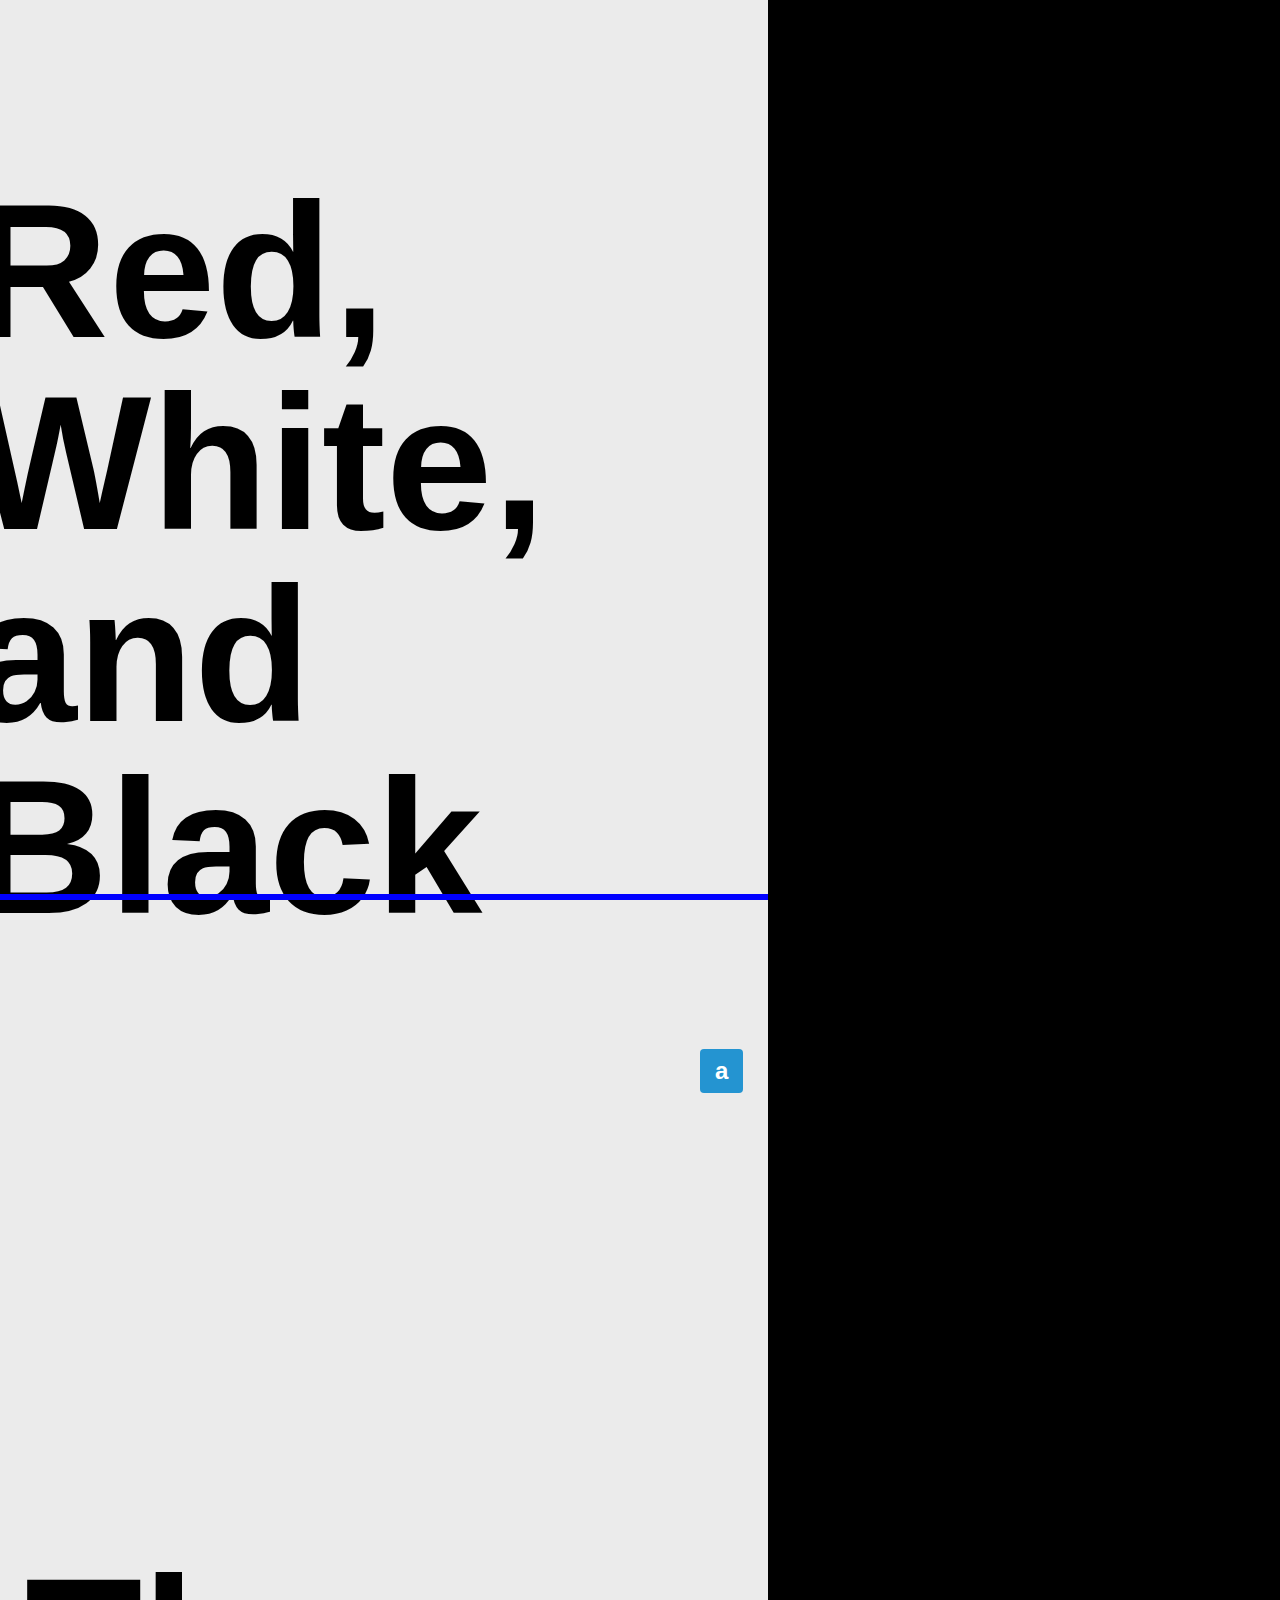
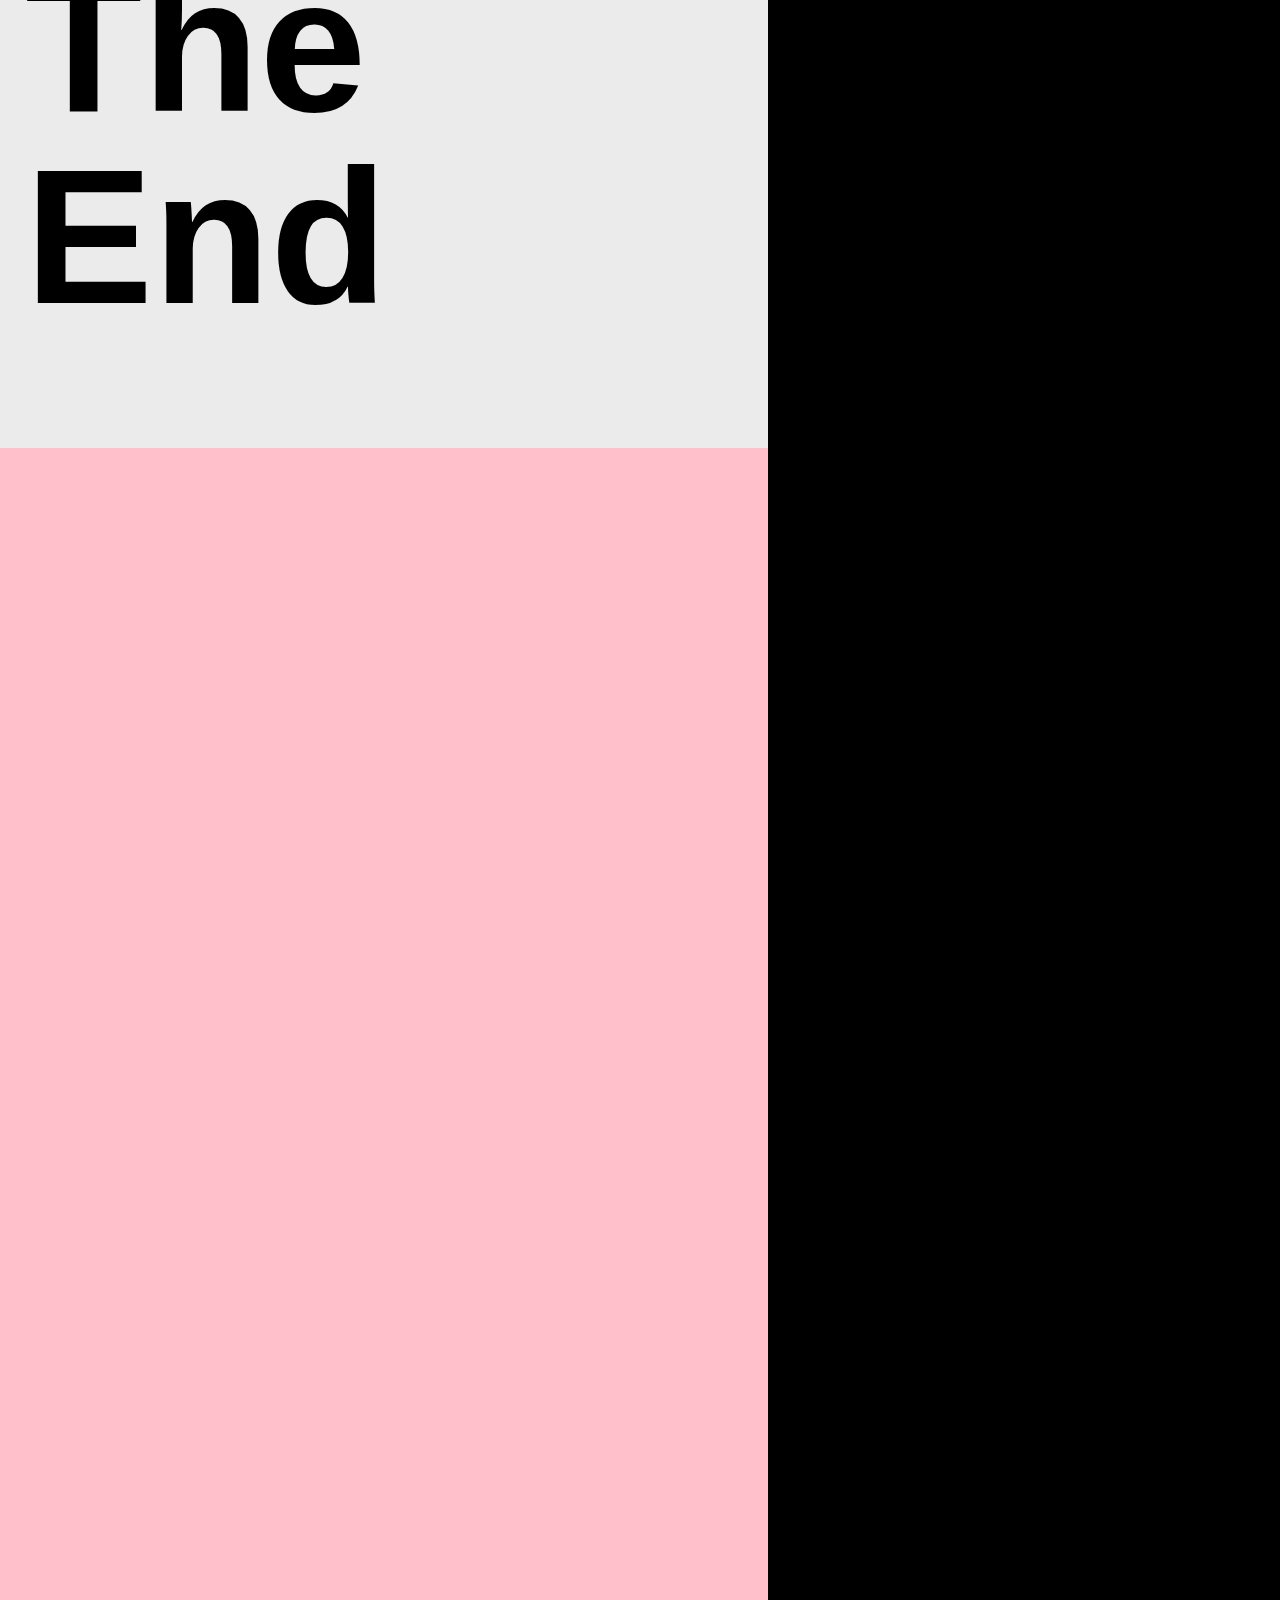
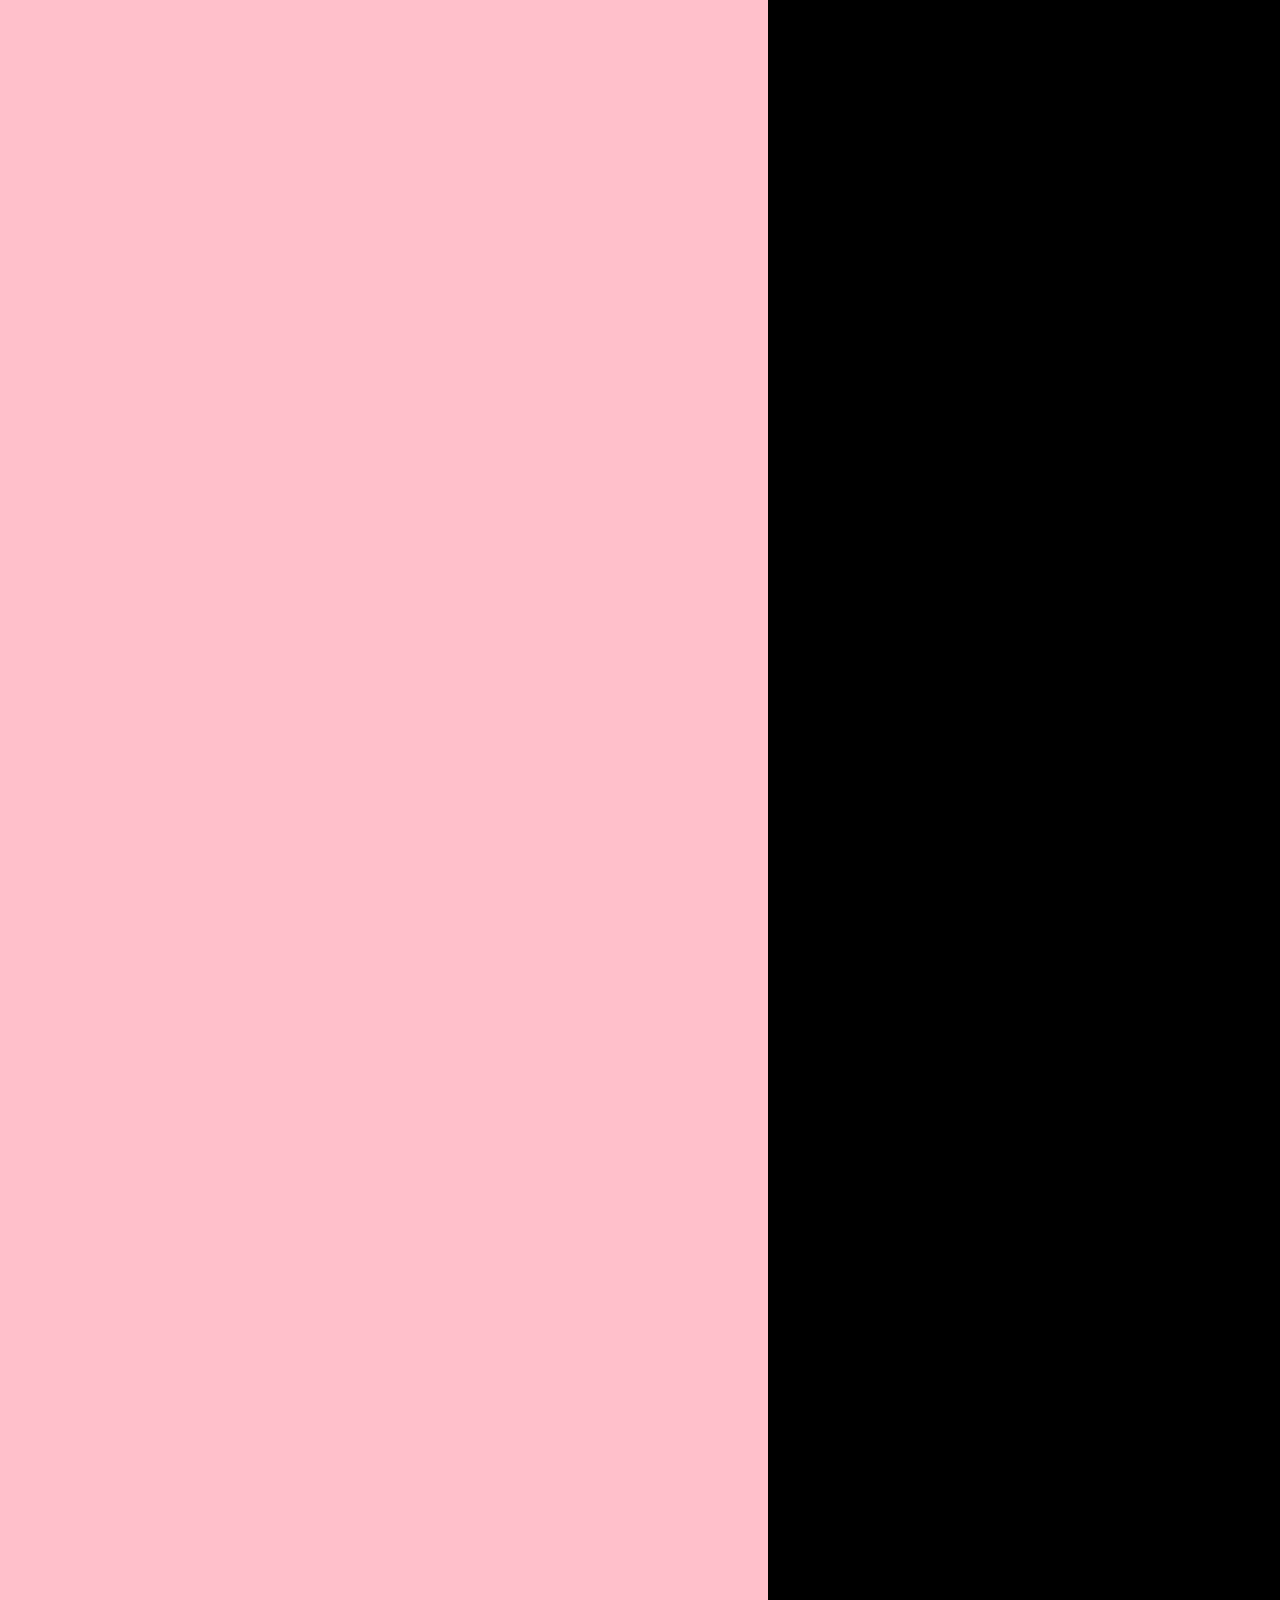
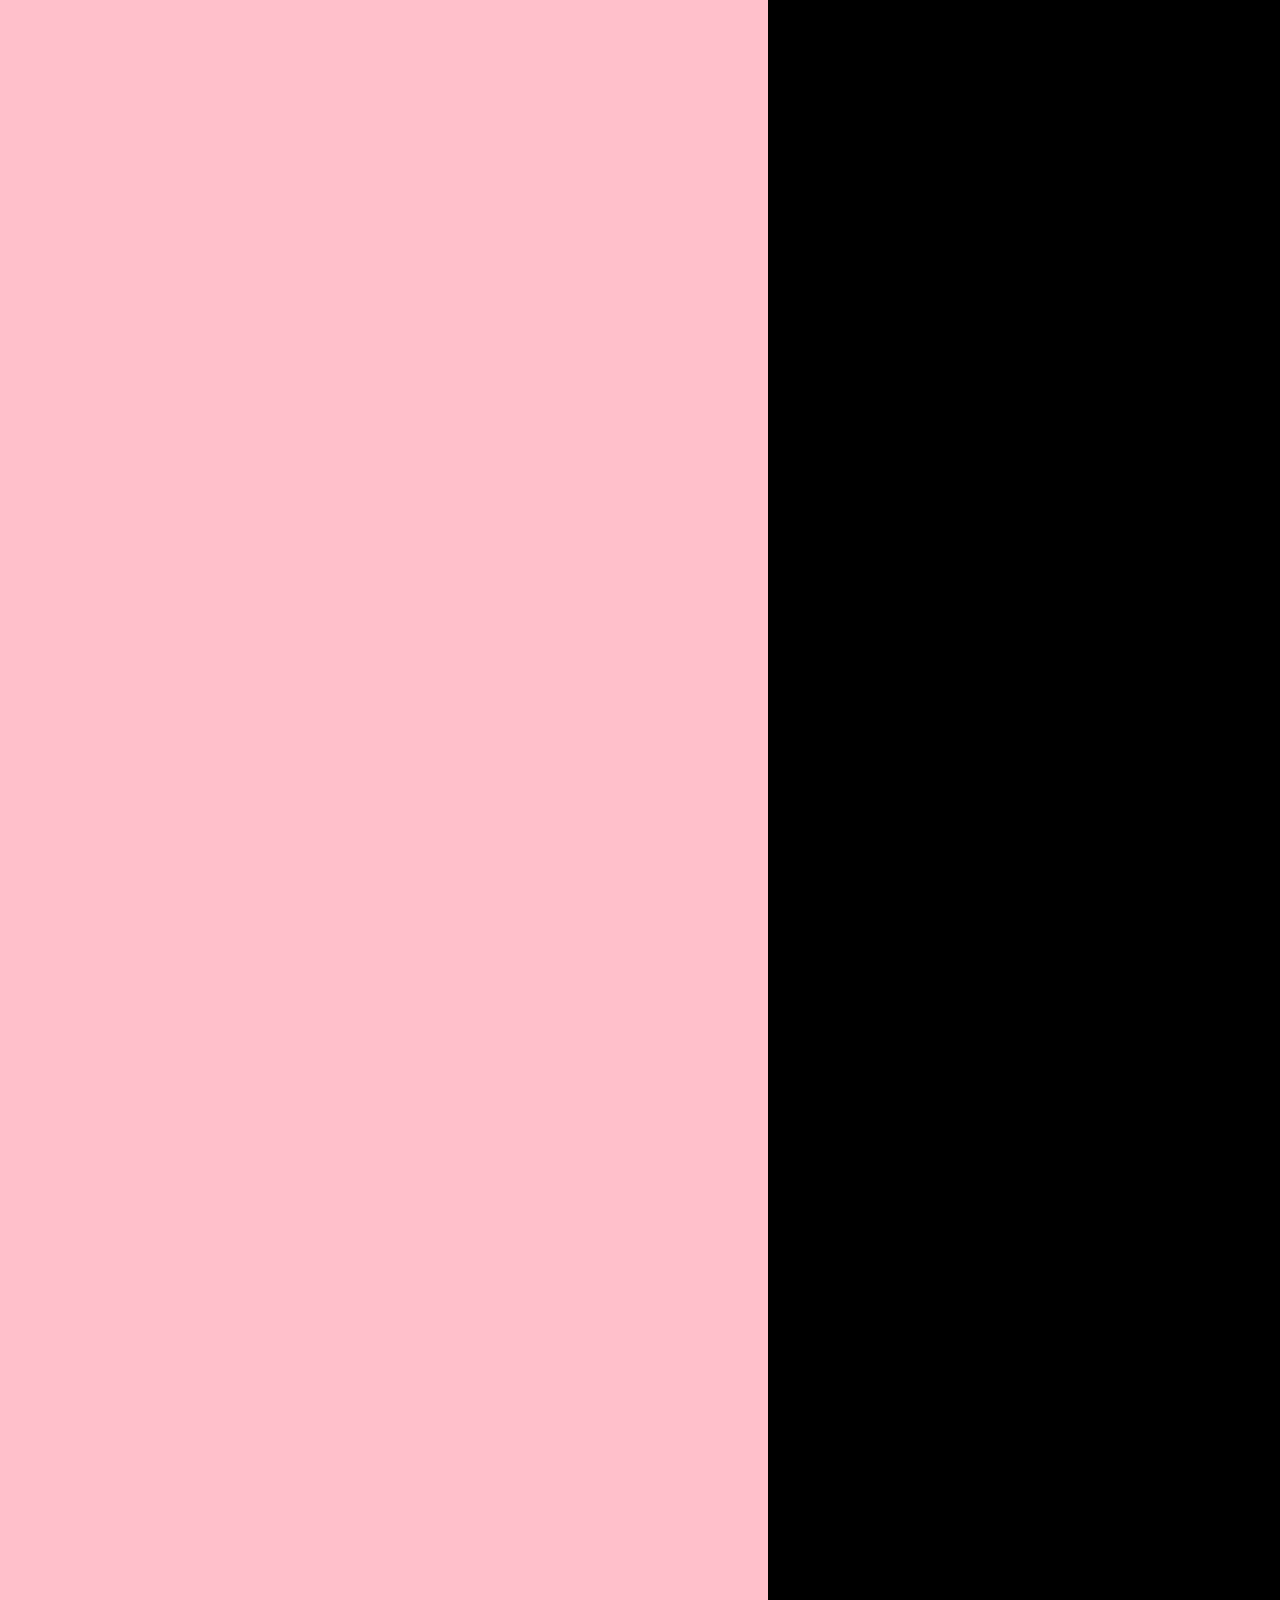
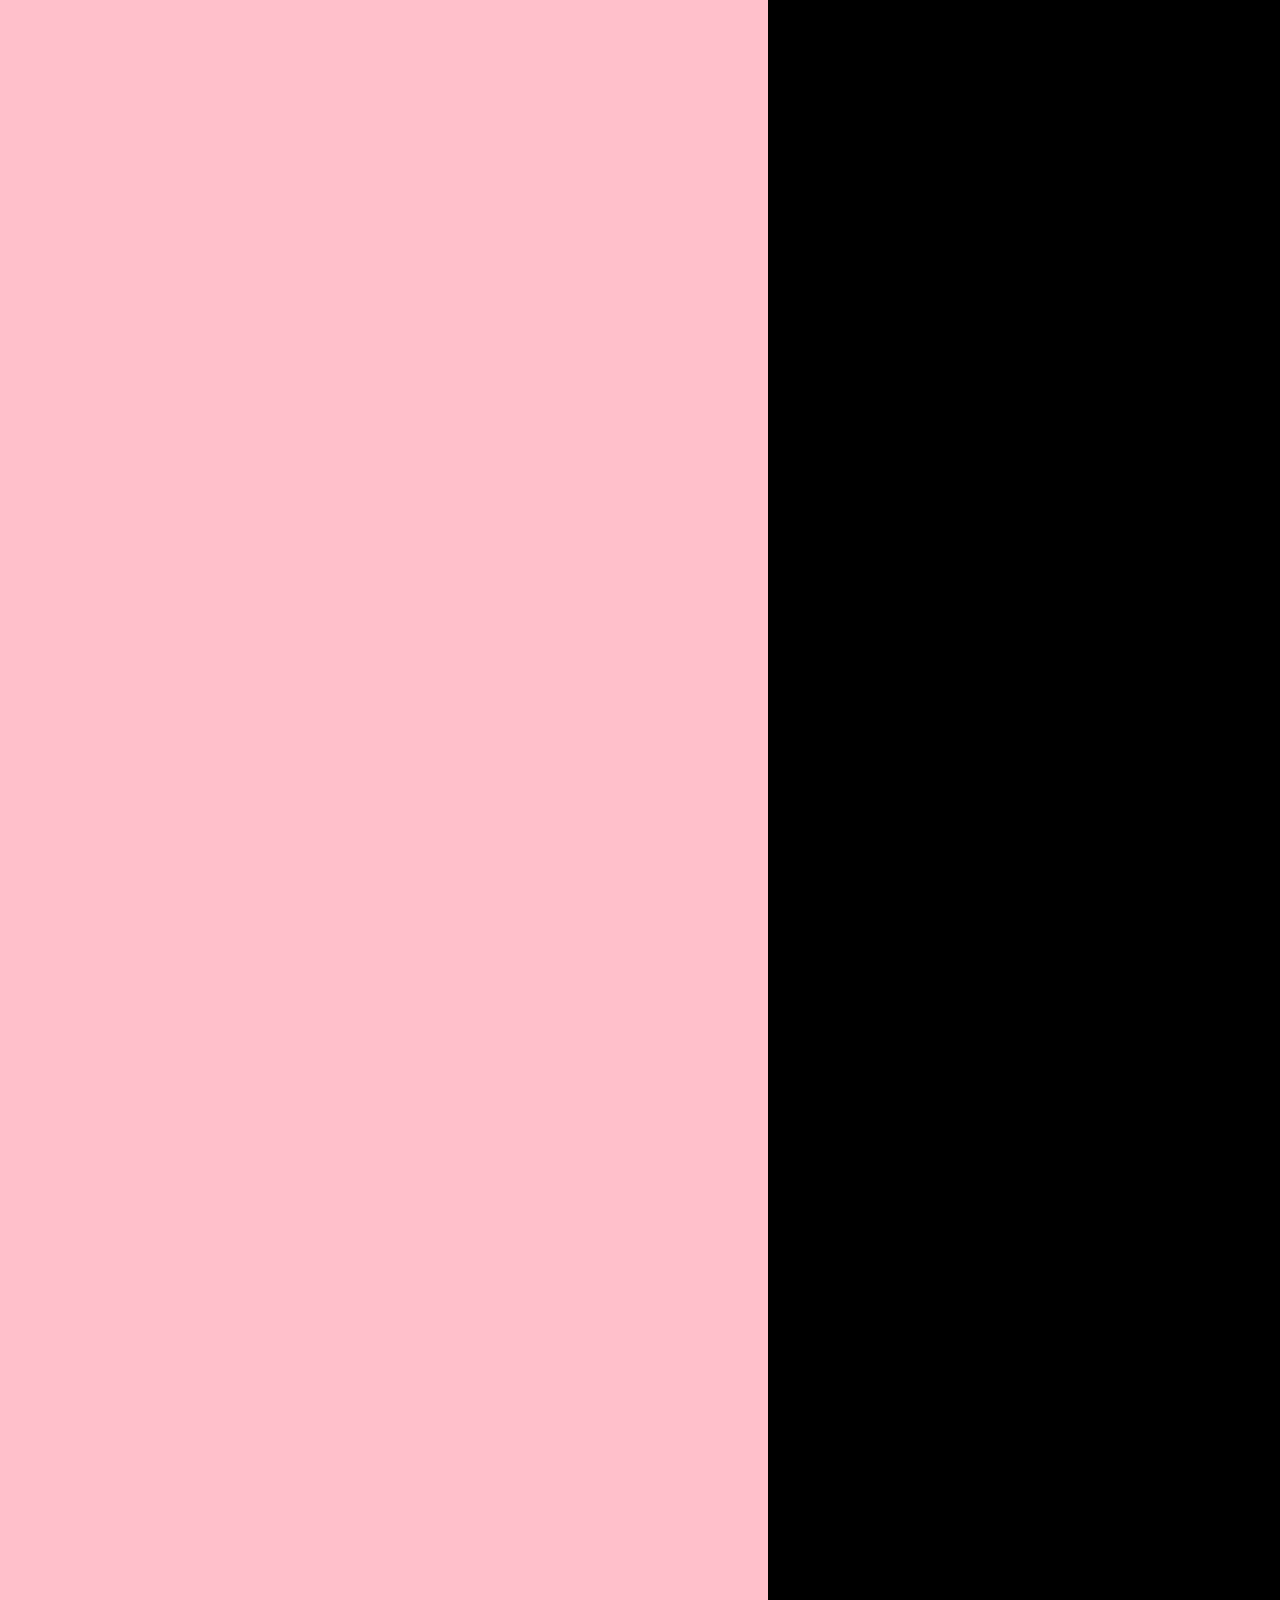
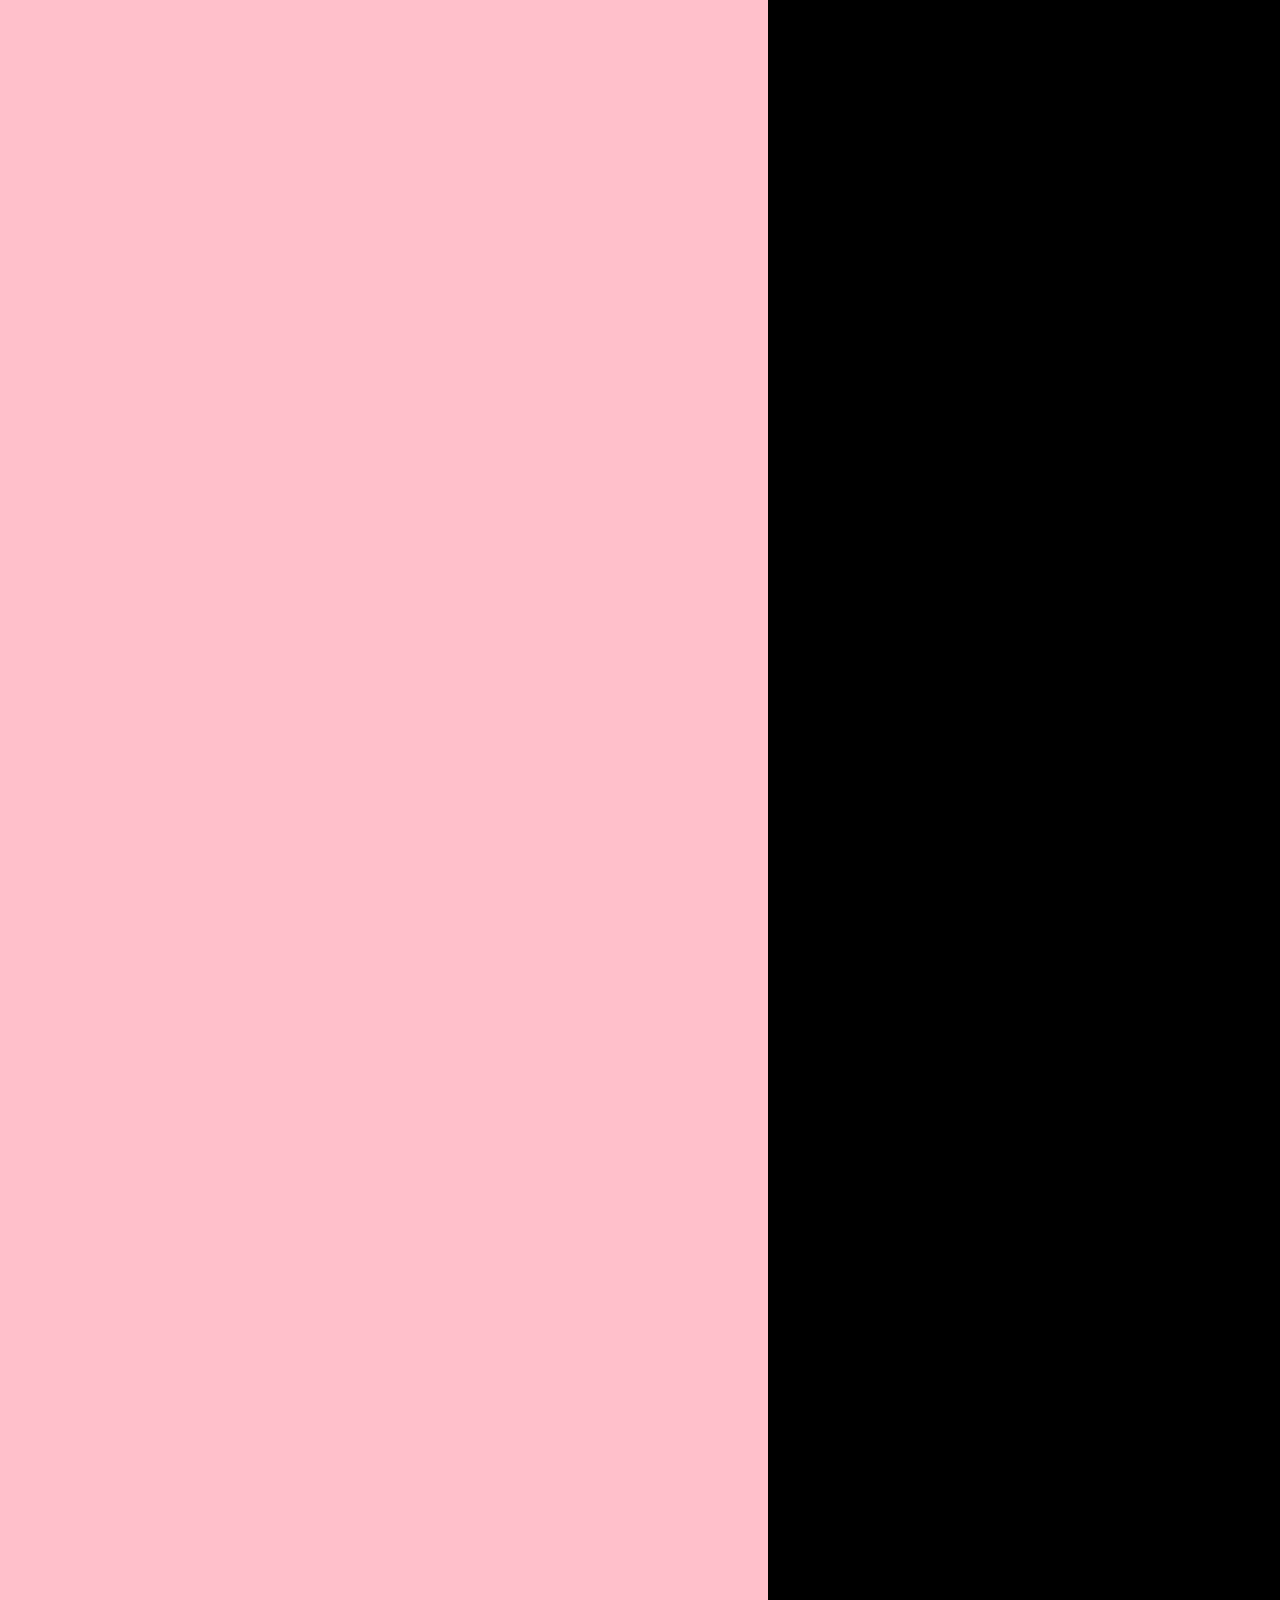
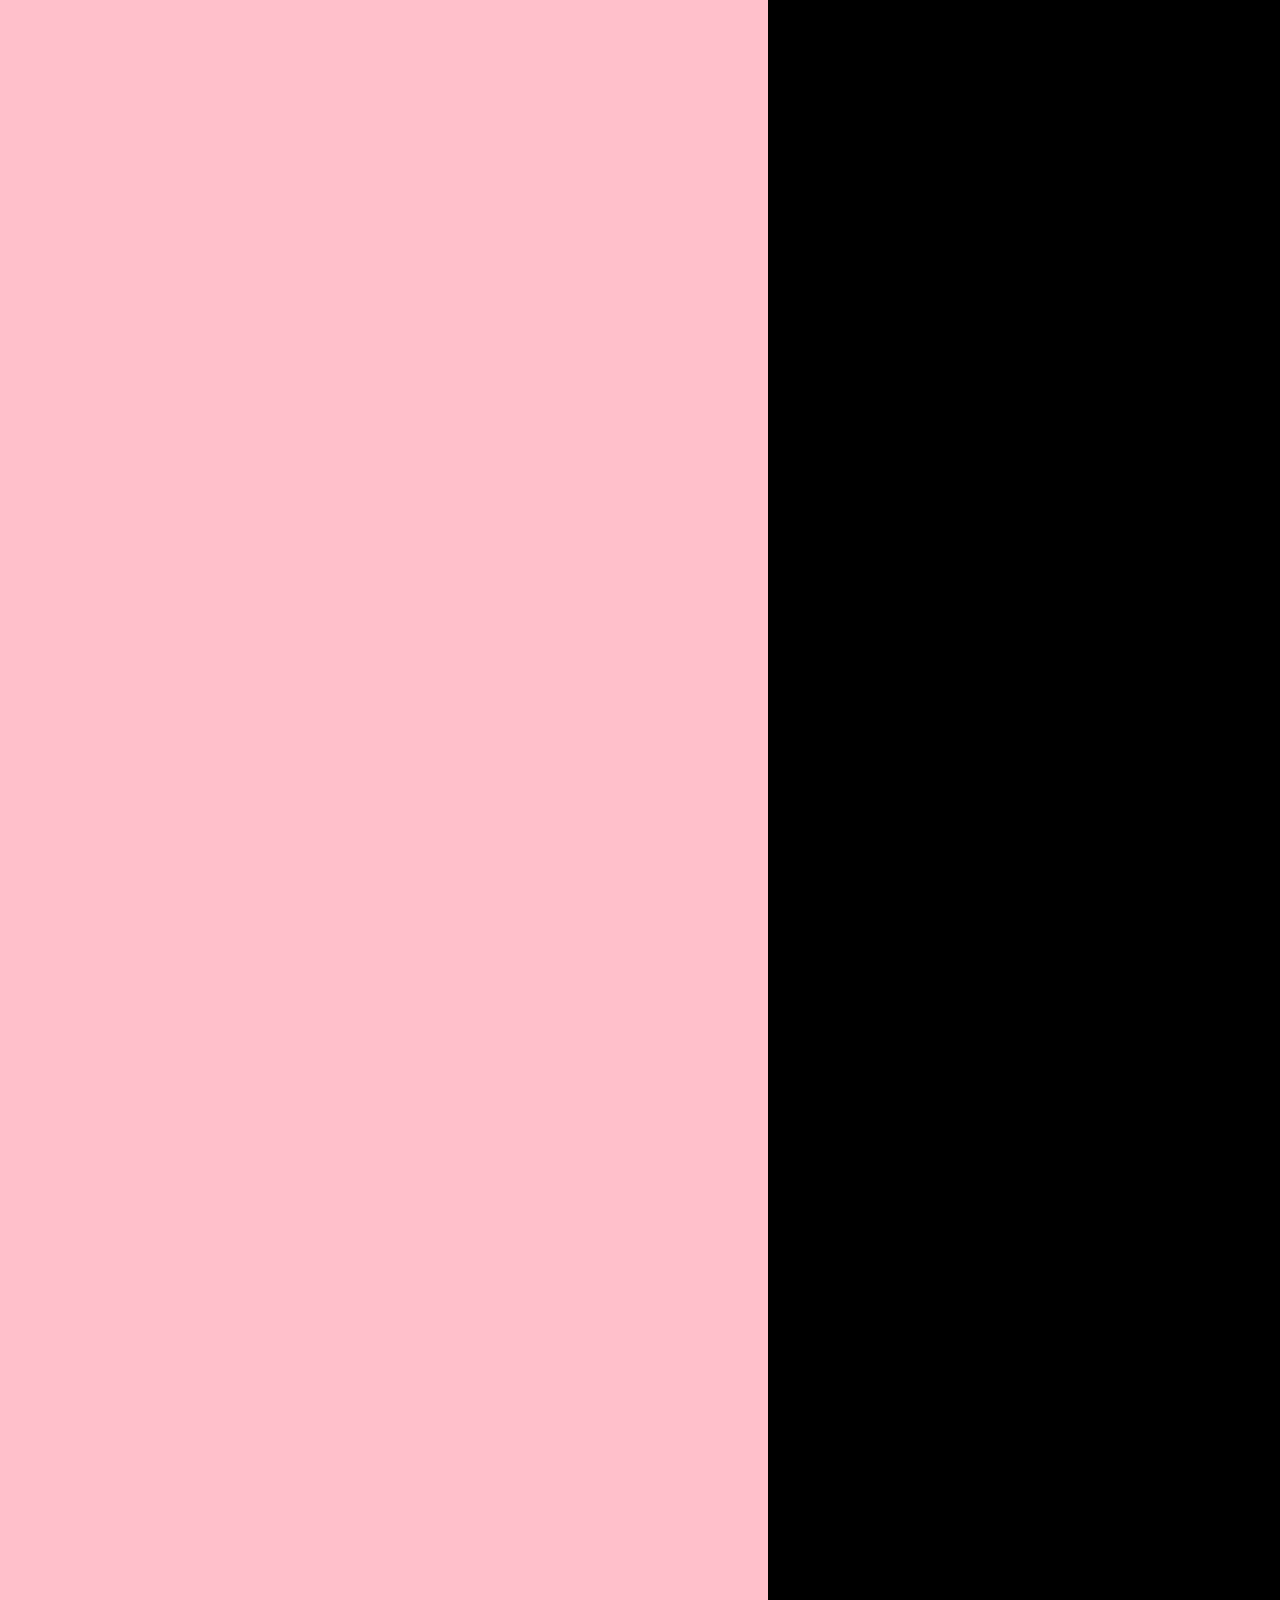
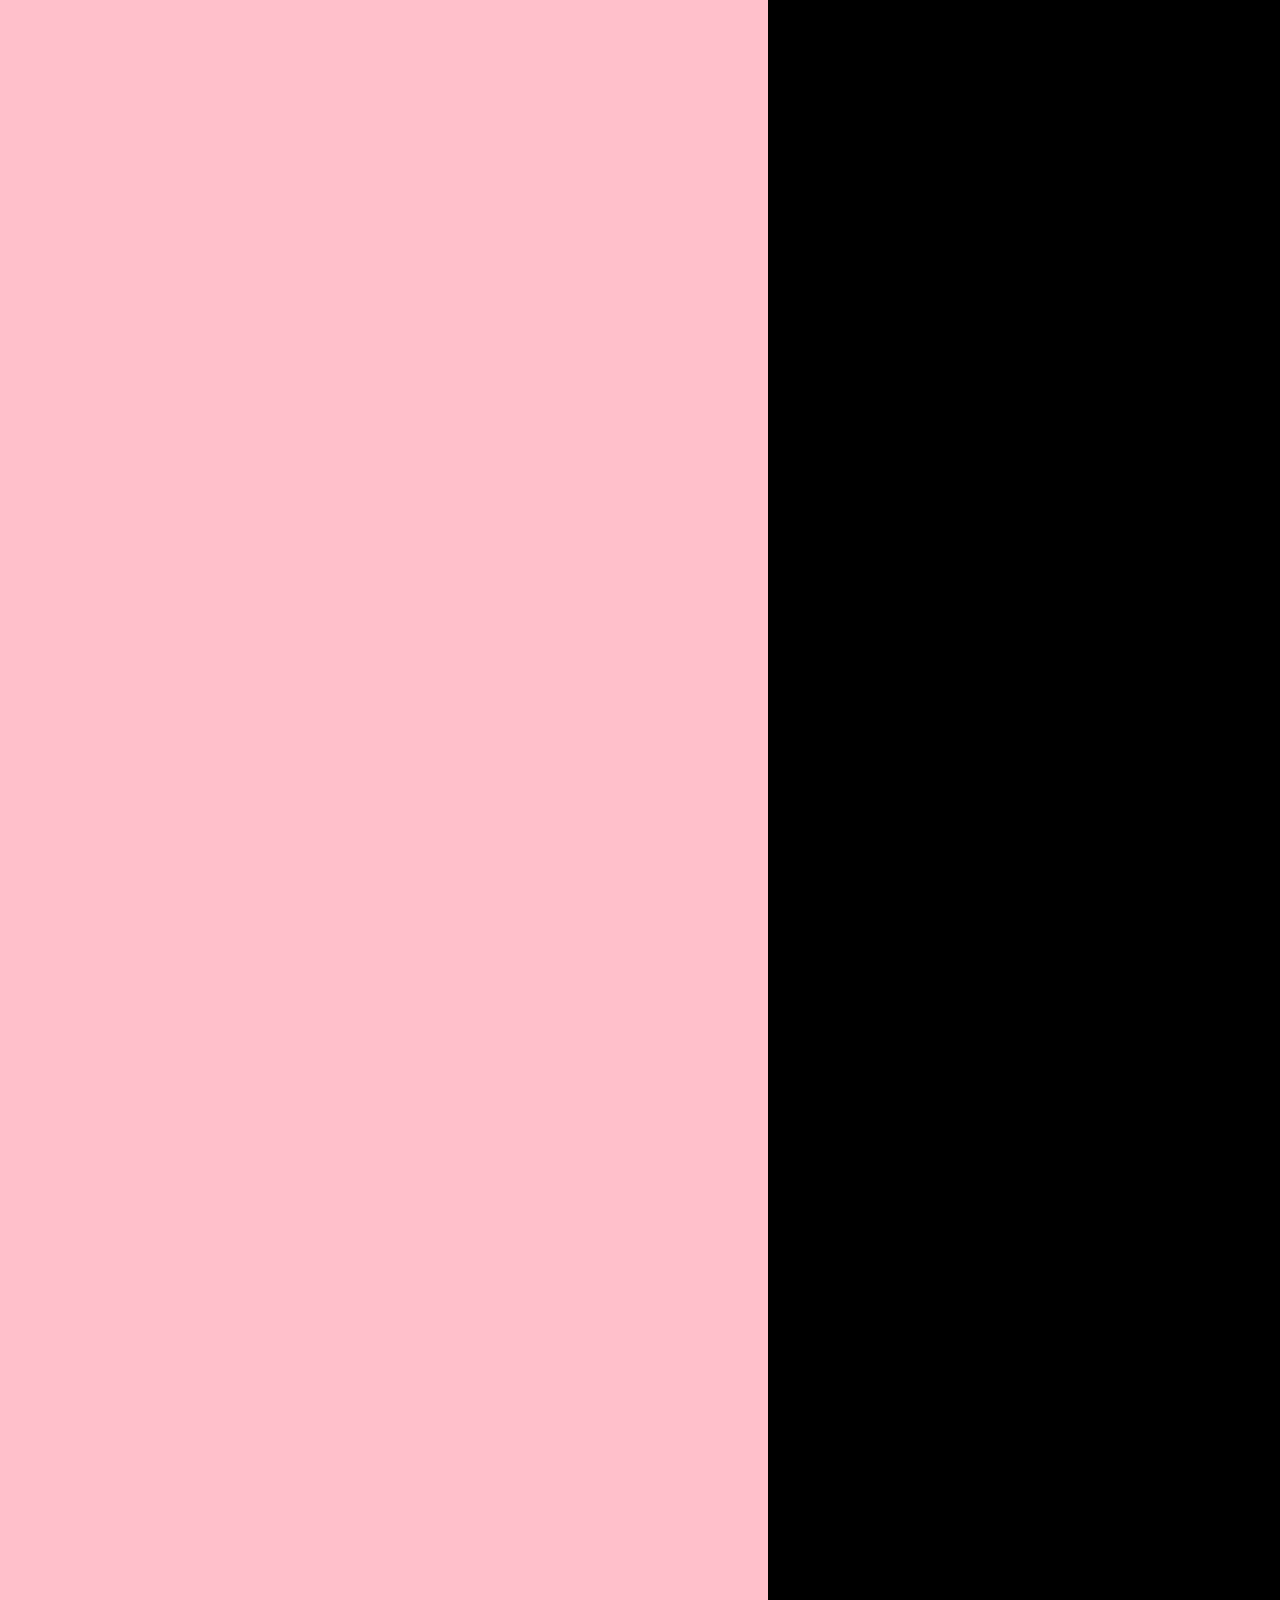
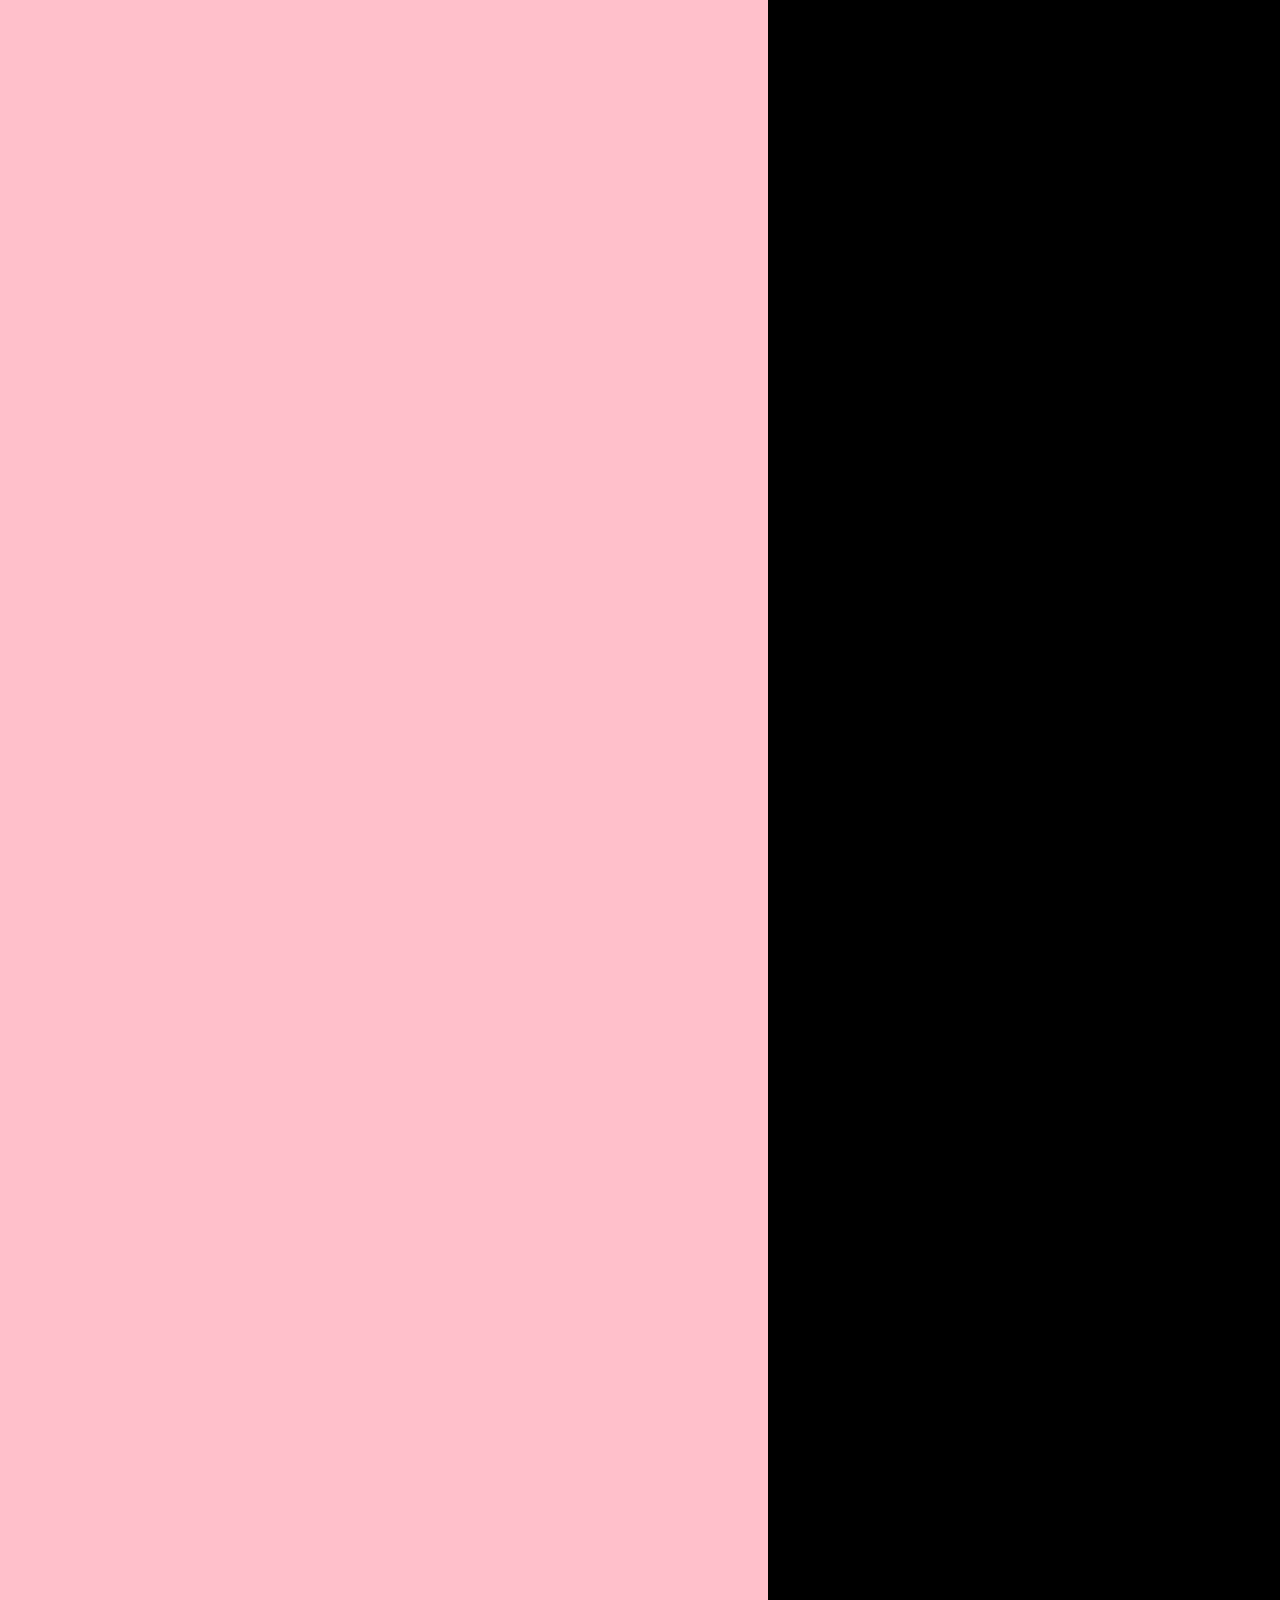
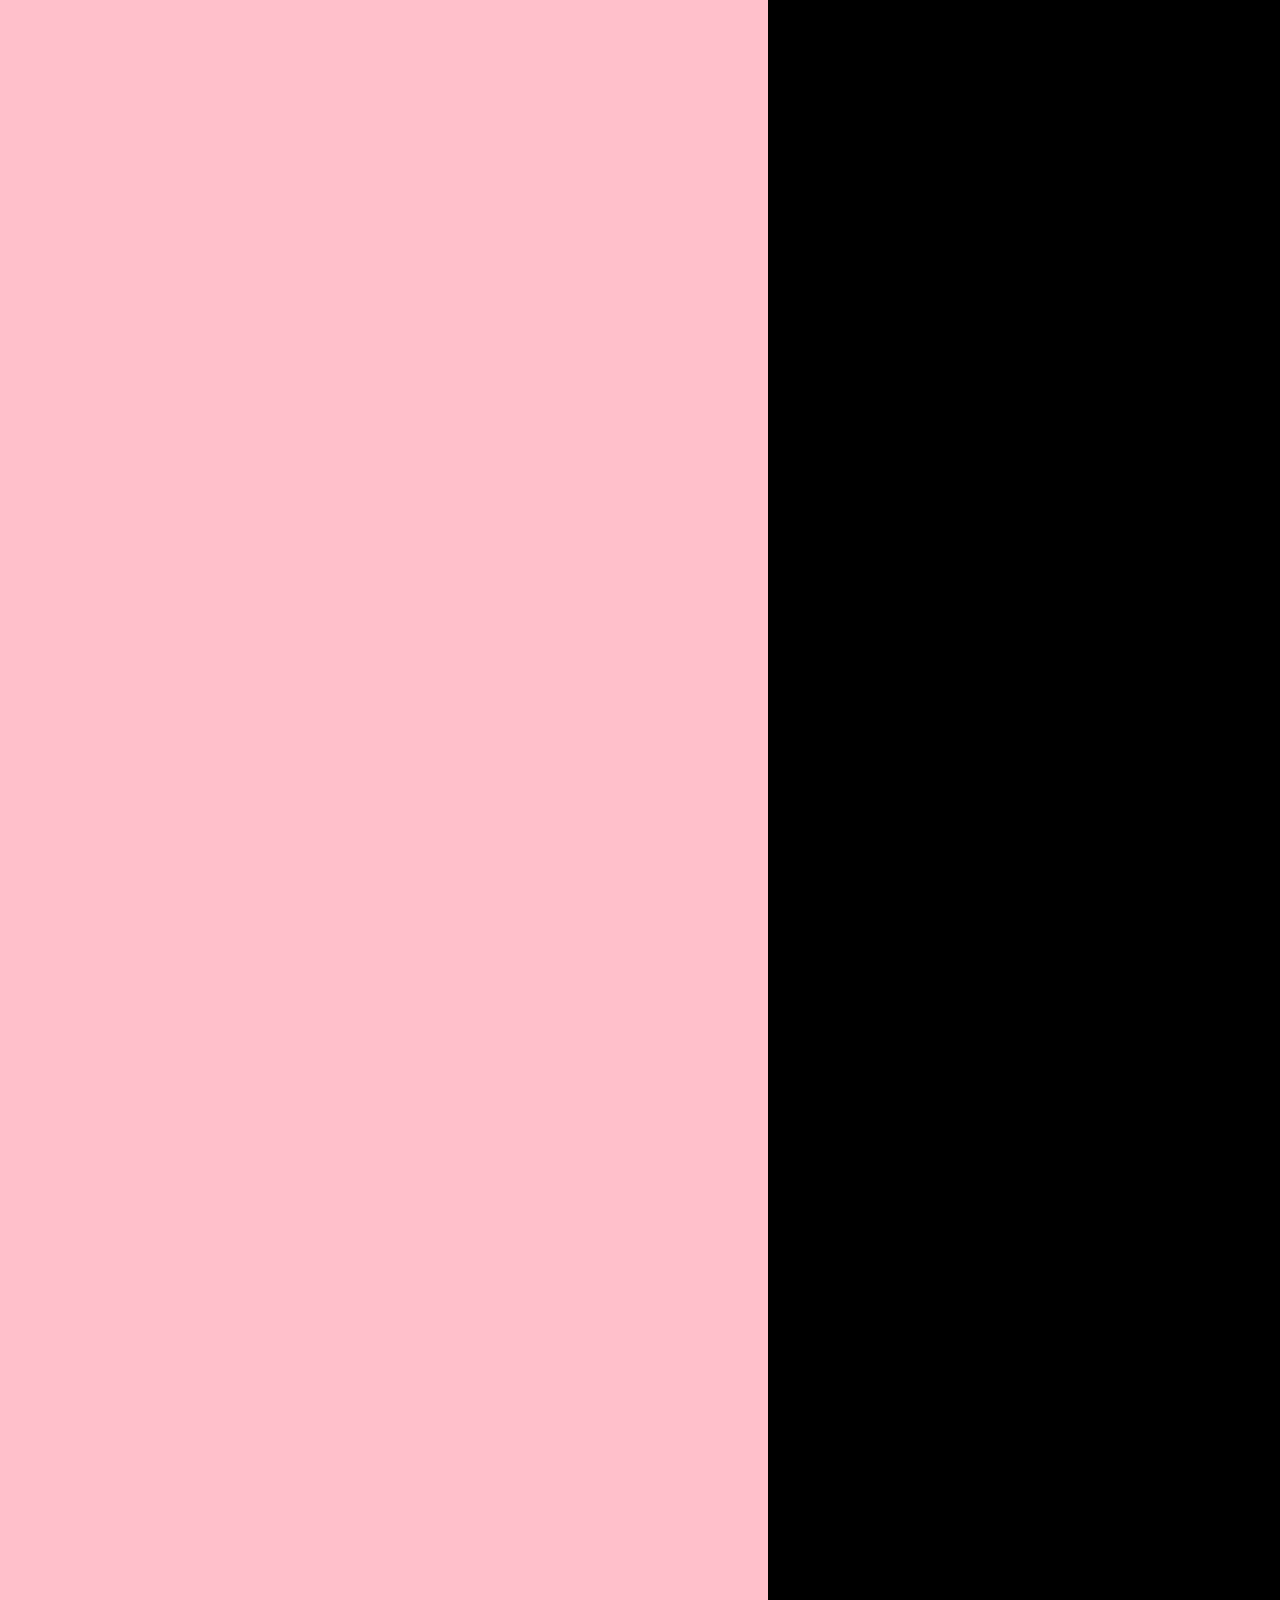
<file: index.html>
<!DOCTYPE html>
<html>
<head>
	<meta charset="utf-8">
	<meta name="viewport" content="width=device-width, initial-scale=1, maximum-scale=1">
	<title>The New Snow White</title>
	<link rel="stylesheet" type="text/css" href="styles/main.css" data-skrollr-stylesheet />
	
</head>

<body>
	
	<div class="permanent-chrome">
  	<div id="progress"></div>
    <a id="story-button" class="button">a</a>
    </div>
	
  <div id="cover" class="page">
    <h1>Red, White, and Black</h1>
    <!-- <div class="jumpto" ><a href="#howto"><img src="img/down.png" alt="down button"></a></div> -->
    </div>
	  
	<div id="howto" class="page">
	  <h3>Let's begin.</h3>
	  <div class="factoid" id="factoid01">
      <p>Elements like this one reveal new and exciting information 
      about the story.</p>
     </div>
	 <span>
	    <img class="tap-image" src="img/hand-white.png"></a>
      <img class="tap-image hidden" id="hand" src="img/hand.png"></a>
      <a class="button img-button" id="img-button-hand"></a>
      </span>
    <div class="story hidden" id="howto-story">
      <p>Tap on the a button to read the story.</p>
      </div>      	  
      <!-- <div class="jumpto" ><a href="#empty"><img src="img/down.png" alt="down button"></a></div> -->
	  </div>
	  
	<div id="empty" class="page">
	  <h2>Snow White is an empty shell.</h2>
	  <span>
	    <img class="tap-image" src="img/snowwhite.png"></a>
      <img class="tap-image hidden" id="eyes" src="img/snowwhite-white.png"></a>
      <a class="button img-button" id="img-button-eyes"> </a>
      </span>
    <div class="story hidden" id="empty-story">
      <p>Once upon a time,</p>
      </div>      
    <!-- <div class="jumpto" ><a href="#mother"><img src="img/down.png" alt="down button"></a></div> -->
	  </div>	
	    
  <div id="mother" class="page">
	  <h2>MOTHERHOOD IS HELL</h2>
<!-- 	  <img class="cutout" src="img/hand.png"> -->
    <div class="story hidden" id="mother-story">
      <p>one winter's morning, a young Queen was sewing by her window. As she looked out on the snow, 
      she pricked her finger and shed three drops of blood. Taken by the sight, she wished for a 
      child with lips red as blood, skin white as snow, and hair black as the ebony window frame.</p> 
      <p>Soon the Queen had her wish, and little Snow White was born. But during her birth the 
      Queen died, and soon a new Queen stood in her place.</p>
      </div>
	  <!-- <div class="jumpto" ><a href="#queen"><img src="img/down.png" alt="down button"></a></div> -->
	  </div>	  	
	    
  <div id="queen" class="page">
	  <h2>The Queen is a classic narcissist.</h2>
	 <span>
	    <img class="tap-image" src="img/queen-white.png"></a>
      <img class="tap-image hidden" id="crown" src="img/queen.png"></a>
      <a class="button img-button" id="img-button-crown"></a>
      </span>	 
    <div class="story hidden" id="queen-story">
      <p>The new Queen was vain and cruel, as cold as the last was warm. She possessed a magic mirror 
      that could only speak the truth, and she regularly consulted the mirror to ensure that she was 
      the most beautiful creature in the kingdom.</p>
      <p>Little Snow White grew into a beautiful girl, and a jealous rage filled the Queen’s heart. Looking upon 
      Snow White’s fair face awoke something deep within the Queen, and she could have no peace. </p>
      <p>One day as she stood before her mirror, the Queen heard the answer she had been dreading: 
      the young princess was more fair than she.</p>
      <p>Her blood boiling, full of fear, she summoned her faithful servant and ordered him to take 
      the girl into the woods and bring back nothing but her heart and liver.</p>
      </div>
	  <!-- <div class="jumpto" ><a href="#hunstman"><img src="img/down.png" alt="down button"></a></div> -->
	  </div>
	  
  <div id="hunstman" class="page">
	  <h2>The Huntsman is a failure.</h2>
    <span>
	    <img class="tap-image" src="img/huntsman.png"></a>
      <img class="tap-image hidden" id="knife" src="img/huntsman-white.png"></a>
      <a class="button img-button img-button" id="img-button-knife"></a>
      </span>	 
    <div class="story hidden" id="hunstman-story">
      <p>The servant obeyed and took Little Snow White to the forest to pick flowers. When they were far from 
      home, he prepared to do the Queen’s bidding. As he raised his knife above her head he looked at her face 
      with her innocent eyes, lips red as blood, skin white as snow, and hair black and ebony. He found that he 
      could not kill the beautiful creature, and lowered the blade.</p>
      <p>The servant told little Snow White to run and never look back. He returned to the castle with the heart 
      of a boar. The Queen kept it in a box beside her bed, and felt comfort. She felt no need to consult the 
      mirror for she knew the answer.</p>
      </div>
	  <!-- <div class="jumpto" ><a href="#dwarves"><img src="img/down.png" alt="down button"></a></div> -->
	  </div>
	  
  <div id="dwarves" class="page">
	  <h2>The Dwarves are outsiders.</h2>
    <span>
	    <img class="tap-image" src="img/dwarves.png"></a>
      <img class="tap-image hidden" id="crowd" src="img/dwarves-white.png"></a>
      <a class="button img-button" id="img-button-crowd"></a>
      </span>	      
    <div class="story hidden" id="dwarves-story">
      <p>Snow White fled into the woods, branches tearing at her dress and tears running down her face. Among 
      the trees, she found a little cottage. Inside, she found seven empty pegs by the door and a neat kitchen 
      with seven little chairs at a table set with seven places. She found seven warm beds, and she collapsed 
      across them.</p>
      <p>When little Snow White awoke, seven small faces were staring at her. The men were tiny, bearded and 
      haggard. They were as surprised by her as she was by them. She had found the home of dwarves who toiled 
      in the mountains, mining gold and gems to sell to the kingdom. They listened to her story and agreed that 
      she could stay, provided she cooked and cleaned. Wise in the ways of the world, they warned her to watch 
      out for the Queen, who would surely come to finish what she had started.</p>
      </div>
<!-- 	  <div class="jumpto" ><a href="#king"><img src="img/down.png" alt="down button"></a></div> -->
	  </div>
	  
  <div id="king" class="page">
	  <h2>The King is absent.</h2>
	  <!-- <img class="cutout" src="img/king.png"> -->
    <div class="story hidden" id="king-story">
      <p>Indeed, the next time the Queen stood before her mirror, her blood ran cold. She remained in the 
      shadow of Little Snow White, the fairest in all the land. The mirror told the Queen of the house in 
      the woods and she hatched a new plan to end the girl’s life, setting out in rags with a corset designed 
      to take Snow White’s breath away.</p>
      <p>Snow White did not recognize the Queen out of her fine robes. Craving nice things, she invited the 
      woman in and asked her to help lace up the dress. The Queen pulled the laces so tight that Snow White 
      could not breathe, and as the girl fell to the floor she ran away laughing. The dwarves returned home 
      soon after, quickly unlaced Snow White, and begged her to be more careful.</p> 
      <p>The Queen tried again, this time tempting the girl by offering a comb to untangle her unkempt locks. 
      She drove the poisoned comb into Snow White’s scalp, and left feeling triumphant. But the dwarves saved 
      her again by pulling out the comb before the poison finished its work, and again insisted that she not 
      give in to temptation.</p>
      </div>
      <!-- 	  <div class="jumpto" ><a href="#sin"><img src="img/down.png" alt="down button"></a></div> -->
	  </div>
	  
  <div id="sin" class="page">
    <h2>ORIGINAL SIN</h2>
<!--     <img class="cutout" src="img/hand.png"> -->
    <div class="story hidden" id="sin-story">
      <p>The Queen was not stopped. The third time she returned with an apple, pure and white on one side and 
      luscious and red on the other. When Snow White took a bite from the red side, the poisoned chunk was 
      lodged in her throat. When the dwarves returned home to find Snow White on the floor, they could find 
      no magical device to remove. She lay perfectly still, silent and unmoving. They finally accepted her 
      death, and mourned.</p>
      </div>
<!-- 	  <div class="jumpto" ><a href="#prince"><img src="img/down.png" alt="down button"></a></div> -->
	  </div>
	  
  <div id="prince" class="page">
    <span>
	    <img class="tap-image" src="img/coffin-white.png"></a>
      <img class="tap-image hidden" id="death" src="img/coffin.png"></a>
      <a class="button img-button" id="img-button-death"></a>
      </span>	
    <img class= "drawing" src="img/drawn-coffin.png"/>
    <span>
      <div class="story hidden" id="prince-story">
        <p>Despite her stillness, Snow White looked very much alive. No matter how much time passed, her red 
        lips and fair skin held the beauty of youth, and the dwarves found they could not bury her. They built 
        a glass coffin with golden trim and laid her in a small clearing, visiting Snow White in her peaceful 
        slumber when they could.</p>
        <p>One day, a Prince happened upon the coffin and fell in love with Snow White’s still, beautiful form. 
        When he learned that she was a Princess, his heart leapt. He convinced the dwarves to allow him to take 
        the coffin back to his castle by promising give her the love she deserved. He carried Snow White home, 
        and once she was displayed on the altar he opened the coffin and kissed her deeply. The apple dislodged 
        from her throat, and she awoke.</p>
        </div>
      
      </span>	
	  <!-- <div class="jumpto" ><a href="#love"><img src="img/down.png" alt="down button"></a></div> -->
	 <h2>The Prince is a necrophiliac.</h2>
	  </div>
	  
  <div id="love" class="page">
	  <h2>Love's a bitch.</h2>
<!-- 	  <img class="cutout" src="img/hand.png"> -->
    <span>
      <div class="story hidden" id="love-story">
        <p>Overjoyed and deeply in love, Snow White agreed to stay in the castle and become Queen. When the old 
        Queen received an invitation to the wedding, she consulted her mirror to learn more about the young bride. 
        To her dismay she learned that she was one again bettered, and knew she must attend the wedding to see 
        her rival. </p>
        <p>When the old Queen arrived, she was aghast to see that the bride was none other than little Snow White. 
        The Prince grabbed the old Queen and pulled a pair of coal shoes form the fire, forcing her to put on the 
        shoes and dance. Soon Snow White took the throne, and the old Queen died not long after.</p>
        </div>
      
      </span>
	  <!-- <div class="jumpto" ><a href="#end"><img src="img/down.png" alt="down button"></a></div> -->
	  </div>
	  
	<div id="end" class="page">
	  <h1>The End</h1>
<!-- 	  <div class="jumpto" ><a href="#cover"><img src="img/down.png" alt="down button" style="transform: rotate(180deg); -webkit-transform: rotate(180deg)"></a></div> -->
	  </div>
	
<!- Begin Javascript -------------------------------------------->
    

<!-- Skrollr -->
<script type="text/javascript" src="scripts/skrollr.stylesheets.min.js"></script>
<script type="text/javascript" src="scripts/skrollr.min.js"></script>
<!--[if lt IE 9]><script type="text/javascript" src="scripts/skrollr.ie.min.js"></script><![endif]-->
<script type="text/javascript">
  var s = skrollr.init({
  	edgeStrategy: 'set',
  	easing: {
  		WTF: Math.random,
  		inverted: function(p) {
  			return 1-p;
      }
  	}
  });
</script>


	<!-- JQuery please god don't conflict with skrollr -->
<script src="http://ajax.googleapis.com/ajax/libs/jquery/1.11.0/jquery.min.js"></script>


<script>  $('#img-button-hand').click(function() { $('#hand').toggle(); }); </script>
<script>  $('#img-button-eyes').click(function() { $('#eyes').toggle(); }); </script>
<script>  $('#img-button-crown').click(function() { $('#crown').toggle(); }); </script>
<script>  $('#img-button-knife').click(function() { $('#knife').toggle(); }); </script>
<script>  $('#img-button-crowd').click(function() { $('#crowd').toggle(); }); </script>
<script>  $('#img-button-death').click(function() { $('#death').toggle(); }); </script>

<script>
  $('#story-button').click(function() { 
    $('#howto-story').toggle();
    $('#empty-story').toggle();
    $('#mother-story').toggle();
    $('#queen-story').toggle();
    $('#hunstman-story').toggle();
    $('#dwarves-story').toggle();
    $('#king-story').toggle();
    $('#sin-story').toggle();
    $('#prince-story').toggle();
    $('#love-story').toggle();
  });
</script>

<!-- Factoids -->
<script type="text/javascript">
document.getElementById('factoid01').onclick = function() {  
  var className = ' ' + factoid01.className + ' ';  
  if ( ~className.indexOf(' open ') ) {
      this.className = className.replace(' open ', ' ');
    } else {
      this.className += ' open';
    }              
  }
</script>

<script>document.write('<script src="http://' + (location.host || 'localhost').split(':')[0] + ':35729/livereload.js?snipver=1"></' + 'script>')</script>
		
</body>
</html>
</file>
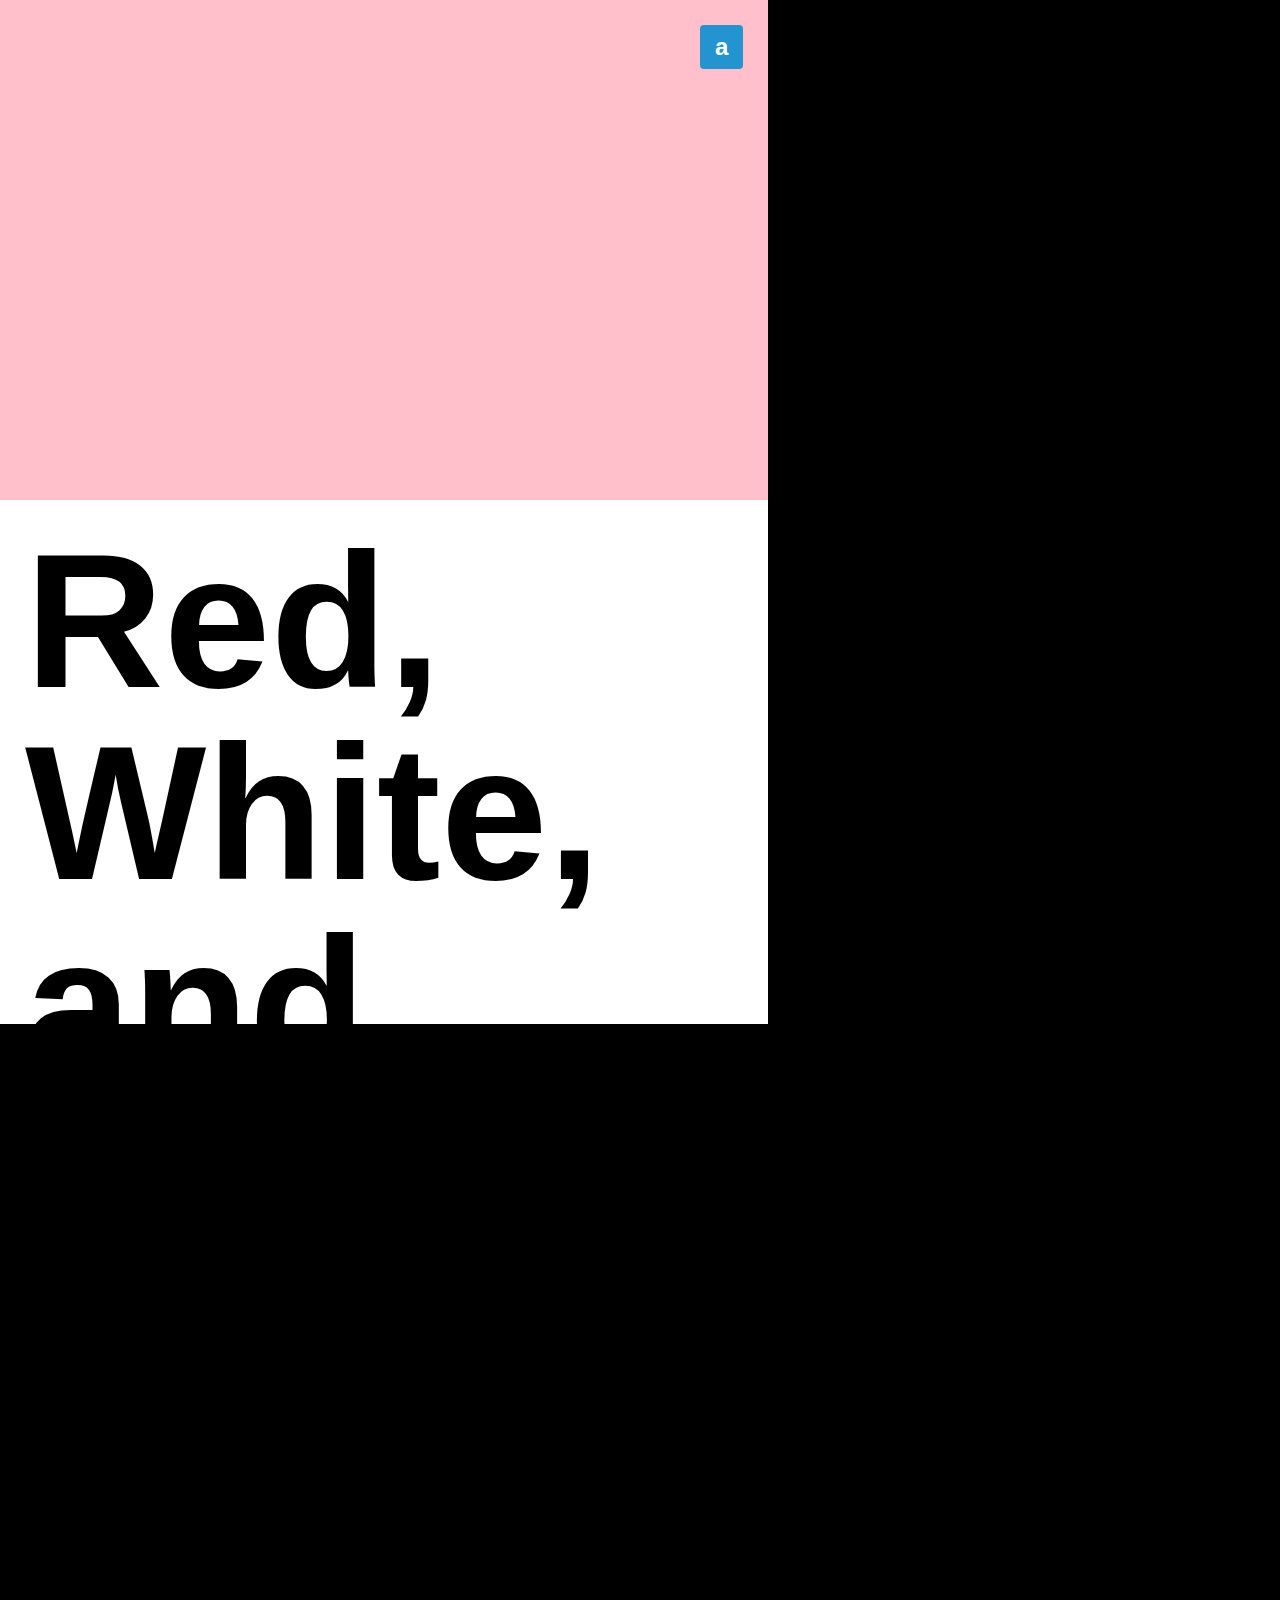
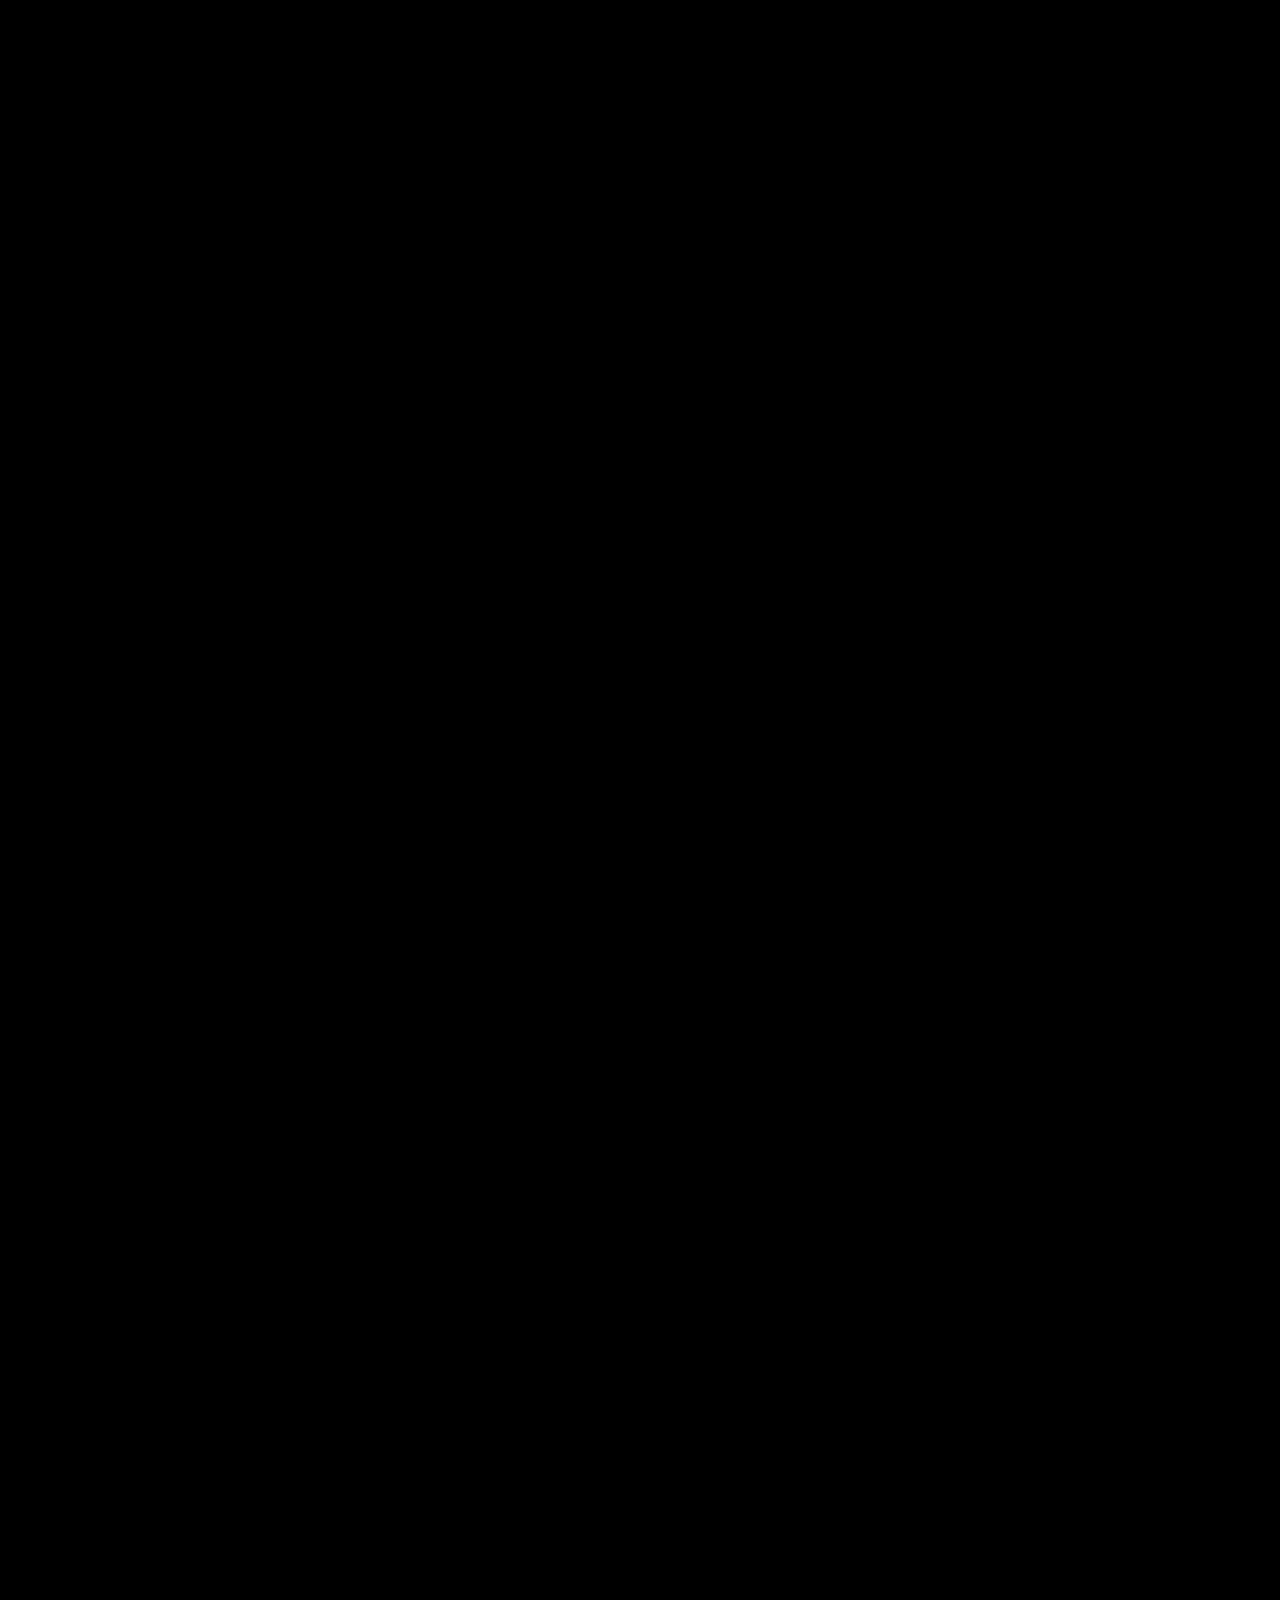
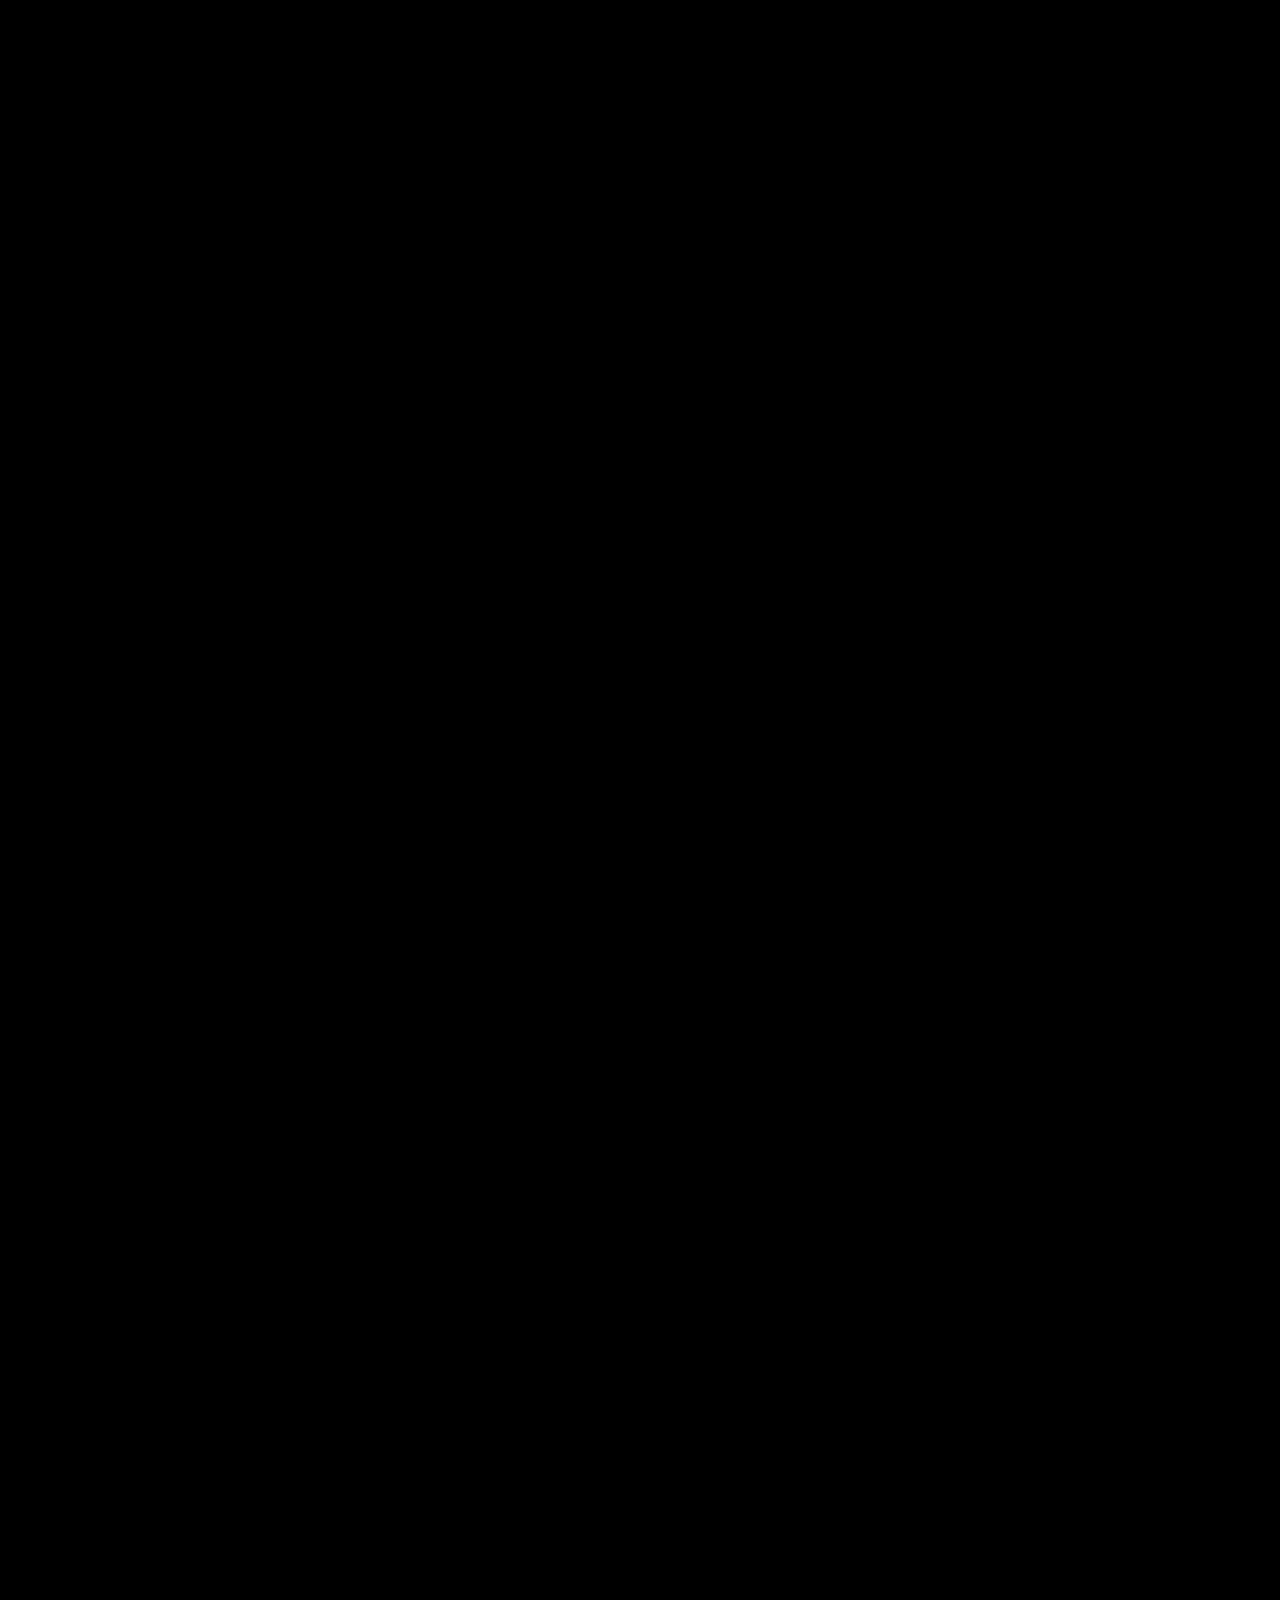
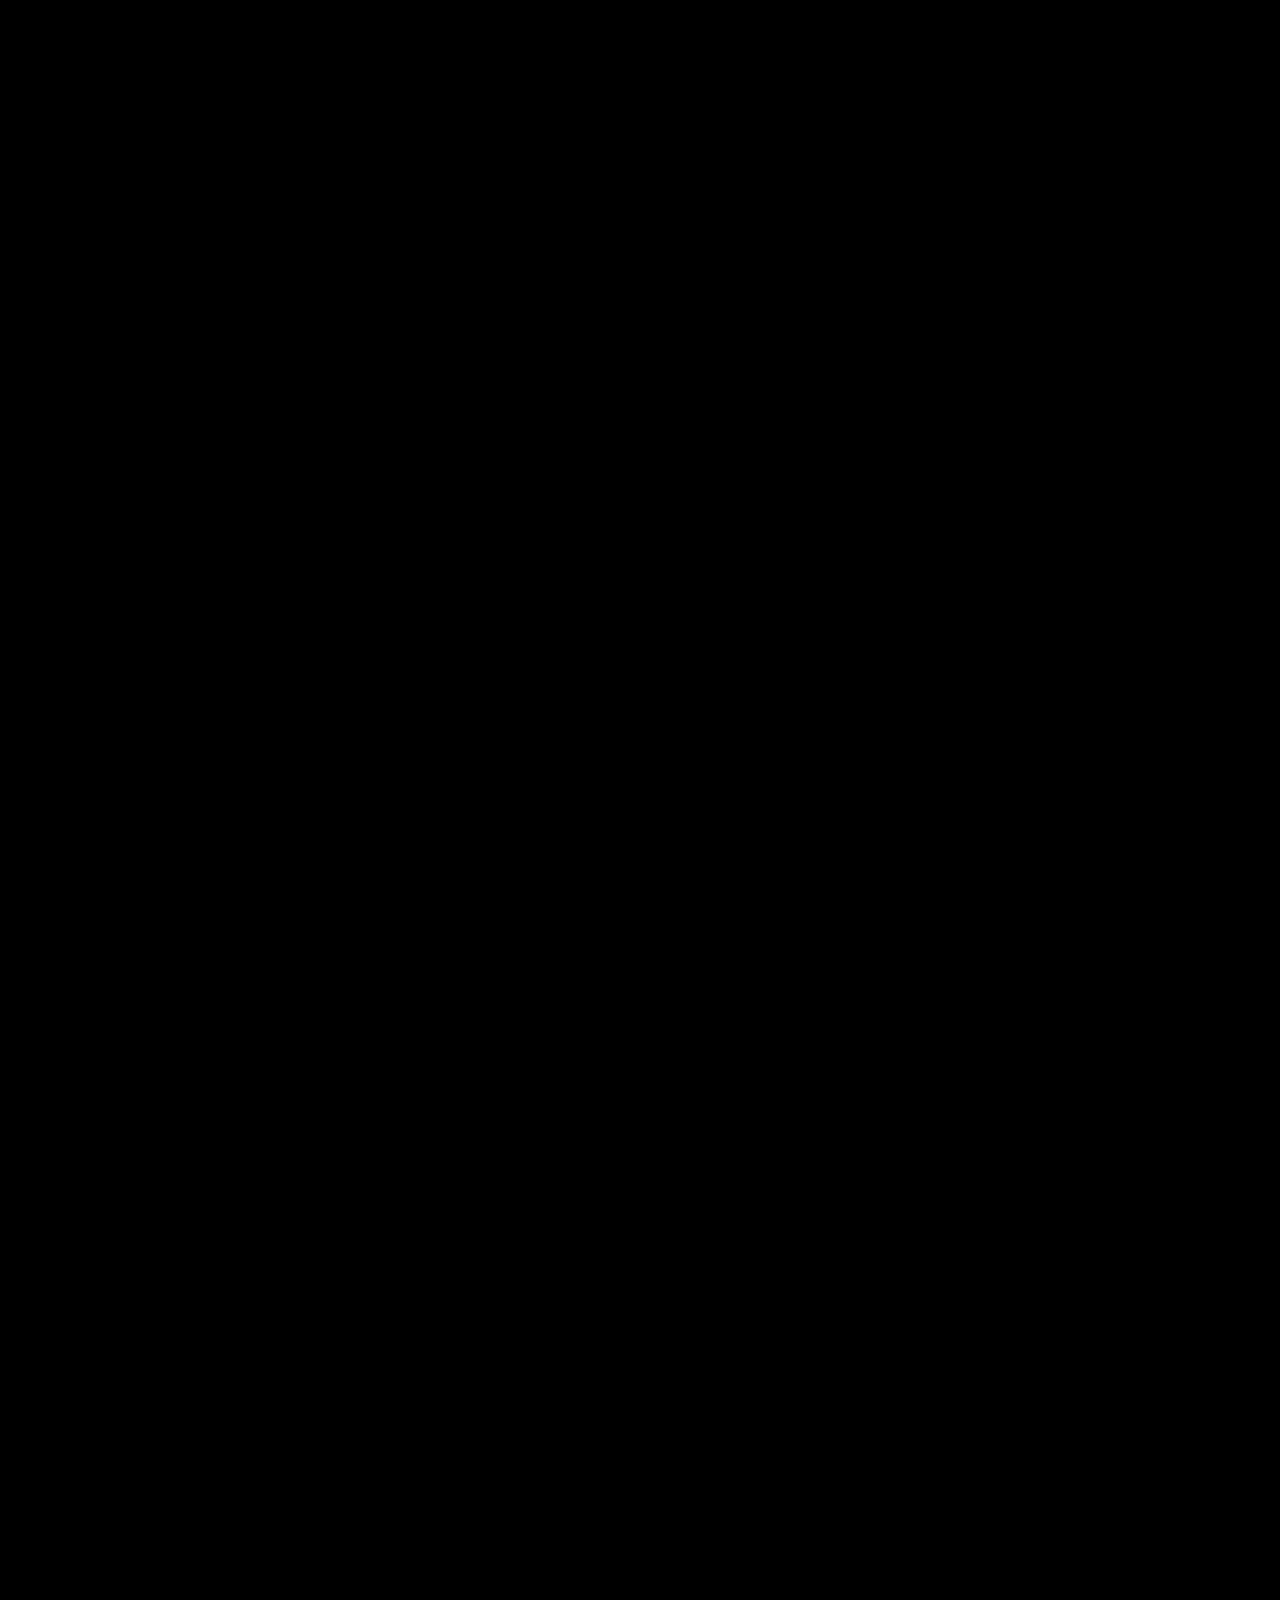
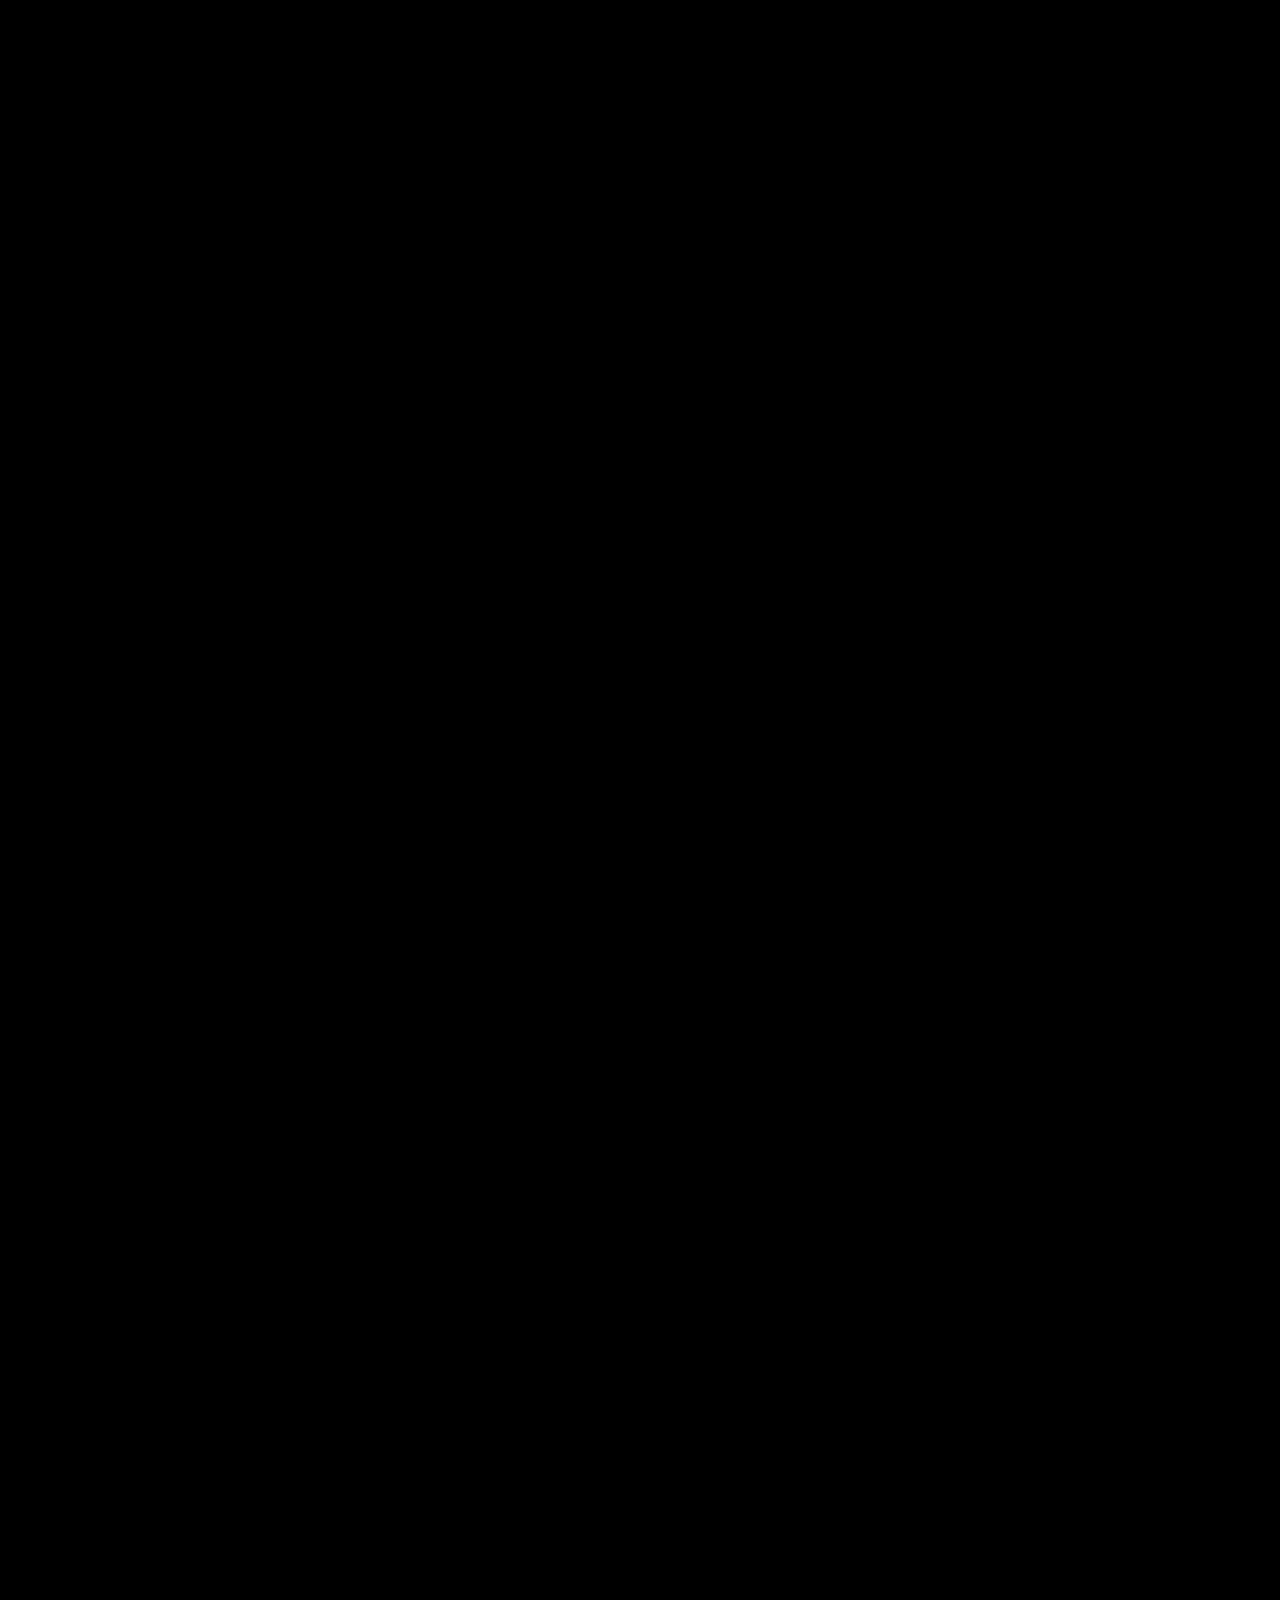
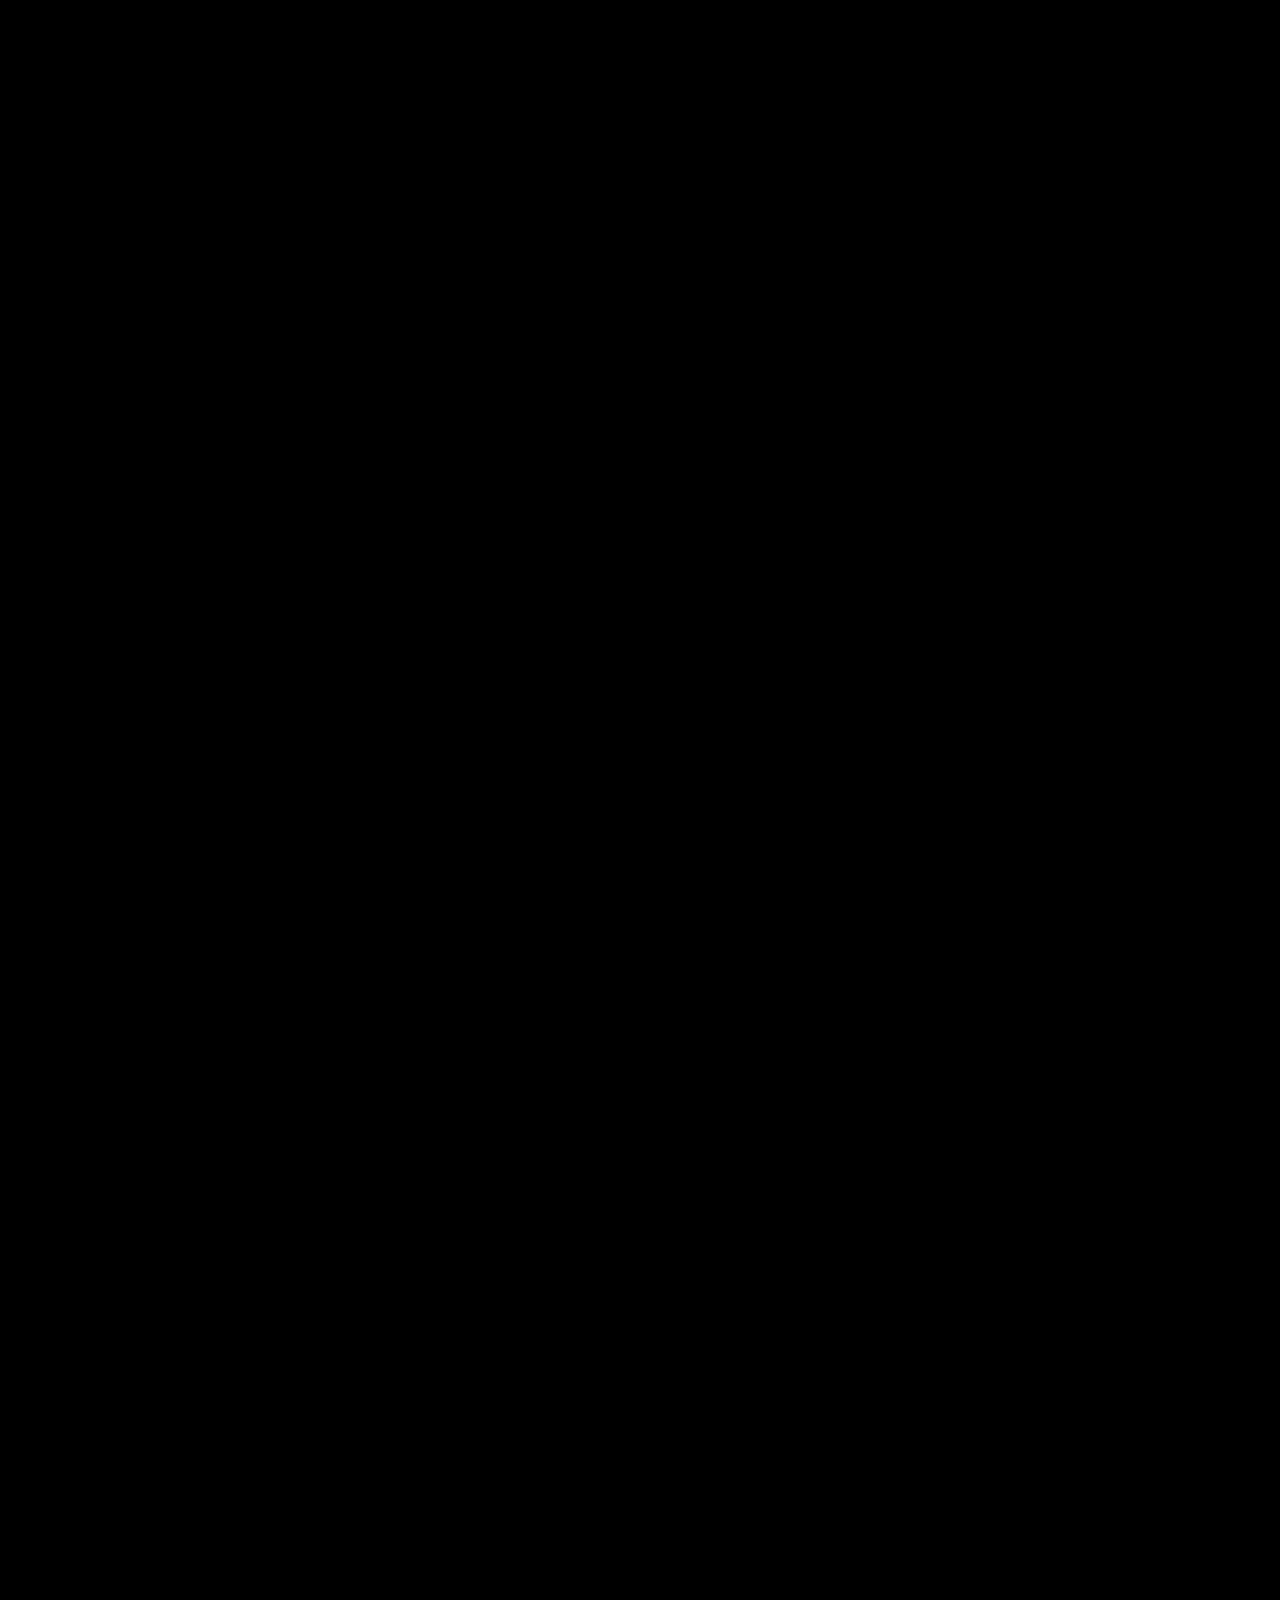
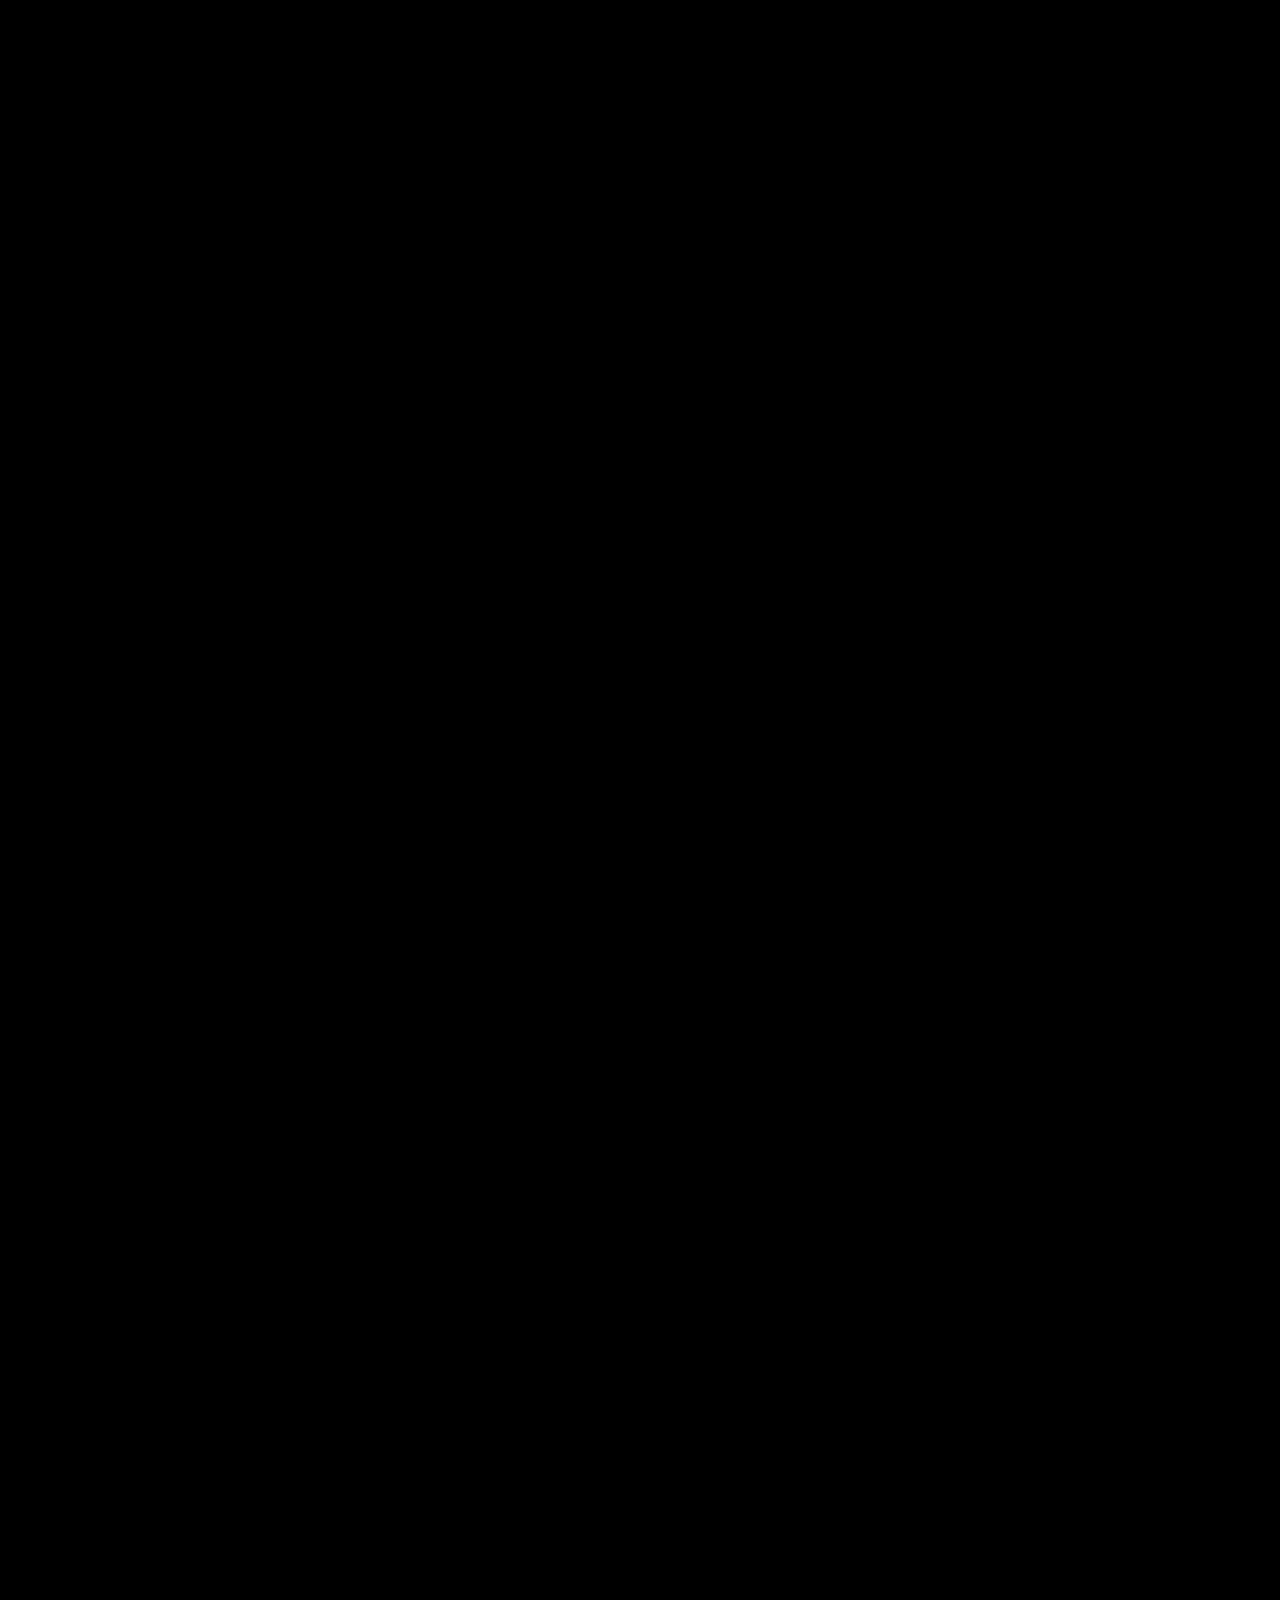
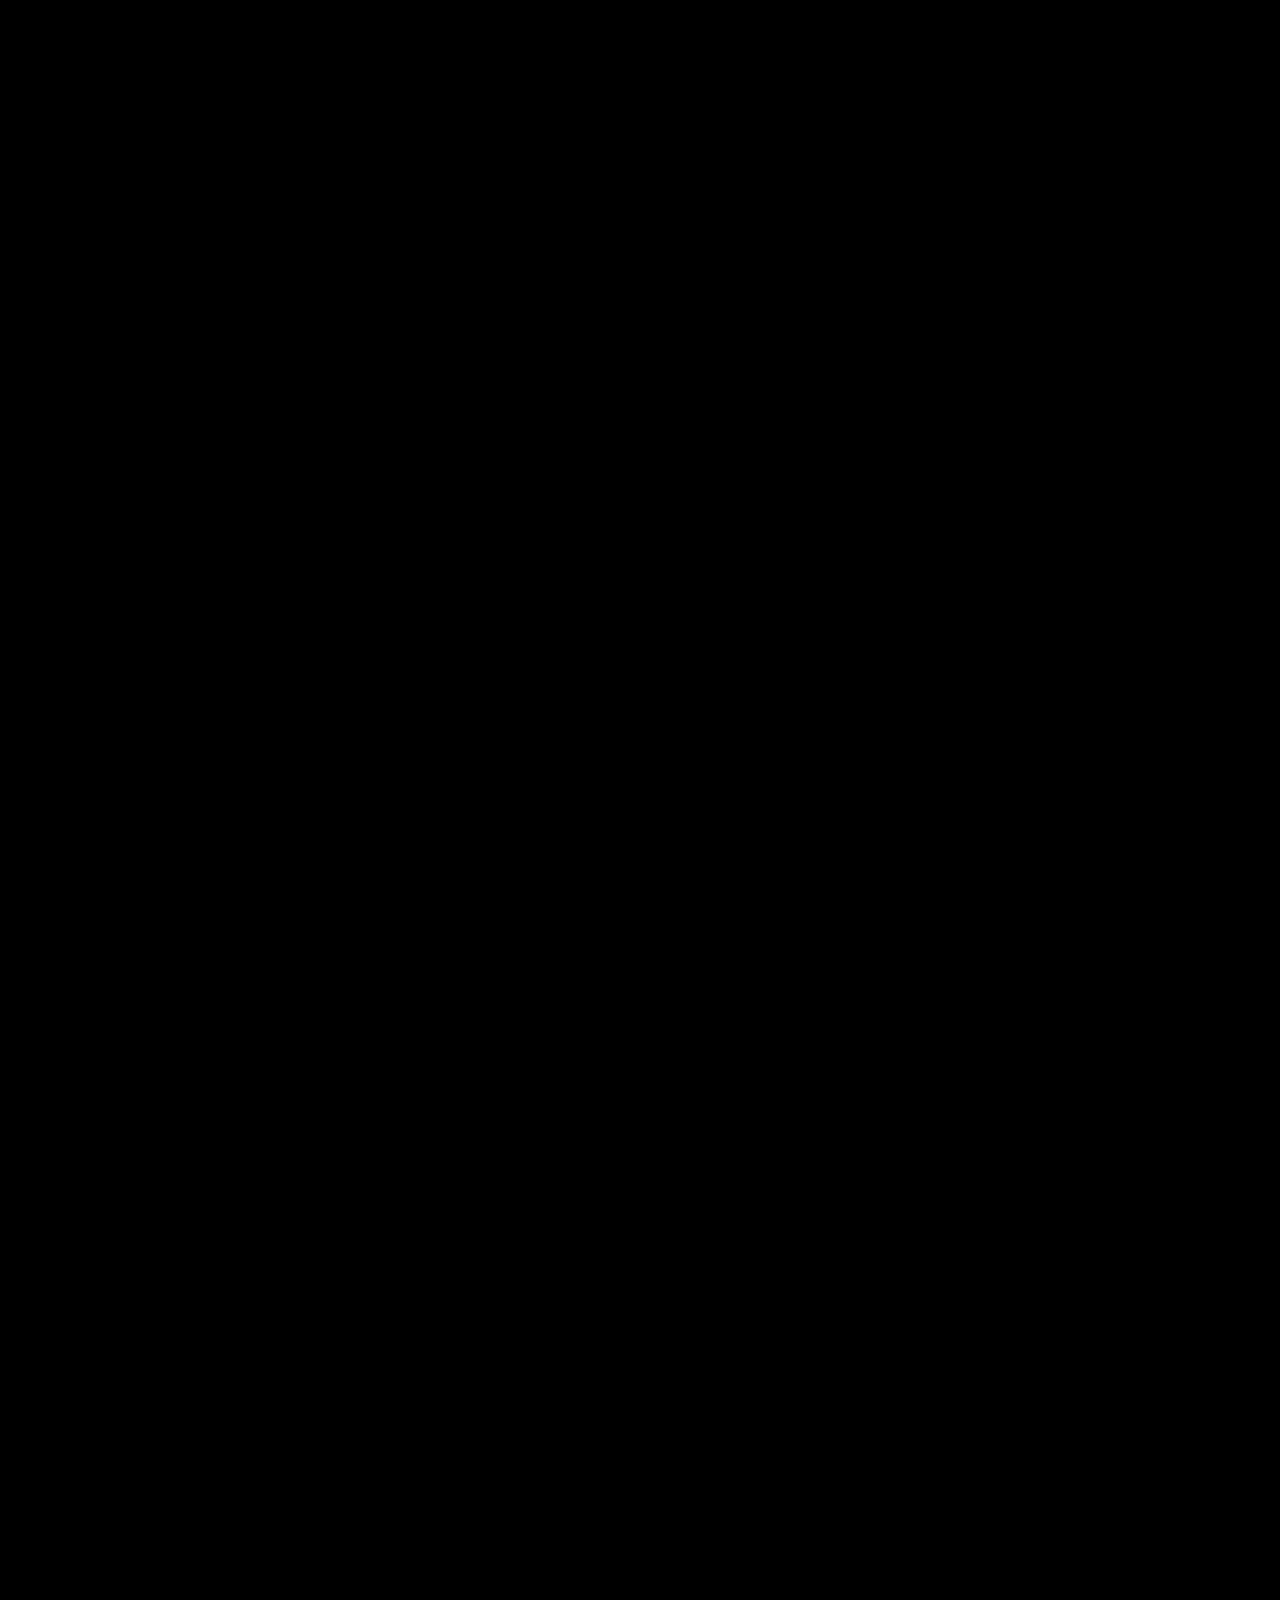
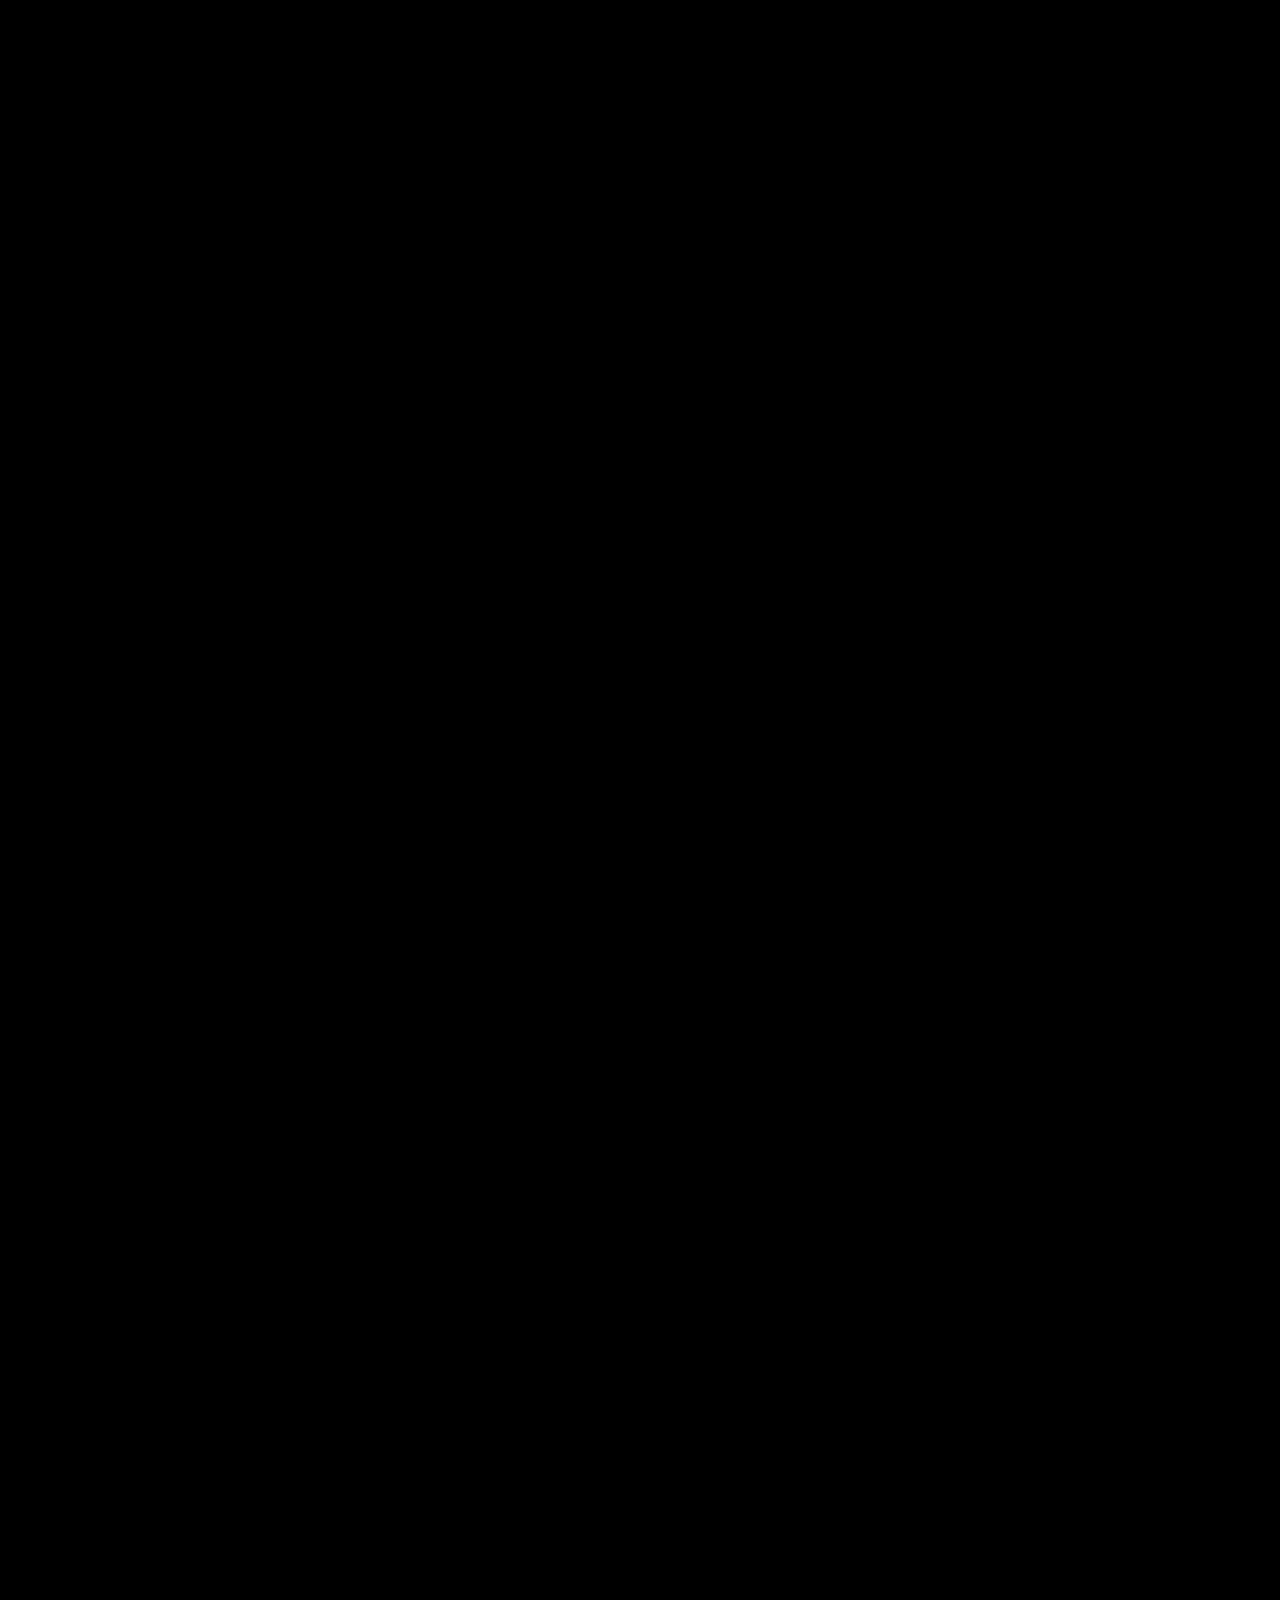
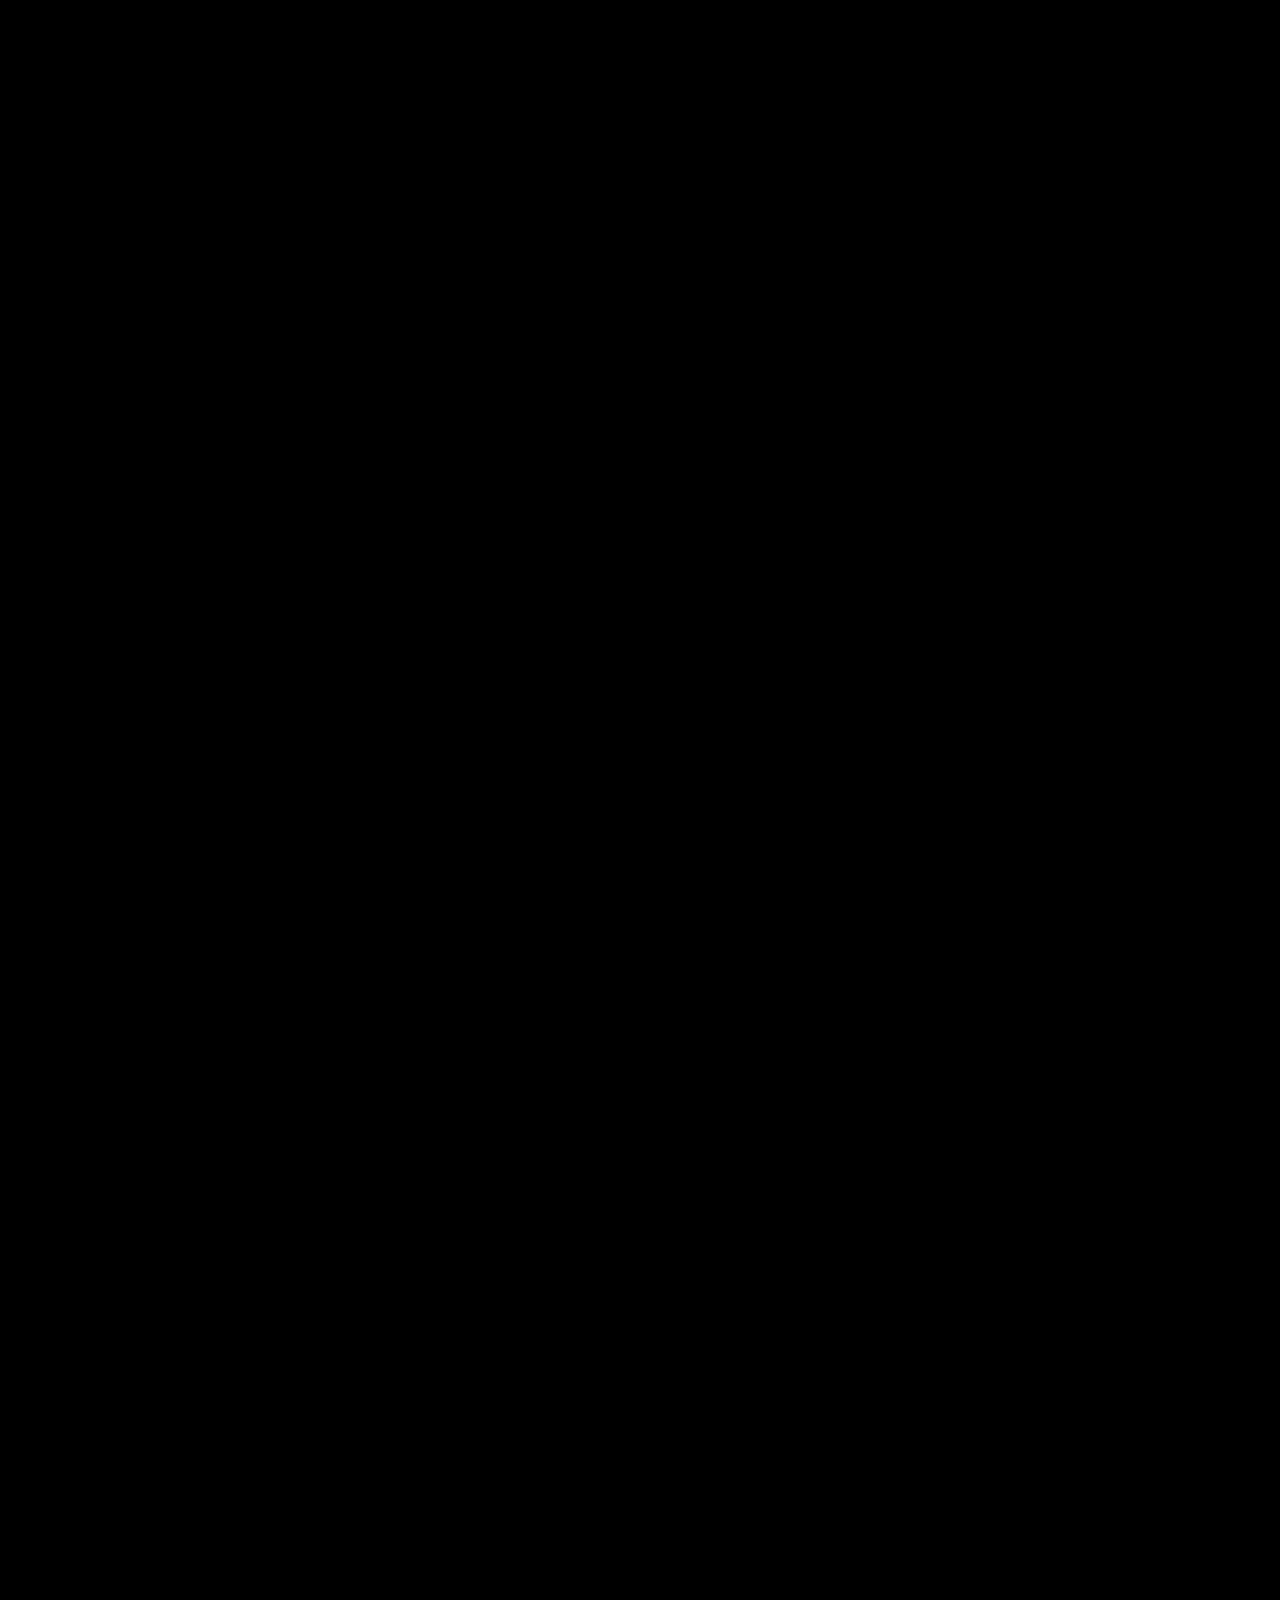
<file: index-noskrollr.html>
<!DOCTYPE html>
<html manifest="http:www.sherwoodandforbes.com/nsw/cache.manifest">
<head>
	<meta charset="utf-8">

	<meta name="viewport" content="width=device-width, initial-scale=1, maximum-scale=1">

	<title>The New Snow White</title>

	<link rel="stylesheet" type="text/css" href="styles/main-noskrollr.css" />
	
	<style>
	  .static-page {
	   width:768px; 
     height:1024px; 
	   background: #fff; ; 
	   position: relative;
	   }
	</style>
	
</head>

<body>
	
	<div class="permanent-chrome">
      <a id="story-button" class="button">a</a>
    </div>
	
  <div id="01" class="static-page">
    <h1>Red, White, and Black</h1>
      <div class="jumpto" >
  	    <a href="#02"><img src="img/down.png" alt="up button" 
  	    style="position:absolute; right:10px; top: -45px;"></a>
  	    </div>    
    </div>
	  
	<div id="02" class="static-page">
	  <h3>Let's begin.</h3>
	 <span>
	    <img class="tap-image" src="img/hand.png"></a>
      <img class="tap-image hidden" id="hand" src="img/hand-white.png"></a>
      <a class="button img-button" id="img-button-hand"> </a>
      </span>
    <div class="story hidden" id="howto-story">
      <p>Tap on the a button to read the story.</p>
      </div>
    <div class="factoid" id="factoid01">
      <p>Elements like this one reveal new and exciting information about the story.</p>
      </div>      	  
    <div class="jumpto" >
	    <a href="#01"><img src="img/down.png" alt="up button" 
	    style="transform: rotate(180deg); -webkit-transform: rotate(180deg); position:absolute; right:75px; top: -45px;"></a>
	    <a href="#03"><img src="img/down.png" alt="up button" 
	    style="position:absolute; right:10px; top: -45px;"></a>
	    </div>    
	  </div>
	  
	<div id="03" class="static-page">
	  <h2>Snow White is an empty shell.</h2>
	  <span>
	    <img class="tap-image" src="img/snowwhite.png"></a>
      <img class="tap-image hidden" id="eyes" src="img/snowwhite-white.png"></a>
      <a class="button img-button" id="img-button-eyes"> </a>
      </span>
    <div class="story hidden" id="empty-story">
      <p>Once upon a time,</p>
      </div>      
      <div class="jumpto" >
  	    <a href="#02"><img src="img/down.png" alt="up button" 
  	    style="transform: rotate(180deg); -webkit-transform: rotate(180deg); position:absolute; right:75px; top: -45px;"></a>
  	    <a href="#04"><img src="img/down.png" alt="up button" 
  	    style="position:absolute; right:10px; top: -45px;"></a>
  	    </div>    
	  </div>	
	    
  <div id="04" class="static-page">
	  <h2>MOTHERHOOD IS HELL</h2>
	  <img class="cutout" src="img/hand.png">
    <div class="story hidden" id="mother-story">
      <p>one winter's morning, a young Queen was sewing by her window. As she looked out on the snow, 
      she pricked her finger and shed three drops of blood. Taken by the sight, she wished for a 
      child with lips red as blood, skin white as snow, and hair black as the ebony window frame.</p> 
      <p>Soon the Queen had her wish, and little Snow White was born. But during her birth the 
      Queen died, and soon a new Queen stood in her place.</p>
      </div>
      <div class="jumpto" >
  	    <a href="#03"><img src="img/down.png" alt="up button" 
  	    style="transform: rotate(180deg); -webkit-transform: rotate(180deg); position:absolute; right:75px; top: -45px;"></a>
  	    <a href="#05"><img src="img/down.png" alt="up button" 
  	    style="position:absolute; right:10px; top: -45px;"></a>
  	    </div>    
	  </div>	  	
	    
  <div id="05" class="static-page">
	  <h2>The Queen is a classic narcissist.</h2>
	 <span>
	    <img class="tap-image" src="img/queen-white.png"></a>
      <img class="tap-image hidden" id="crown" src="img/queen.png"></a>
      <a class="button img-button" id="img-button-crown"> </a>
      </span>	 
    <div class="story hidden" id="queen-story">
      <p>The new Queen was vain and cruel, as cold as the last was warm. She possessed a magic mirror 
      that could only speak the truth, and she regularly consulted the mirror to ensure that she was 
      the most beautiful creature in the kingdom.</p>
      <p>Little Snow White grew into a beautiful girl, and a jealous rage filled the Queen’s heart. Looking upon 
      Snow White’s fair face awoke something deep within the Queen, and she could have no peace. </p>
      <p>One day as she stood before her mirror, the Queen heard the answer she had been dreading: 
      the young princess was more fair than she.</p>
      <p>Her blood boiling, full of fear, she summoned her faithful servant and ordered him to take 
      the girl into the woods and bring back nothing but her heart and liver.</p>
      </div>
      <div class="jumpto" >
  	    <a href="#04"><img src="img/down.png" alt="up button" 
  	    style="transform: rotate(180deg); -webkit-transform: rotate(180deg); position:absolute; right:75px; top: -45px;"></a>
  	    <a href="#06"><img src="img/down.png" alt="up button" 
  	    style="position:absolute; right:10px; top: -45px;"></a>
  	    </div>    
	  </div>
	  
  <div id="06" class="static-page">
	  <h2>The Huntsman is a failure.</h2>
    <span>
	    <img class="tap-image" src="img/huntsman.png"></a>
      <img class="tap-image hidden" id="knife" src="img/huntsman-white.png"></a>
      <a class="button img-button img-button" id="img-button-knife"> </a>
      </span>	 
    <div class="story hidden" id="hunstman-story">
      <p>The servant obeyed and took Little Snow White to the forest to pick flowers. When they were far from 
      home, he prepared to do the Queen’s bidding. As he raised his knife above her head he looked at her face 
      with her innocent eyes, lips red as blood, skin white as snow, and hair black and ebony. He found that he 
      could not kill the beautiful creature, and lowered the blade.</p>
      <p>The servant told little Snow White to run and never look back. He returned to the castle with the heart 
      of a boar. The Queen kept it in a box beside her bed, and felt comfort. She felt no need to consult the 
      mirror for she knew the answer.</p>
      </div>
      <div class="jumpto" >
  	    <a href="#05"><img src="img/down.png" alt="up button" 
  	    style="transform: rotate(180deg); -webkit-transform: rotate(180deg); position:absolute; right:75px; top: -45px;"></a>
  	    <a href="#07"><img src="img/down.png" alt="up button" 
  	    style="position:absolute; right:10px; top: -45px;"></a>
  	    </div>    
	  </div>
	  
  <div id="07" class="static-page">
	  <h2>The Dwarves are outsiders.</h2>
    <span>
	    <img class="tap-image" src="img/dwarves.png"></a>
      <img class="tap-image hidden" id="crowd" src="img/dwarves-white.png"></a>
      <a class="button img-button" id="img-button-crowd"> </a>
      </span>	      
    <div class="story hidden" id="dwarves-story">
      <p>Snow White fled into the woods, branches tearing at her dress and tears running down her face. Among 
      the trees, she found a little cottage. Inside, she found seven empty pegs by the door and a neat kitchen 
      with seven little chairs at a table set with seven places. She found seven warm beds, and she collapsed 
      across them.</p>
      <p>When little Snow White awoke, seven small faces were staring at her. The men were tiny, bearded and 
      haggard. They were as surprised by her as she was by them. She had found the home of dwarves who toiled 
      in the mountains, mining gold and gems to sell to the kingdom. They listened to her story and agreed that 
      she could stay, provided she cooked and cleaned. Wise in the ways of the world, they warned her to watch 
      out for the Queen, who would surely come to finish what she had started.</p>
      </div>
      <div class="jumpto" >
  	    <a href="#06"><img src="img/down.png" alt="up button" 
  	    style="transform: rotate(180deg); -webkit-transform: rotate(180deg); position:absolute; right:75px; top: -45px;"></a>
  	    <a href="#08"><img src="img/down.png" alt="up button" 
  	    style="position:absolute; right:10px; top: -45px;"></a>
  	    </div>    
	  </div>
	  
  <div id="08" class="static-page">
	  <h2>The King is absent.</h2>
	  <img class="cutout" src="img/king.png">
    <div class="story hidden" id="king-story">
      <p>Indeed, the next time the Queen stood before her mirror, her blood ran cold. She remained in the 
      shadow of Little Snow White, the fairest in all the land. The mirror told the Queen of the house in 
      the woods and she hatched a new plan to end the girl’s life, setting out in rags with a corset designed 
      to take Snow White’s breath away.</p>
      <p>Snow White did not recognize the Queen out of her fine robes. Craving nice things, she invited the 
      woman in and asked her to help lace up the dress. The Queen pulled the laces so tight that Snow White 
      could not breathe, and as the girl fell to the floor she ran away laughing. The dwarves returned home 
      soon after, quickly unlaced Snow White, and begged her to be more careful.</p> 
      <p>The Queen tried again, this time tempting the girl by offering a comb to untangle her unkempt locks. 
      She drove the poisoned comb into Snow White’s scalp, and left feeling triumphant. But the dwarves saved 
      her again by pulling out the comb before the poison finished its work, and again insisted that she not 
      give in to temptation.</p>
      </div>
      <div class="jumpto" >
  	    <a href="#07"><img src="img/down.png" alt="up button" 
  	    style="transform: rotate(180deg); -webkit-transform: rotate(180deg); position:absolute; right:75px; top: -45px;"></a>
  	    <a href="#09"><img src="img/down.png" alt="up button" 
  	    style="position:absolute; right:10px; top: -45px;"></a>
  	    </div>      
      </div>
	  
  <div id="09" class="static-page">
    <h2>ORIGINAL SIN</h2>
    <img class="cutout" src="img/hand.png">
    <div class="story hidden" id="sin-story">
      <p>The Queen was not stopped. The third time she returned with an apple, pure and white on one side and 
      luscious and red on the other. When Snow White took a bite from the red side, the poisoned chunk was 
      lodged in her throat. When the dwarves returned home to find Snow White on the floor, they could find 
      no magical device to remove. She lay perfectly still, silent and unmoving. They finally accepted her 
      death, and mourned.</p>
      </div>
      <div class="jumpto" >
  	    <a href="#08"><img src="img/down.png" alt="up button" 
  	    style="transform: rotate(180deg); -webkit-transform: rotate(180deg); position:absolute; right:75px; top: -45px;"></a>
  	    <a href="#10"><img src="img/down.png" alt="up button" 
  	    style="position:absolute; right:10px; top: -45px;"></a>
  	    </div>    
	  </div>
	  
  <div id="10" class="static-page">
	  <h2>The Prince is a necrophiliac.</h2>
    <span>
	    <img class="tap-image" src="img/coffin-white.png"></a>
      <img class="tap-image hidden" id="death" src="img/coffin.png"></a>
      <a class="button img-button" id="img-button-death"> </a>
      </span>	
    <span>
      <div class="story hidden" id="prince-story">
        <p>Despite her stillness, Snow White looked very much alive. No matter how much time passed, her red 
        lips and fair skin held the beauty of youth, and the dwarves found they could not bury her. They built 
        a glass coffin with golden trim and laid her in a small clearing, visiting Snow White in her peaceful 
        slumber when they could.</p>
        <p>One day, a Prince happened upon the coffin and fell in love with Snow White’s still, beautiful form. 
        When he learned that she was a Princess, his heart leapt. He convinced the dwarves to allow him to take 
        the coffin back to his castle by promising give her the love she deserved. He carried Snow White home, 
        and once she was displayed on the altar he opened the coffin and kissed her deeply. The apple dislodged 
        from her throat, and she awoke.</p>
        </div>     
      </span>	
  <div class="jumpto" >
	    <a href="#09"><img src="img/down.png" alt="up button" 
	    style="transform: rotate(180deg); -webkit-transform: rotate(180deg); position:absolute; right:75px; top: -45px;"></a>
	    <a href="#11"><img src="img/down.png" alt="up button" 
	    style="position:absolute; right:10px; top: -45px;"></a>
	    </div>	  
	    </div>
	  
  <div id="11" class="static-page">
	  <h2>Love's a bitch.</h2>
	  <img class="cutout" src="img/hand.png">
    <span>
      <div class="story hidden" id="love-story">
        <p>Overjoyed and deeply in love, Snow White agreed to stay in the castle and become Queen. When the old 
        Queen received an invitation to the wedding, she consulted her mirror to learn more about the young bride. 
        To her dismay she learned that she was one again bettered, and knew she must attend the wedding to see 
        her rival. </p>
        <p>When the old Queen arrived, she was aghast to see that the bride was none other than little Snow White. 
        The Prince grabbed the old Queen and pulled a pair of coal shoes form the fire, forcing her to put on the 
        shoes and dance. Soon Snow White took the throne, and the old Queen died not long after.</p>
        </div>    
      </span>
	  <div class="jumpto" >
	    <a href="#10"><img src="img/down.png" alt="up button" 
	    style="transform: rotate(180deg); -webkit-transform: rotate(180deg); position:absolute; right:75px; top: -45px;"></a>
	    <a href="#12"><img src="img/down.png" alt="up button" 
	    style="position:absolute; right:10px; top: -45px;"></a>
	    </div>
	  </div>
	  
	<div id="12" class="static-page">
	  <h1>The End</h1>
	  <div class="jumpto" >
	    <a href="#11"><img src="img/down.png" alt="up button" 
	    style="transform: rotate(180deg); -webkit-transform: rotate(180deg); position:absolute; right:10px; top: -45px;"></a>
	    <a href="#01"><img src="img/down.png" alt="up button" 
	    style="transform: rotate(180deg); -webkit-transform: rotate(180deg);  position:absolute; right:75px; top: -45px;"></a>
	    <a href="#01"><img src="img/down.png" alt="up button" 
	    style="transform: rotate(180deg); -webkit-transform: rotate(180deg); position:absolute; right:75px; top: -55px;"></a>
	    </div>
	  </div>
	
<!- Begin Javascript -------------------------------------------->
    

	<!-- JQuery please god don't conflict with skrollr -->
<script src="http://ajax.googleapis.com/ajax/libs/jquery/1.11.0/jquery.min.js"></script>

<script>  $('#img-button-hand').click(function() { $('#hand').toggle(); }); </script>
<script>  $('#img-button-eyes').click(function() { $('#eyes').toggle(); }); </script>
<script>  $('#img-button-crown').click(function() { $('#crown').toggle(); }); </script>
<script>  $('#img-button-knife').click(function() { $('#knife').toggle(); }); </script>
<script>  $('#img-button-crowd').click(function() { $('#crowd').toggle(); }); </script>
<script>  $('#img-button-death').click(function() { $('#death').toggle(); }); </script>

<script>
  $('#story-button').click(function() { 
    $('#howto-story').toggle();
    $('#empty-story').toggle();
    $('#mother-story').toggle();
    $('#queen-story').toggle();
    $('#hunstman-story').toggle();
    $('#dwarves-story').toggle();
    $('#king-story').toggle();
    $('#sin-story').toggle();
    $('#prince-story').toggle();
    $('#love-story').toggle();
  });
</script>

<!-- Factoids -->
<script type="text/javascript">
document.getElementById('factoid01').onclick = function() {  
  var className = ' ' + factoid01.className + ' ';  
  if ( ~className.indexOf(' open ') ) {
      this.className = className.replace(' open ', ' ');
    } else {
      this.className += ' open';
    }              
  }
</script>

<script>document.write('<script src="http://' + (location.host || 'localhost').split(':')[0] + ':35729/livereload.js?snipver=1"></' + 'script>')</script>
		
</body>
</html>
</file>
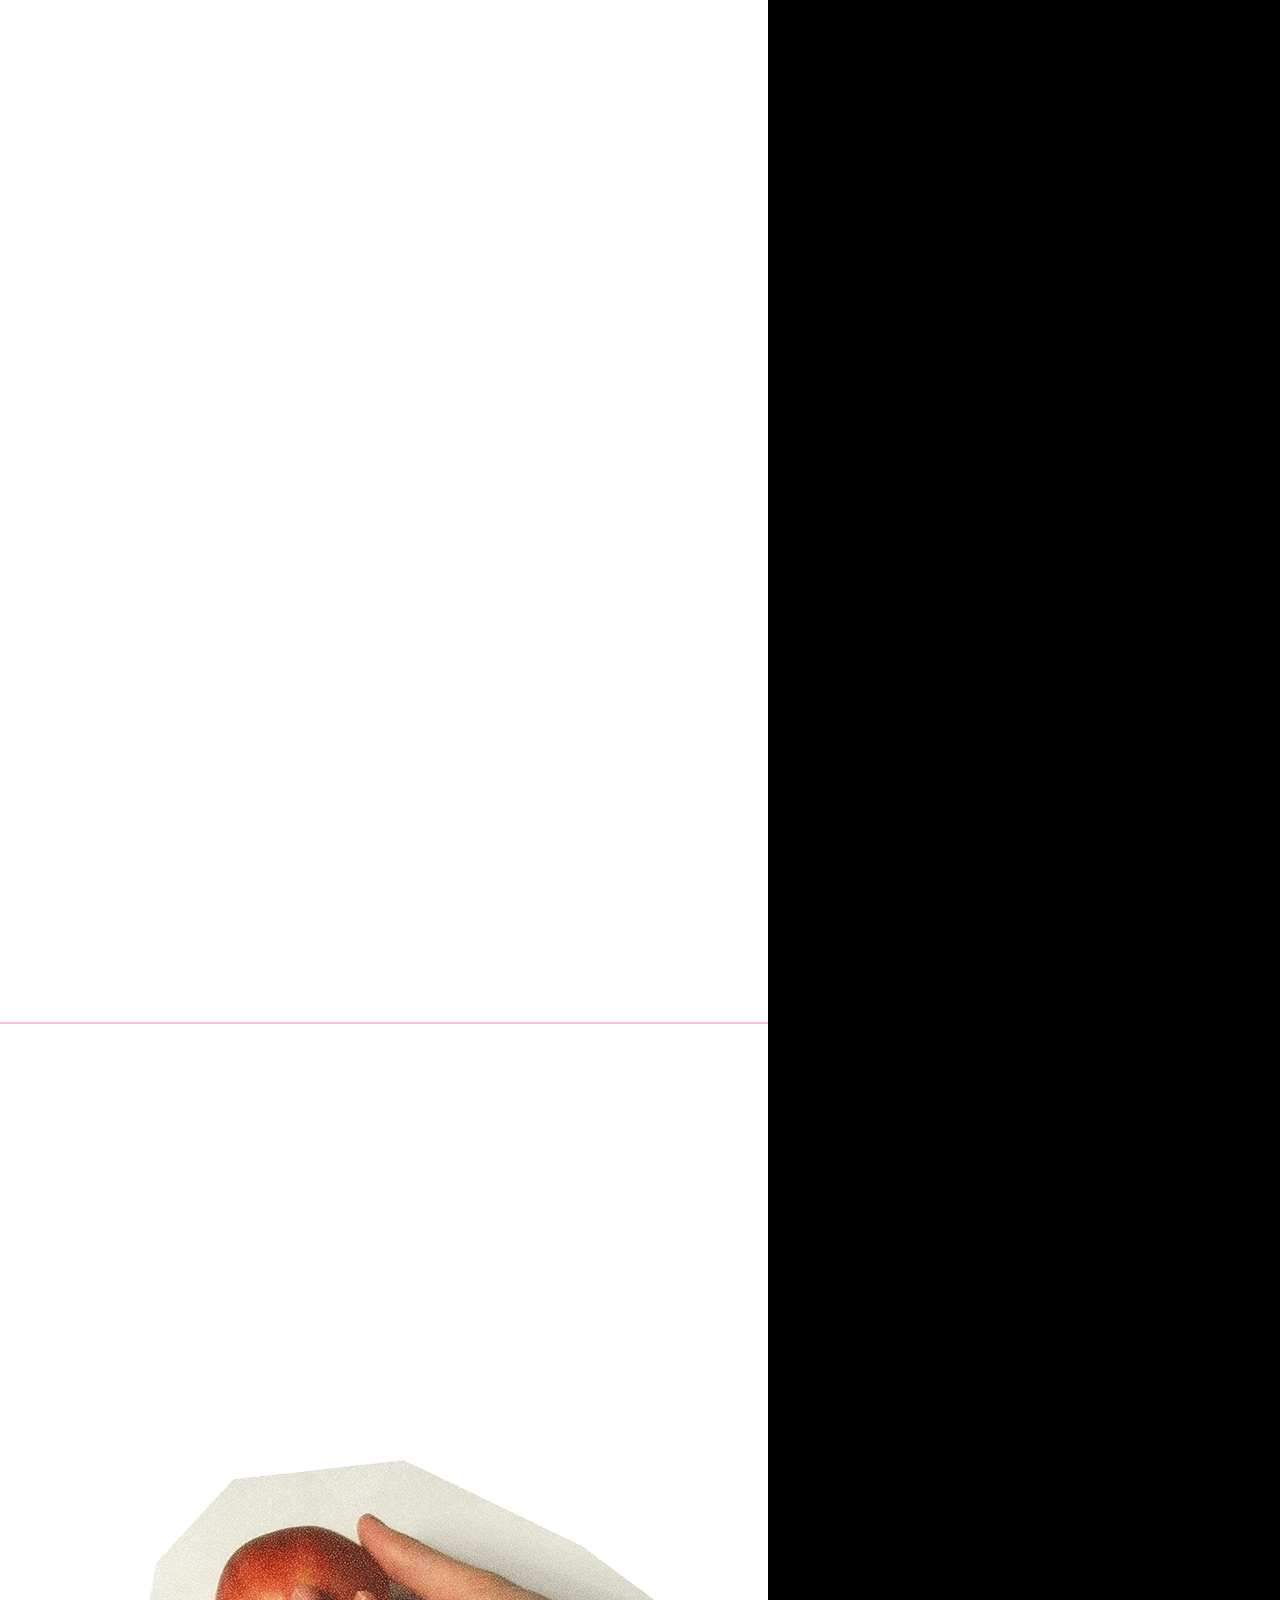
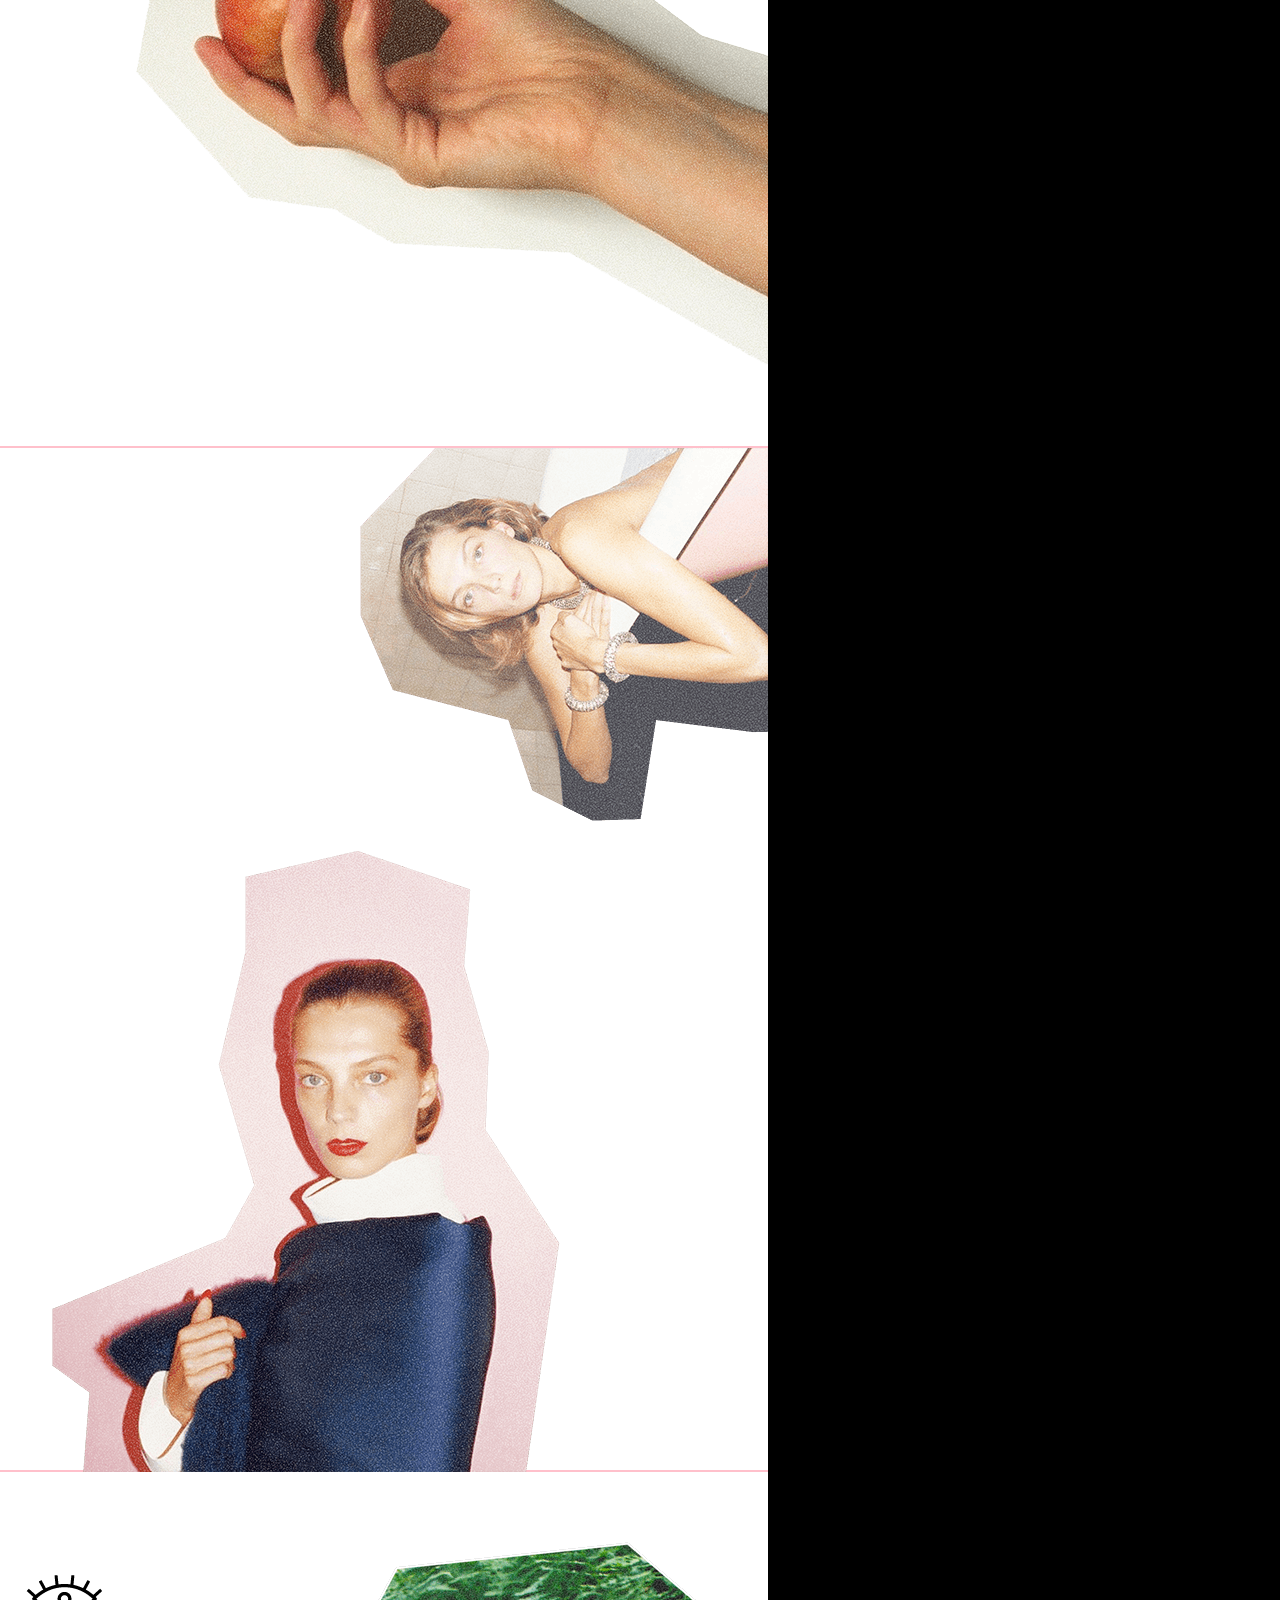
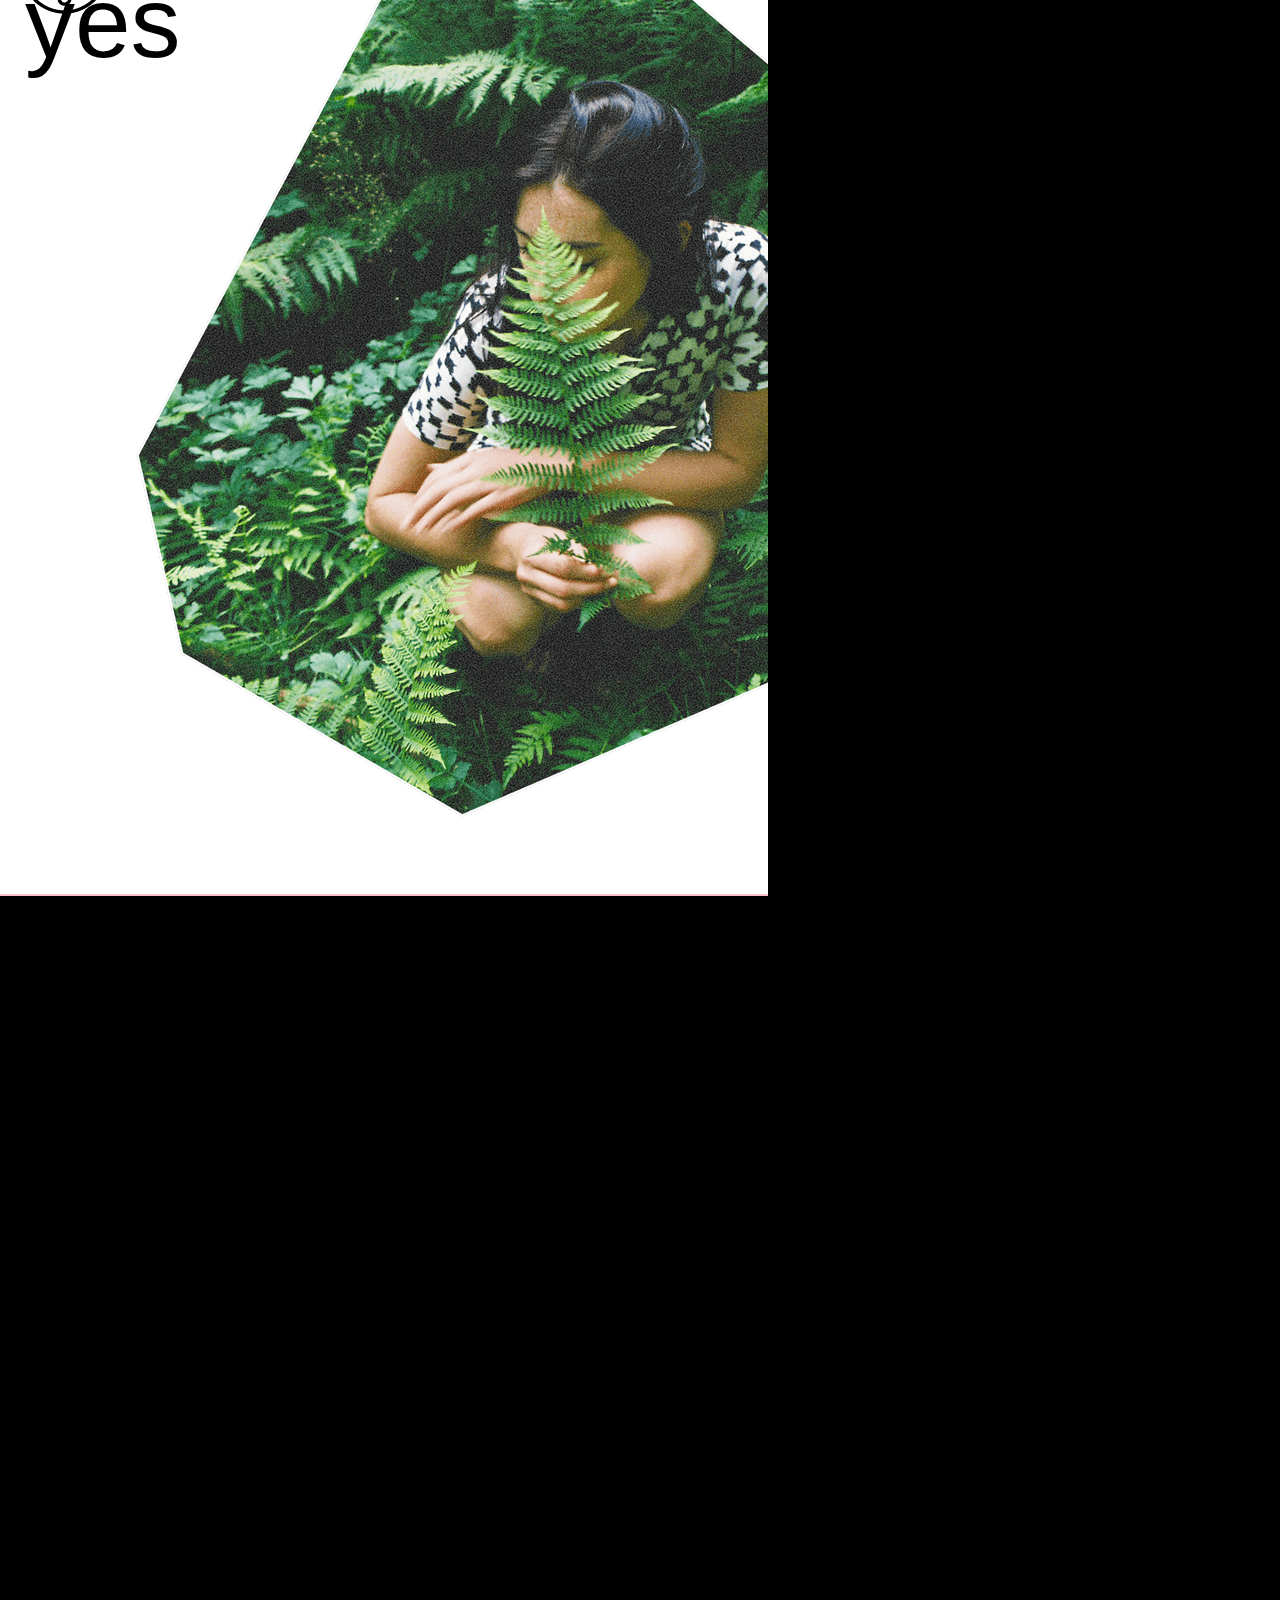
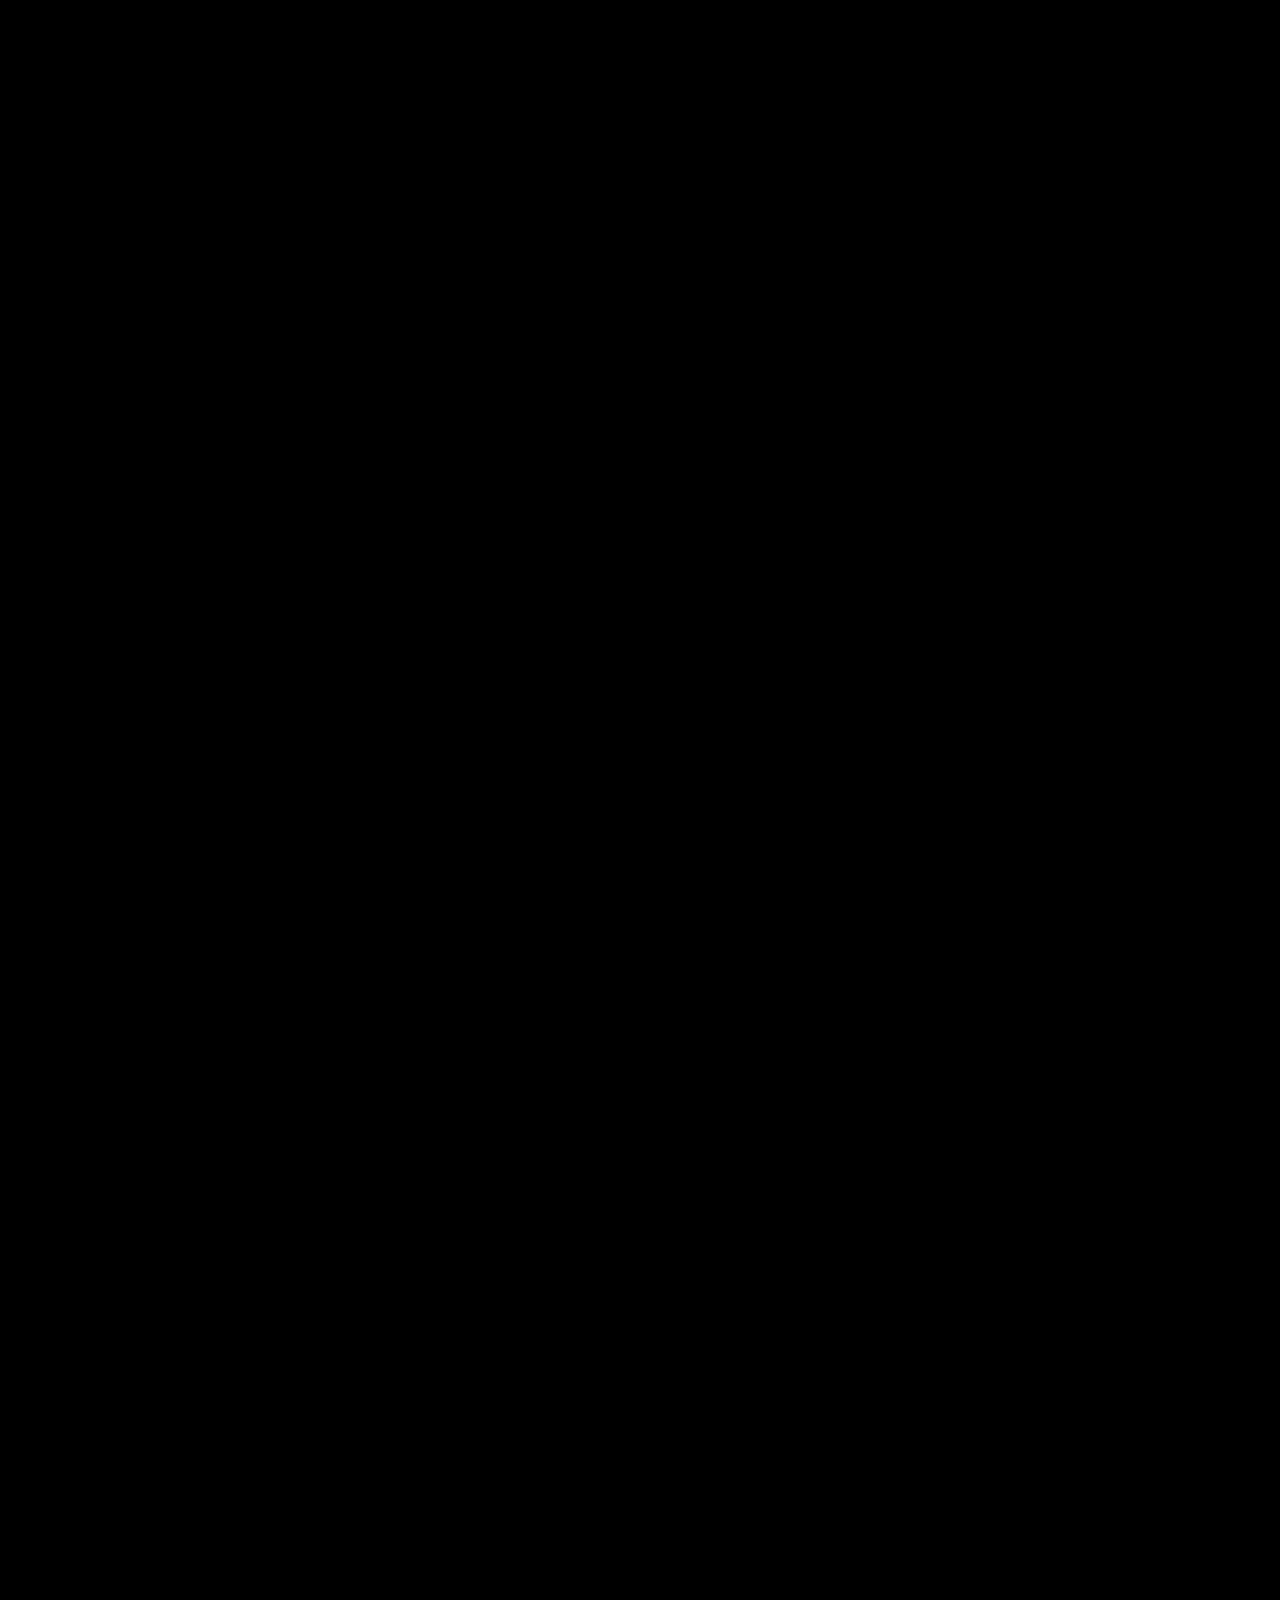
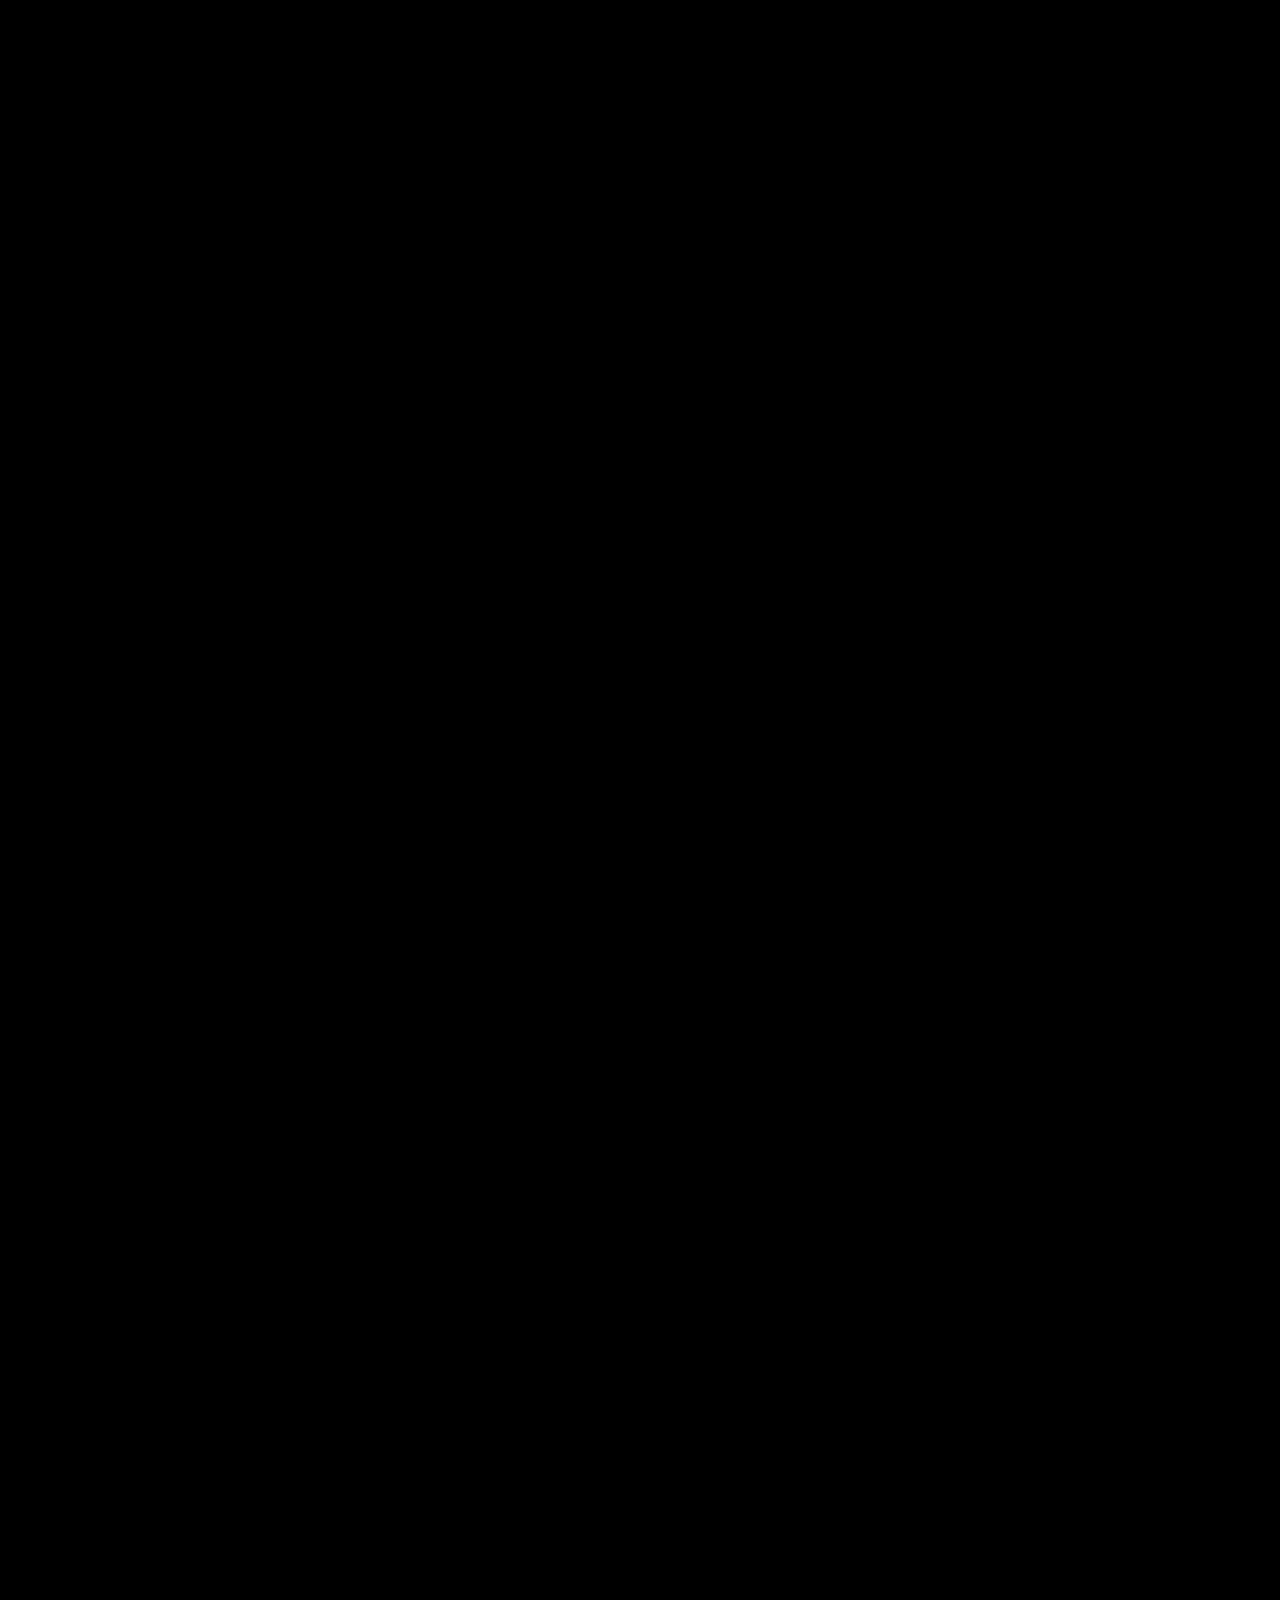
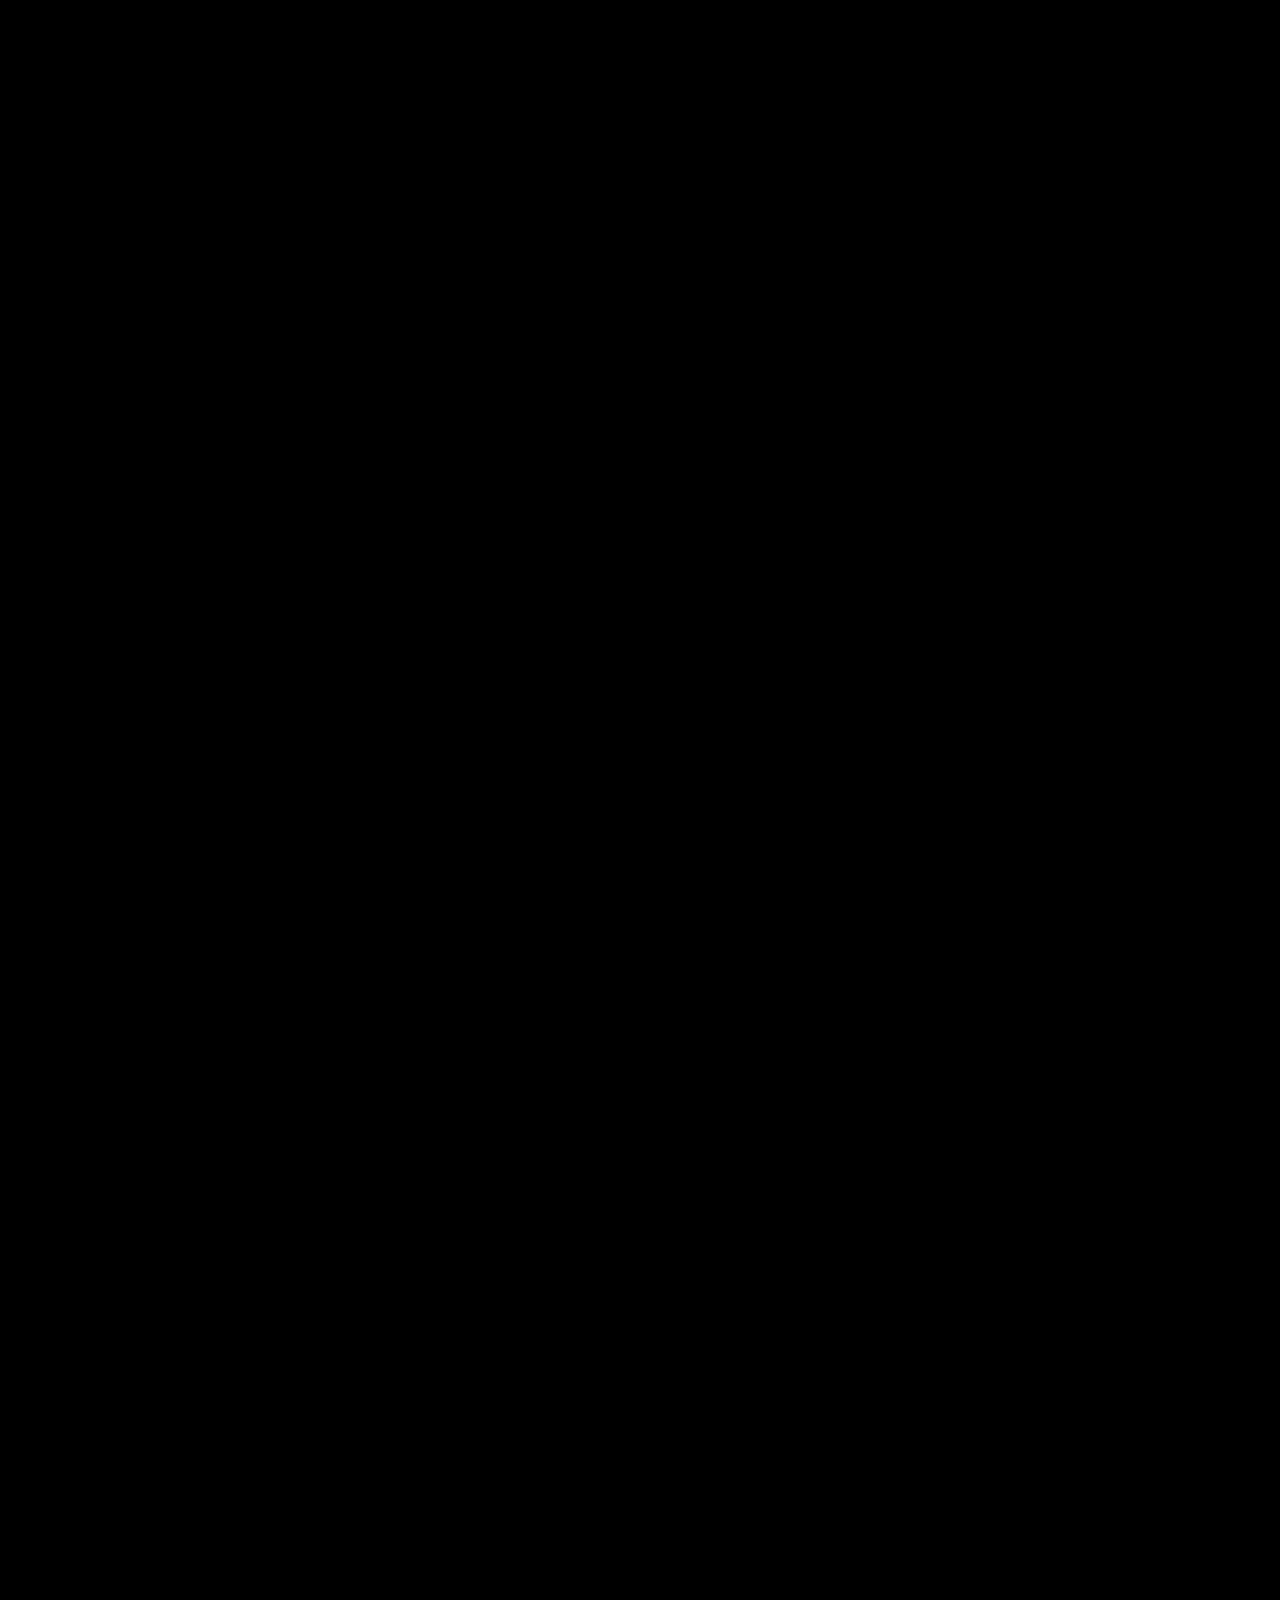
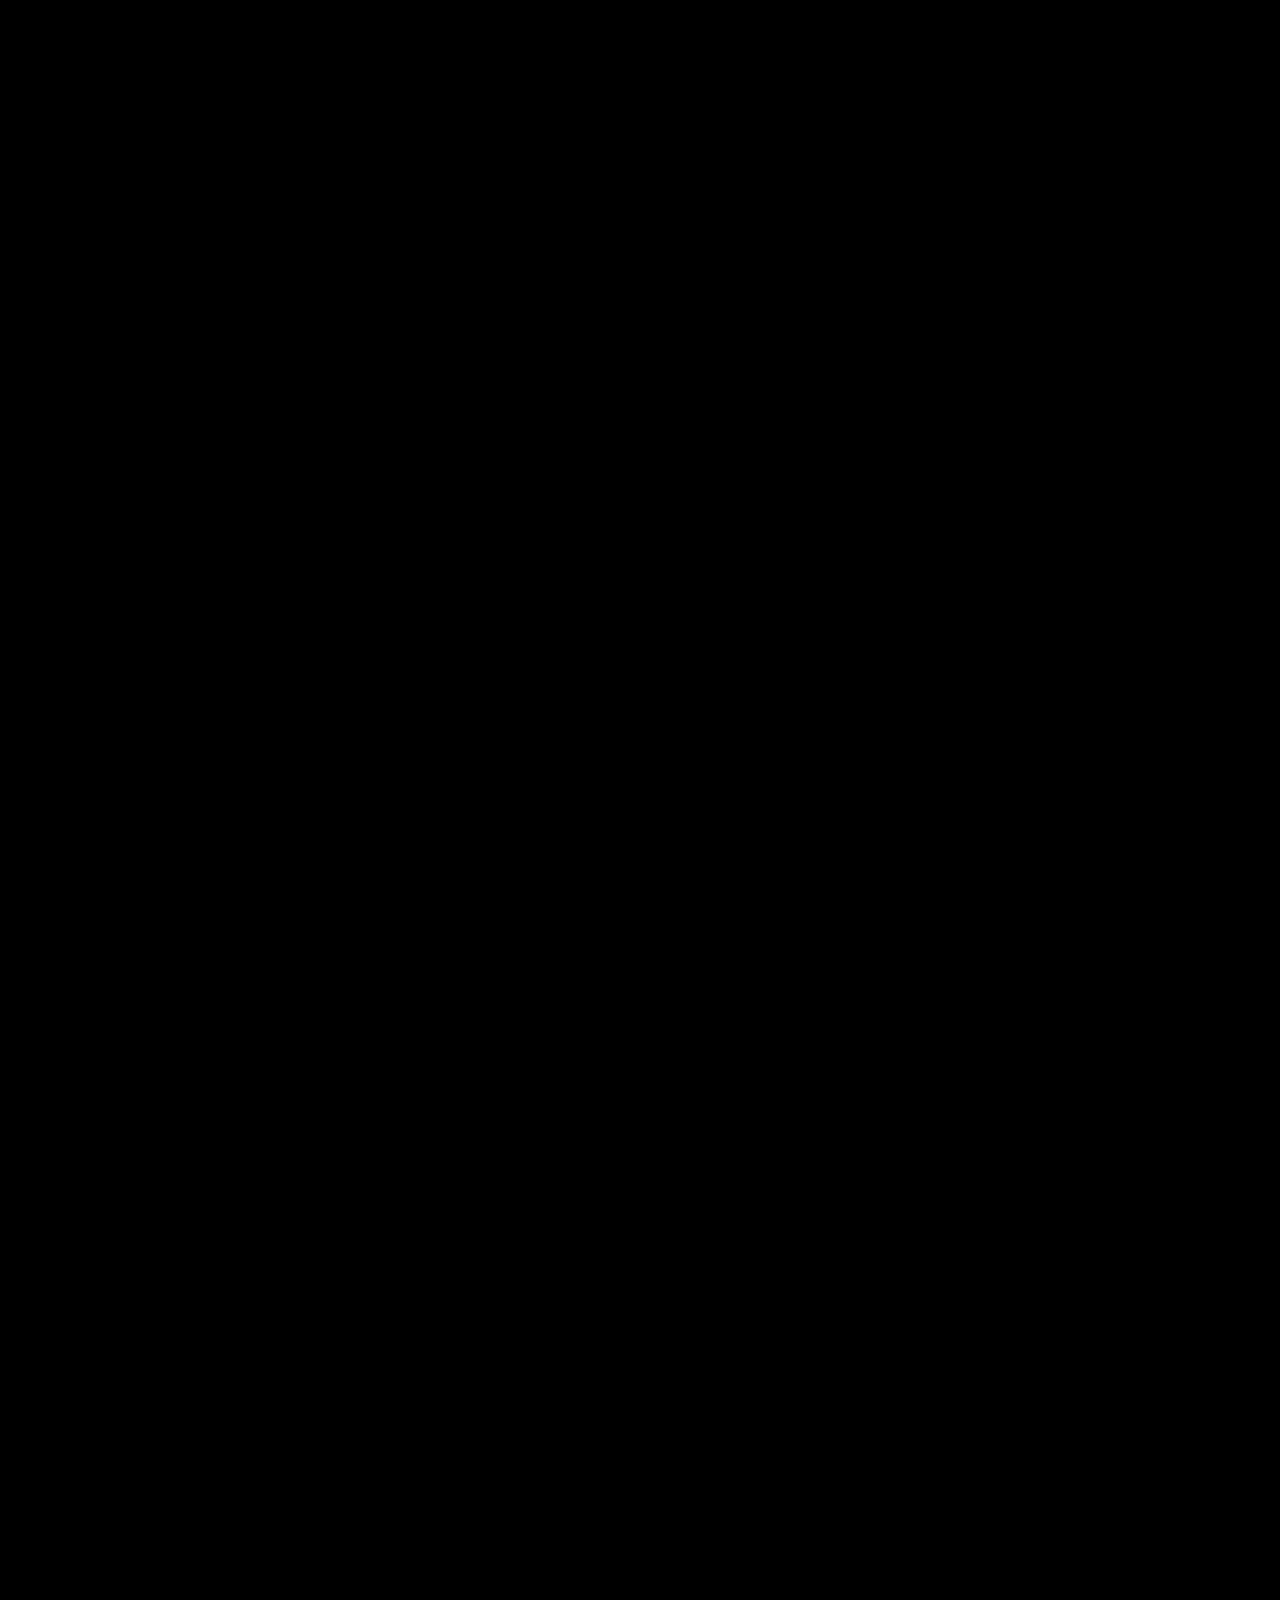
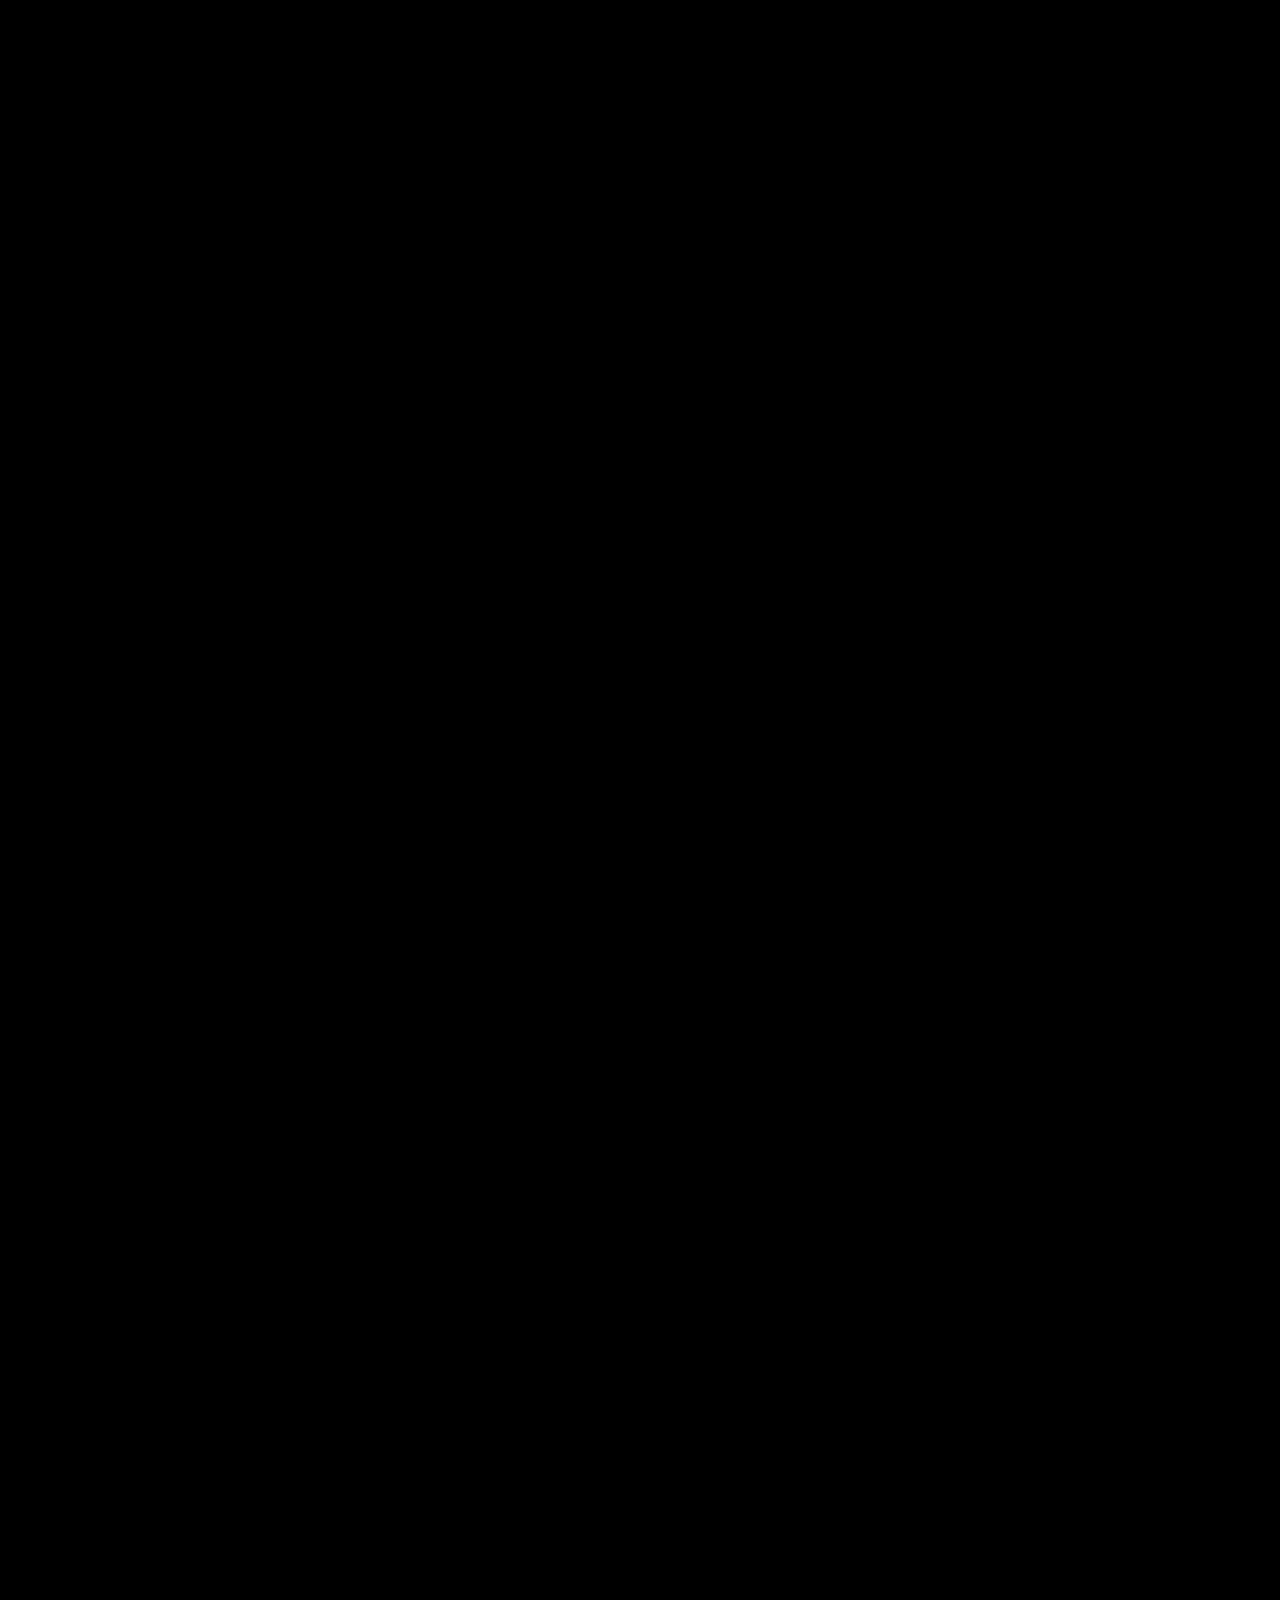
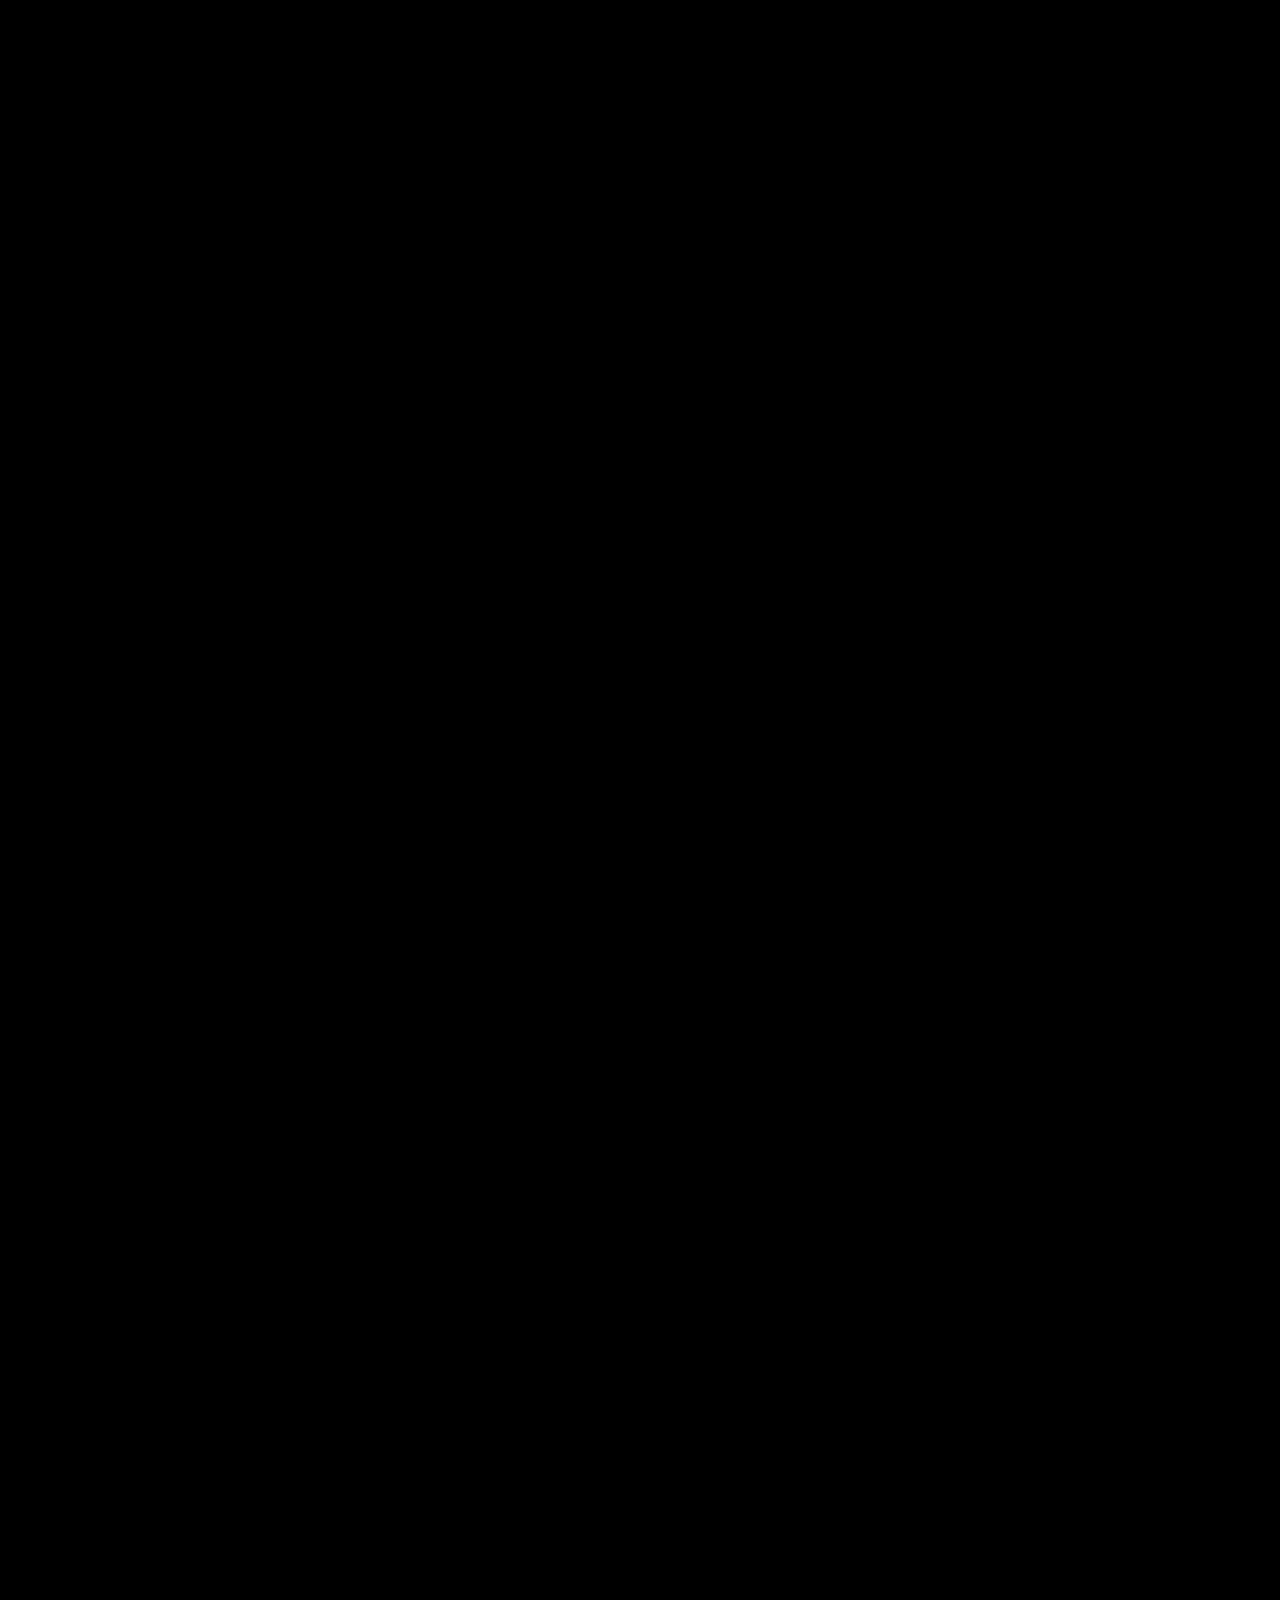
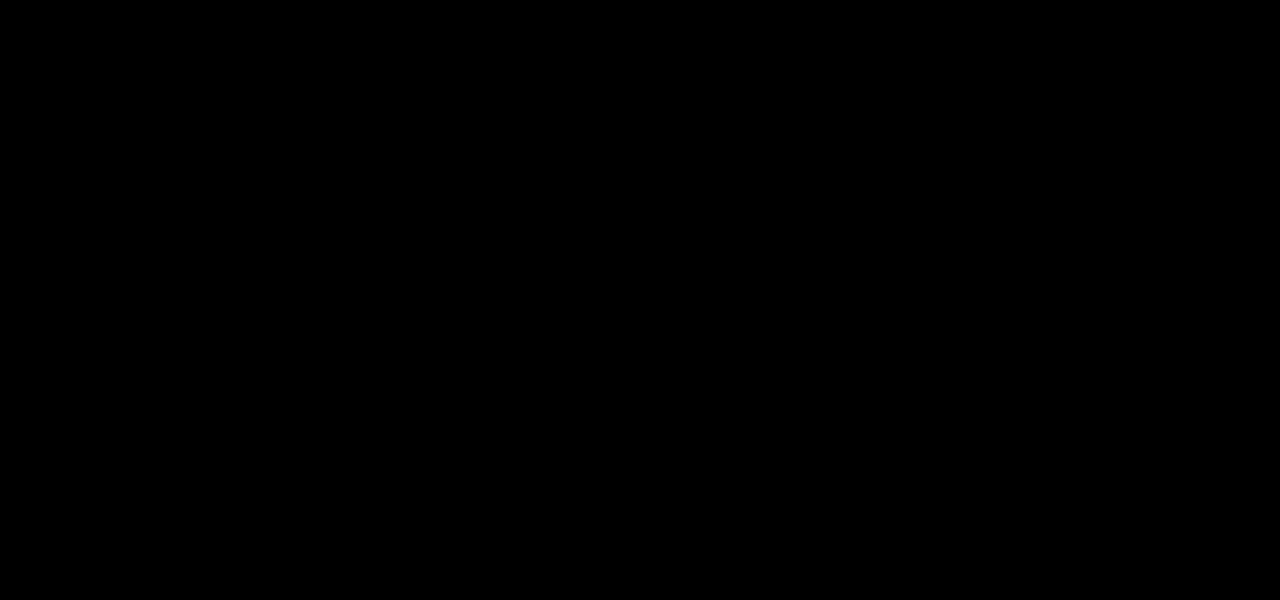
<file: text_pageinteractions.html>
<!DOCTYPE html>
<html manifest="http:www.sherwoodandforbes.com/nsw/cache.manifest">
<head>
	<meta charset="utf-8">

	<meta name="viewport" content="width=device-width, initial-scale=1, maximum-scale=1">

	<title>The New Snow White</title>

	<link rel="stylesheet" type="text/css" href="styles/main.css" data-skrollr-stylesheet />
	<style>
	  .tester-page {width:768px; height:1024px; background: #fff; border-bottom: 2px solid pink; position: relative}
	  .tester-page img {width: 768px;}
	  
	  .hidden {display: none;}
	  .tap-image {position:absolute;}
	  
	  .img-button {
	    position:absolute; 
	    top: 100px; 
	    left: 25px; 
	    z-index: 5000; 
  	  font-size: 100px;
      }
	</style>
	
</head>

<body style="background: #000; height:15000px;">

<div class="tester-page">
<img class="tap-image hidden" id="hand" src="img/hand-empty.png">
</div>


<div class="tester-page">
<!--<img style="position:absolute;" src="img/hand.png">
<img style="display: none; position:absolute;" id="tiger" src="img/hand-empty.png">
<a style="position: absolute; top: 25px; left: 25px; cursor: pointer; color: blue;" id="toggle">click to toggle</a>-->
<a class="toggle"><img class="tap-image" src="img/hand.png"></a>
<a class="toggle"><img class="tap-image hidden" id="hand" src="img/hand-empty.png"></a>
</div>


<div class="tester-page">
<a class="toggle-two"><img class="tap-image" src="img/queen.png"></a>
<a class="toggle-two"><img class="tap-image hidden" id="crown" src="img/queen-crown.png"></a>
</div>


<div class="tester-page">
<span><img class="tap-image" src="img/dwarves.png">
<img class="tap-image hidden" id="crowd" src="img/dwarves-guys.png">
<a class="img-button">yes</a></span>
</div>


<!--JS schtuff ----->

<script src="http://ajax.googleapis.com/ajax/libs/jquery/1.11.0/jquery.min.js"></script>
<!--
<script>
  $('.toggle').click(function() {
    $('#hand').toggle();
    $('#crown').toggle();
    });
</script>
-->

<script>
  $('.toggle').click(function() { $('#hand').toggle();});
  $('.toggle-two').click(function() { $('#crown').toggle();});
</script>

<script>
  $('.img-button').click(function() 
    { $('#crowd').toggle();
  });
</script>


</body>
</html>
</file>
<file: styles/main.css>
/***********************************************************************************************************/
/*** Begin Skrollr Fixed Positition Styles  ****************************************************************/
/***********************************************************************************************************/
html, body {
  width: 100%;
  /* height:100%; */
  padding: 0;
  margin: 0;
  overflow-x: hidden; }

.skrollable {
  /*
   * First-level skrollables are positioned relative to window
   */
  position: fixed;
  /*
   * Skrollables by default have a z-index of 100 in order to make it easy to position elements in front/back without changing each skrollable
   */
  z-index: 100; }

.skrollr-mobile .skrollable {
  /*
  	May cause issues on Android default browser (see #331 on GitHub).
  */
  position: absolute; }

.skrollable .skrollable {
  /*
   * Second-level skrollables are positioned relative their parent skrollable
   */
  position: absolute; }

.skrollable .skrollable .skrollable {
  /*
   * Third-level (and below) skrollables are positioned static
   */
  position: static; }

/*** End Skrollr Fixed Positition Styles ************************************/
/* normalize.css v1.0.0 | MIT License | git.io/normalize */
/* ==========================================================================
   HTML5 display definitions
   ========================================================================== */
/*
 * Corrects `block` display not defined in IE 6/7/8/9 and Firefox 3.
 */
article,
aside,
details,
figcaption,
figure,
footer,
header,
hgroup,
nav,
section,
summary {
  display: block; }

/*
 * Corrects `inline-block` display not defined in IE 6/7/8/9 and Firefox 3.
 */
audio,
canvas,
video {
  display: inline-block;
  *display: inline;
  *zoom: 1; }

/*
 * Prevents modern browsers from displaying `audio` without controls.
 * Remove excess height in iOS 5 devices.
 */
audio:not([controls]) {
  display: none;
  height: 0; }

/*
 * Addresses styling for `hidden` attribute not present in IE 7/8/9, Firefox 3,
 * and Safari 4.
 * Known issue: no IE 6 support.
 */
[hidden] {
  display: none; }

/* ==========================================================================
   Base
   ========================================================================== */
/*
 * 1. Corrects text resizing oddly in IE 6/7 when body `font-size` is set using
 *    `em` units.
 * 2. Prevents iOS text size adjust after orientation change, without disabling
 *    user zoom.
 */
html {
  font-size: 100%;
  /* 1 */
  -webkit-text-size-adjust: 100%;
  /* 2 */
  -ms-text-size-adjust: 100%;
  /* 2 */ }

/*
 * Addresses `font-family` inconsistency between `textarea` and other form
 * elements.
 */
html,
button,
input,
select,
textarea {
  font-family: sans-serif; }

/*
 * Addresses margins handled incorrectly in IE 6/7.
 */
body {
  margin: 0; }

/* ==========================================================================
   Links
   ========================================================================== */
/*
 * Addresses `outline` inconsistency between Chrome and other browsers.
 */
a:focus {
  outline: thin dotted; }

/*
 * Improves readability when focused and also mouse hovered in all browsers.
 */
a:active,
a:hover {
  outline: 0; }

/* ==========================================================================
   Typography
   ========================================================================== */
/*
 * Addresses font sizes and margins set differently in IE 6/7.
 * Addresses font sizes within `section` and `article` in Firefox 4+, Safari 5,
 * and Chrome.
 */
h1 {
  font-size: 2em;
  margin: 0.67em 0; }

h2 {
  font-size: 1.5em;
  margin: 0.83em 0; }

h3 {
  font-size: 1.17em;
  margin: 1em 0; }

h4 {
  font-size: 1em;
  margin: 1.33em 0; }

h5 {
  font-size: 0.83em;
  margin: 1.67em 0; }

h6 {
  font-size: 0.75em;
  margin: 2.33em 0; }

/*
 * Addresses styling not present in IE 7/8/9, Safari 5, and Chrome.
 */
abbr[title] {
  border-bottom: 1px dotted; }

/*
 * Addresses style set to `bolder` in Firefox 3+, Safari 4/5, and Chrome.
 */
b,
strong {
  font-weight: bold; }

blockquote {
  margin: 1em 40px; }

/*
 * Addresses styling not present in Safari 5 and Chrome.
 */
dfn {
  font-style: italic; }

/*
 * Addresses styling not present in IE 6/7/8/9.
 */
mark {
  background: #ff0;
  color: #000; }

/*
 * Addresses margins set differently in IE 6/7.
 */
p,
pre {
  margin: 1em 0; }

/*
 * Corrects font family set oddly in IE 6, Safari 4/5, and Chrome.
 */
code,
kbd,
pre,
samp {
  font-family: monospace, serif;
  _font-family: 'courier new', monospace;
  font-size: 1em; }

/*
 * Improves readability of pre-formatted text in all browsers.
 */
pre {
  white-space: pre;
  white-space: pre-wrap;
  word-wrap: break-word; }

/*
 * Addresses CSS quotes not supported in IE 6/7.
 */
q {
  quotes: none; }

/*
 * Addresses `quotes` property not supported in Safari 4.
 */
q:before,
q:after {
  content: '';
  content: none; }

small {
  font-size: 75%; }

/*
 * Prevents `sub` and `sup` affecting `line-height` in all browsers.
 */
sub,
sup {
  font-size: 75%;
  line-height: 0;
  position: relative;
  vertical-align: baseline; }

sup {
  top: -0.5em; }

sub {
  bottom: -0.25em; }

/* ==========================================================================
   Lists
   ========================================================================== */
/*
 * Addresses margins set differently in IE 6/7.
 */
dl,
menu,
ol,
ul {
  margin: 1em 0; }

dd {
  margin: 0 0 0 40px; }

/*
 * Addresses paddings set differently in IE 6/7.
 */
menu,
ol,
ul {
  padding: 0 0 0 40px; }

/*
 * Corrects list images handled incorrectly in IE 7.
 */
nav ul,
nav ol {
  list-style: none;
  list-style-image: none; }

/* ==========================================================================
   Embedded content
   ========================================================================== */
/*
 * 1. Removes border when inside `a` element in IE 6/7/8/9 and Firefox 3.
 * 2. Improves image quality when scaled in IE 7.
 */
img {
  border: 0;
  /* 1 */
  -ms-interpolation-mode: bicubic;
  /* 2 */ }

/*
 * Corrects overflow displayed oddly in IE 9.
 */
svg:not(:root) {
  overflow: hidden; }

/* ==========================================================================
   Figures
   ========================================================================== */
/*
 * Addresses margin not present in IE 6/7/8/9, Safari 5, and Opera 11.
 */
figure {
  margin: 0; }

/* ==========================================================================
   Forms
   ========================================================================== */
/*
 * Corrects margin displayed oddly in IE 6/7.
 */
form {
  margin: 0; }

/*
 * Define consistent border, margin, and padding.
 */
fieldset {
  border: 1px solid #c0c0c0;
  margin: 0 2px;
  padding: 0.35em 0.625em 0.75em; }

/*
 * 1. Corrects color not being inherited in IE 6/7/8/9.
 * 2. Corrects text not wrapping in Firefox 3.
 * 3. Corrects alignment displayed oddly in IE 6/7.
 */
legend {
  border: 0;
  /* 1 */
  padding: 0;
  white-space: normal;
  /* 2 */
  *margin-left: -7px;
  /* 3 */ }

/*
 * 1. Corrects font size not being inherited in all browsers.
 * 2. Addresses margins set differently in IE 6/7, Firefox 3+, Safari 5,
 *    and Chrome.
 * 3. Improves appearance and consistency in all browsers.
 */
button,
input,
select,
textarea {
  font-size: 100%;
  /* 1 */
  margin: 0;
  /* 2 */
  vertical-align: baseline;
  /* 3 */
  *vertical-align: middle;
  /* 3 */ }

/*
 * Addresses Firefox 3+ setting `line-height` on `input` using `!important` in
 * the UA stylesheet.
 */
button,
input {
  line-height: normal; }

/*
 * 1. Avoid the WebKit bug in Android 4.0.* where (2) destroys native `audio`
 *    and `video` controls.
 * 2. Corrects inability to style clickable `input` types in iOS.
 * 3. Improves usability and consistency of cursor style between image-type
 *    `input` and others.
 * 4. Removes inner spacing in IE 7 without affecting normal text inputs.
 *    Known issue: inner spacing remains in IE 6.
 */
button,
html input[type="button"],
input[type="reset"],
input[type="submit"] {
  -webkit-appearance: button;
  /* 2 */
  cursor: pointer;
  /* 3 */
  *overflow: visible;
  /* 4 */ }

/*
 * Re-set default cursor for disabled elements.
 */
button[disabled],
input[disabled] {
  cursor: default; }

/*
 * 1. Addresses box sizing set to content-box in IE 8/9.
 * 2. Removes excess padding in IE 8/9.
 * 3. Removes excess padding in IE 7.
 *    Known issue: excess padding remains in IE 6.
 */
input[type="checkbox"],
input[type="radio"] {
  box-sizing: border-box;
  /* 1 */
  padding: 0;
  /* 2 */
  *height: 13px;
  /* 3 */
  *width: 13px;
  /* 3 */ }

/*
 * 1. Addresses `appearance` set to `searchfield` in Safari 5 and Chrome.
 * 2. Addresses `box-sizing` set to `border-box` in Safari 5 and Chrome
 *    (include `-moz` to future-proof).
 */
input[type="search"] {
  -webkit-appearance: textfield;
  /* 1 */
  -moz-box-sizing: content-box;
  -webkit-box-sizing: content-box;
  /* 2 */
  box-sizing: content-box; }

/*
 * Removes inner padding and search cancel button in Safari 5 and Chrome
 * on OS X.
 */
input[type="search"]::-webkit-search-cancel-button,
input[type="search"]::-webkit-search-decoration {
  -webkit-appearance: none; }

/*
 * Removes inner padding and border in Firefox 3+.
 */
button::-moz-focus-inner,
input::-moz-focus-inner {
  border: 0;
  padding: 0; }

/*
 * 1. Removes default vertical scrollbar in IE 6/7/8/9.
 * 2. Improves readability and alignment in all browsers.
 */
textarea {
  overflow: auto;
  /* 1 */
  vertical-align: top;
  /* 2 */ }

/* ==========================================================================
   Tables
   ========================================================================== */
/*
 * Remove most spacing between table cells.
 */
table {
  border-collapse: collapse;
  border-spacing: 0; }

/* apply a natural box layout model to all elements */
*, *:before, *:after {
  -moz-box-sizing: border-box;
  -webkit-box-sizing: border-box;
  box-sizing: border-box; }

html {
  background-color: #000; }

body {
  width: 768px;
  height: 1024px;
  background-color: pink; }

.page {
  width: 768px;
  height: 1024px;
  background-color: white;
  border-bottom: 10px solid #ebebeb; }

/* .page:nth-child(odd) {border-bottom: 10px solid $page-color-dark;} */
.hidden {
  display: none; }

.tap-image {
  position: absolute;
  width: 768px; }

.story {
  position: absolute;
  width: 360px;
  top: 200px;
  left: 50px;
  z-index: 4000; }

.button {
  position: absolute;
  z-index: 5000;
  border-radius: 4px;
  -webkit-border-radius: 4px;
  font-weight: 900; }

.img-button {
  top: 800px;
  left: 60px;
  font-size: 24px;
  background-image: url("../img/img-open.png");
  /*   background-color: $red; */
  width: 80px;
  height: 50px; }

#story-button {
  position: fixed;
  top: 25px;
  left: 700px;
  color: #2494d1; }

a#story-button {
  font-size: 24px;
  padding: 10px 15px;
  color: #fff;
  background: #2494d1; }

a#story-button:active, a#story-button:hover, a#story-button:press, a#story-button:focus {
  color: #2494d1;
  background: rgba(200, 200, 200, 0.25); }

.jumpto {
  bottom: 25px;
  right: 25px;
  position: absolute; }
  .jumpto a {
    padding: 10px; }

.cutout img {
  position: absolute;
  top: 0px;
  left: 0px; }

.drawing {
  position: absolute;
  top: 100px;
  left: 200px; }

.factoid {
  position: absolute;
  min-height: 30px;
  background-color: rgba(228, 57, 0, 0.8); }
  .factoid p {
    padding: 20px;
    display: none;
    font-family: "Helvetica Neue", Helvetica, Arial, serif; }

.open p {
  display: block; }

.back {
  z-index: 1 !important; }

.middle {
  z-index: 25 !important; }

.front {
  z-index: 50 !important; }

/***********************************************************************************************************/
/*** Begin Type Styles  ************************************************************************************/
/***********************************************************************************************************/
html, body, div, span, p, a, del, em, img, ol, ul, li, fieldset, form, label {
  font-size: 100%;
  vertical-align: baseline;
  margin: 0;
  padding: 0;
  line-height: 1;
  font-family: "Helvetica Neue", Helvetica, Arial, serif;
  text-align: left;
  color: black; }

ol, ul {
  list-style: none; }

.button .closed p {
  text-align: center;
  margin: 30px;
  color: white;
  font-size: 16px;
  font-weight: 700;
  line-height: 30px; }

p {
  font-family: "Arnhem", Georgia, serif;
  color: black;
  font-size: 18px;
  font-weight: 400;
  line-height: 1.25;
  margin-bottom: 24px; }

q {
  font-style: italic;
  color: #333; }

h1 {
  font-size: 12em;
  margin: 0;
  padding: 25px;
  margin-top: 500px;
  -webkit-transform-origin: 0 0;
  -moz-transform-origin: 0 0;
  -ms-transform-origin: 0 0;
  -o-transform-origin: 0 0;
  transform-origin: 0 0; }

h2 {
  font-size: 4em;
  margin: 0;
  padding: 25px;
  margin-top: 500px;
  -webkit-transform-origin: 0 0;
  -moz-transform-origin: 0 0;
  -ms-transform-origin: 0 0;
  -o-transform-origin: 0 0;
  transform-origin: 0 0; }

h3 {
  font-size: 2em;
  margin: 0;
  padding: 25px;
  margin-top: 500px;
  -webkit-transform-origin: 0 0;
  -moz-transform-origin: 0 0;
  -ms-transform-origin: 0 0;
  -o-transform-origin: 0 0;
  transform-origin: 0 0; }

/*** End Type Styles ********************************************************/
#progress {
  width: 768px;
  height: 6px;
  bottom: 0;
  background: #ffc400;
  z-index: 200; }

#cover {
  background-color: #ebebeb;
  border: 0; }
  #cover h1 {
    margin-top: 0px;
    margin-left: -55px; }

#howto {
  margin-top: -5000px; }

#factoid01 {
  width: 300px;
  top: 400px;
  right: 0px; }

#img-button-hand {
  top: 600px;
  left: 105px; }

#empty {
  margin-top: -5000px; }

#img-button-eyes {
  top: 700px;
  left: 280px; }

#mother {
  margin-top: -5000px; }

#queen {
  margin-top: -5000px; }

#img-button-crown {
  top: 800px;
  left: 530px; }

#hunstman {
  margin-top: -5000px; }

#img-button-knife {
  top: 900px;
  left: 45px; }

#dwarves {
  margin-top: -5000px; }

#img-button-crowd {
  top: 650px;
  left: 110px; }

#king {
  margin-top: -5000px; }

#sin {
  margin-top: -5000px; }

#prince {
  margin-top: -5000px; }
  #prince .drawing {
    top: 100px;
    left: 200px; }

#img-button-death {
  top: 560px;
  left: 645px; }

#love {
  margin-top: -5000px; }

#end {
  margin-top: -5000px;
  background-color: #ebebeb;
  border: 0; }

#progress {
  -skrollr-animation-name: sk-progress; }

#story-button {
  -skrollr-animation-name: story-button-scroll; }

#cover {
  -skrollr-animation-name: one-scroll; }
  #cover h1 {
    -skrollr-animation-name: one-title-transform; }

#howto {
  -skrollr-animation-name: two-scroll; }
  #howto h3 {
    -skrollr-animation-name: two-title-transform; }
  #howto #factoid01 {
    -skrollr-animation-name: factoid01-pulse; }

#empty {
  -skrollr-animation-name: three-scroll; }
  #empty h2 {
    -skrollr-animation-name: three-title-transform; }

#mother {
  -skrollr-animation-name: four-scroll; }
  #mother h2 {
    -skrollr-animation-name: four-title-transform; }

#queen {
  -skrollr-animation-name: five-scroll; }
  #queen h2 {
    -skrollr-animation-name: five-title-transform; }

#hunstman {
  -skrollr-animation-name: six-scroll; }
  #hunstman h2 {
    -skrollr-animation-name: six-title-transform; }

#dwarves {
  -skrollr-animation-name: seven-scroll; }
  #dwarves h2 {
    -skrollr-animation-name: seven-title-transform; }

#king {
  -skrollr-animation-name: eight-scroll; }
  #king h2 {
    -skrollr-animation-name: eight-title-transform; }

#sin {
  -skrollr-animation-name: nine-scroll; }
  #sin h2 {
    -skrollr-animation-name: nine-title-transform; }

#prince {
  -skrollr-animation-name: ten-scroll; }
  #prince h1 {
    -skrollr-animation-name: ten-title-transform; }

#love {
  -skrollr-animation-name: eleven-scroll; }
  #love h2 {
    -skrollr-animation-name: eleven-title-transform; }

#end {
  -skrollr-animation-name: last-scroll; }
  #end h2 {
    -skrollr-animation-name: last-title-transform; }

@-skrollr-keyframes factoid01-pulse {
  1224 {
    background-color: rgba(228, 57, 0, 0.8); }

  2124 {
    background-color: rgba(228, 57, 0, 0.8); } }

@-skrollr-keyframes last-title-transform {
  20464 {
    color: black;
    margin-top: 500px; }

  21364 {
    color: red;
    margin-top: 100px; } }

@-skrollr-keyframes eleven-title-transform {
  18540 {
    color: black;
    margin-top: 500px; }

  19440 {
    color: red;
    margin-top: 100px; } }

@-skrollr-keyframes ten-title-transform {
  16616 {
    color: black;
    margin-top: 500px; }

  17516 {
    color: red;
    margin-top: 100px; } }

@-skrollr-keyframes nine-title-transform {
  14692 {
    color: black;
    margin-top: 500px; }

  15592 {
    color: red;
    margin-top: 100px; } }

@-skrollr-keyframes eight-title-transform {
  12768 {
    color: black;
    margin-top: 500px; }

  13668 {
    color: red;
    margin-top: 100px; } }

@-skrollr-keyframes seven-title-transform {
  10844 {
    color: black;
    margin-top: 500px; }

  11744 {
    color: red;
    margin-top: 100px; } }

@-skrollr-keyframes six-title-transform {
  8920 {
    color: black;
    margin-top: 500px; }

  9820 {
    color: red;
    margin-top: 100px; } }

@-skrollr-keyframes five-title-transform {
  6996 {
    color: black;
    margin-top: 500px; }

  7896 {
    color: red;
    margin-top: 100px; } }

@-skrollr-keyframes four-title-transform {
  5072 {
    color: black;
    margin-top: 500px; }

  5972 {
    color: red;
    margin-top: 100px; } }

@-skrollr-keyframes three-title-transform {
  3148 {
    color: black; }

  4048 {
    color: red; } }

@-skrollr-keyframes two-title-transform {
  1224 {
    color: black;
    transform: rotate(0deg);
    -webkit-transform: rotate(0deg); }

  2124 {
    color: #e43900;
    transform: rotate(-90deg);
    -webkit-transform: rotate(-90deg); } }

@-skrollr-keyframes one-title-transform {
  200 {
    margin-top: 150px; }

  1224 {
    margin-top: -100px; } }

@-skrollr-keyframes last-scroll {
  19440 {
    margin-top: 1024px; }

  20464 {
    margin-top: 0px; }

  21364 {
    margin-top: 0px; } }

@-skrollr-keyframes eleven-scroll {
  17516 {
    margin-top: 1024px; }

  18540 {
    margin-top: 0px; }

  19440 {
    margin-top: 0px; }

  20464 {
    margin-top: -1024px; } }

@-skrollr-keyframes ten-scroll {
  15592 {
    margin-top: 1024px; }

  16616 {
    margin-top: 0px; }

  17516 {
    margin-top: 0px; }

  18540 {
    margin-top: -1024px; } }

@-skrollr-keyframes nine-scroll {
  13668 {
    margin-top: 1024px; }

  14692 {
    margin-top: 0px; }

  15592 {
    margin-top: 0px; }

  16616 {
    margin-top: -1024px; } }

@-skrollr-keyframes eight-scroll {
  11744 {
    margin-top: 1024px; }

  12768 {
    margin-top: 0px; }

  13668 {
    margin-top: 0px; }

  14692 {
    margin-top: -1024px; } }

@-skrollr-keyframes seven-scroll {
  9820 {
    margin-top: 1024px; }

  10844 {
    margin-top: 0px; }

  11744 {
    margin-top: 0px; }

  12768 {
    margin-top: -1024px; } }

@-skrollr-keyframes six-scroll {
  7896 {
    margin-top: 1024px; }

  8920 {
    margin-top: 0px; }

  9820 {
    margin-top: 0px; }

  10844 {
    margin-top: -1024px; } }

@-skrollr-keyframes five-scroll {
  5972 {
    margin-top: 1024px; }

  6996 {
    margin-top: 0px; }

  7896 {
    margin-top: 0px; }

  8920 {
    margin-top: -1024px; } }

@-skrollr-keyframes four-scroll {
  4048 {
    margin-top: 1024px; }

  5072 {
    margin-top: 0px; }

  5972 {
    margin-top: 0px; }

  6996 {
    margin-top: -1024px; } }

@-skrollr-keyframes three-scroll {
  2124 {
    margin-top: 1024px; }

  3148 {
    margin-top: 0px; }

  4048 {
    margin-top: 0px; }

  5072 {
    margin-top: -1024px; } }

@-skrollr-keyframes two-scroll {
  200 {
    margin-top: 1024px; }

  1224 {
    margin-top: 0px; }

  2124 {
    margin-top: 0px; }

  3148 {
    margin-top: -1024px; } }

@-skrollr-keyframes one-scroll {
  0 {
    margin-top: 1024px; }

  0 {
    margin-top: 0px; }

  200 {
    margin-top: 0px; }

  1224 {
    margin-top: -1024px; } }

@-skrollr-keyframes sk-progress {
  0 {
    background: blue; }

  400 {
    background: lime; } }

@-skrollr-keyframes story-button-scroll {
  200 {
    top: 1049px; }

  1224 {
    top: 25px; }

  19440 {
    top: 25px; }

  20464 {
    top: -1024px; } }
</file>
<file: styles/main-noskrollr.css>
/***********************************************************************************************************/
/*** Begin Skrollr Fixed Positition Styles  ****************************************************************/
/***********************************************************************************************************/
html, body {
  width: 100%;
  /* height:100%; */
  padding: 0;
  margin: 0;
  overflow-x: hidden; }

.skrollable {
  /*
   * First-level skrollables are positioned relative to window
   */
  position: fixed;
  /*
   * Skrollables by default have a z-index of 100 in order to make it easy to position elements in front/back without changing each skrollable
   */
  z-index: 100; }

.skrollr-mobile .skrollable {
  /*
  	May cause issues on Android default browser (see #331 on GitHub).
  */
  position: absolute; }

.skrollable .skrollable {
  /*
   * Second-level skrollables are positioned relative their parent skrollable
   */
  position: absolute; }

.skrollable .skrollable .skrollable {
  /*
   * Third-level (and below) skrollables are positioned static
   */
  position: static; }

/*** End Skrollr Fixed Positition Styles ************************************/
/* normalize.css v1.0.0 | MIT License | git.io/normalize */
/* ==========================================================================
   HTML5 display definitions
   ========================================================================== */
/*
 * Corrects `block` display not defined in IE 6/7/8/9 and Firefox 3.
 */
article,
aside,
details,
figcaption,
figure,
footer,
header,
hgroup,
nav,
section,
summary {
  display: block; }

/*
 * Corrects `inline-block` display not defined in IE 6/7/8/9 and Firefox 3.
 */
audio,
canvas,
video {
  display: inline-block;
  *display: inline;
  *zoom: 1; }

/*
 * Prevents modern browsers from displaying `audio` without controls.
 * Remove excess height in iOS 5 devices.
 */
audio:not([controls]) {
  display: none;
  height: 0; }

/*
 * Addresses styling for `hidden` attribute not present in IE 7/8/9, Firefox 3,
 * and Safari 4.
 * Known issue: no IE 6 support.
 */
[hidden] {
  display: none; }

/* ==========================================================================
   Base
   ========================================================================== */
/*
 * 1. Corrects text resizing oddly in IE 6/7 when body `font-size` is set using
 *    `em` units.
 * 2. Prevents iOS text size adjust after orientation change, without disabling
 *    user zoom.
 */
html {
  font-size: 100%;
  /* 1 */
  -webkit-text-size-adjust: 100%;
  /* 2 */
  -ms-text-size-adjust: 100%;
  /* 2 */ }

/*
 * Addresses `font-family` inconsistency between `textarea` and other form
 * elements.
 */
html,
button,
input,
select,
textarea {
  font-family: sans-serif; }

/*
 * Addresses margins handled incorrectly in IE 6/7.
 */
body {
  margin: 0; }

/* ==========================================================================
   Links
   ========================================================================== */
/*
 * Addresses `outline` inconsistency between Chrome and other browsers.
 */
a:focus {
  outline: thin dotted; }

/*
 * Improves readability when focused and also mouse hovered in all browsers.
 */
a:active,
a:hover {
  outline: 0; }

/* ==========================================================================
   Typography
   ========================================================================== */
/*
 * Addresses font sizes and margins set differently in IE 6/7.
 * Addresses font sizes within `section` and `article` in Firefox 4+, Safari 5,
 * and Chrome.
 */
h1 {
  font-size: 2em;
  margin: 0.67em 0; }

h2 {
  font-size: 1.5em;
  margin: 0.83em 0; }

h3 {
  font-size: 1.17em;
  margin: 1em 0; }

h4 {
  font-size: 1em;
  margin: 1.33em 0; }

h5 {
  font-size: 0.83em;
  margin: 1.67em 0; }

h6 {
  font-size: 0.75em;
  margin: 2.33em 0; }

/*
 * Addresses styling not present in IE 7/8/9, Safari 5, and Chrome.
 */
abbr[title] {
  border-bottom: 1px dotted; }

/*
 * Addresses style set to `bolder` in Firefox 3+, Safari 4/5, and Chrome.
 */
b,
strong {
  font-weight: bold; }

blockquote {
  margin: 1em 40px; }

/*
 * Addresses styling not present in Safari 5 and Chrome.
 */
dfn {
  font-style: italic; }

/*
 * Addresses styling not present in IE 6/7/8/9.
 */
mark {
  background: #ff0;
  color: #000; }

/*
 * Addresses margins set differently in IE 6/7.
 */
p,
pre {
  margin: 1em 0; }

/*
 * Corrects font family set oddly in IE 6, Safari 4/5, and Chrome.
 */
code,
kbd,
pre,
samp {
  font-family: monospace, serif;
  _font-family: 'courier new', monospace;
  font-size: 1em; }

/*
 * Improves readability of pre-formatted text in all browsers.
 */
pre {
  white-space: pre;
  white-space: pre-wrap;
  word-wrap: break-word; }

/*
 * Addresses CSS quotes not supported in IE 6/7.
 */
q {
  quotes: none; }

/*
 * Addresses `quotes` property not supported in Safari 4.
 */
q:before,
q:after {
  content: '';
  content: none; }

small {
  font-size: 75%; }

/*
 * Prevents `sub` and `sup` affecting `line-height` in all browsers.
 */
sub,
sup {
  font-size: 75%;
  line-height: 0;
  position: relative;
  vertical-align: baseline; }

sup {
  top: -0.5em; }

sub {
  bottom: -0.25em; }

/* ==========================================================================
   Lists
   ========================================================================== */
/*
 * Addresses margins set differently in IE 6/7.
 */
dl,
menu,
ol,
ul {
  margin: 1em 0; }

dd {
  margin: 0 0 0 40px; }

/*
 * Addresses paddings set differently in IE 6/7.
 */
menu,
ol,
ul {
  padding: 0 0 0 40px; }

/*
 * Corrects list images handled incorrectly in IE 7.
 */
nav ul,
nav ol {
  list-style: none;
  list-style-image: none; }

/* ==========================================================================
   Embedded content
   ========================================================================== */
/*
 * 1. Removes border when inside `a` element in IE 6/7/8/9 and Firefox 3.
 * 2. Improves image quality when scaled in IE 7.
 */
img {
  border: 0;
  /* 1 */
  -ms-interpolation-mode: bicubic;
  /* 2 */ }

/*
 * Corrects overflow displayed oddly in IE 9.
 */
svg:not(:root) {
  overflow: hidden; }

/* ==========================================================================
   Figures
   ========================================================================== */
/*
 * Addresses margin not present in IE 6/7/8/9, Safari 5, and Opera 11.
 */
figure {
  margin: 0; }

/* ==========================================================================
   Forms
   ========================================================================== */
/*
 * Corrects margin displayed oddly in IE 6/7.
 */
form {
  margin: 0; }

/*
 * Define consistent border, margin, and padding.
 */
fieldset {
  border: 1px solid #c0c0c0;
  margin: 0 2px;
  padding: 0.35em 0.625em 0.75em; }

/*
 * 1. Corrects color not being inherited in IE 6/7/8/9.
 * 2. Corrects text not wrapping in Firefox 3.
 * 3. Corrects alignment displayed oddly in IE 6/7.
 */
legend {
  border: 0;
  /* 1 */
  padding: 0;
  white-space: normal;
  /* 2 */
  *margin-left: -7px;
  /* 3 */ }

/*
 * 1. Corrects font size not being inherited in all browsers.
 * 2. Addresses margins set differently in IE 6/7, Firefox 3+, Safari 5,
 *    and Chrome.
 * 3. Improves appearance and consistency in all browsers.
 */
button,
input,
select,
textarea {
  font-size: 100%;
  /* 1 */
  margin: 0;
  /* 2 */
  vertical-align: baseline;
  /* 3 */
  *vertical-align: middle;
  /* 3 */ }

/*
 * Addresses Firefox 3+ setting `line-height` on `input` using `!important` in
 * the UA stylesheet.
 */
button,
input {
  line-height: normal; }

/*
 * 1. Avoid the WebKit bug in Android 4.0.* where (2) destroys native `audio`
 *    and `video` controls.
 * 2. Corrects inability to style clickable `input` types in iOS.
 * 3. Improves usability and consistency of cursor style between image-type
 *    `input` and others.
 * 4. Removes inner spacing in IE 7 without affecting normal text inputs.
 *    Known issue: inner spacing remains in IE 6.
 */
button,
html input[type="button"],
input[type="reset"],
input[type="submit"] {
  -webkit-appearance: button;
  /* 2 */
  cursor: pointer;
  /* 3 */
  *overflow: visible;
  /* 4 */ }

/*
 * Re-set default cursor for disabled elements.
 */
button[disabled],
input[disabled] {
  cursor: default; }

/*
 * 1. Addresses box sizing set to content-box in IE 8/9.
 * 2. Removes excess padding in IE 8/9.
 * 3. Removes excess padding in IE 7.
 *    Known issue: excess padding remains in IE 6.
 */
input[type="checkbox"],
input[type="radio"] {
  box-sizing: border-box;
  /* 1 */
  padding: 0;
  /* 2 */
  *height: 13px;
  /* 3 */
  *width: 13px;
  /* 3 */ }

/*
 * 1. Addresses `appearance` set to `searchfield` in Safari 5 and Chrome.
 * 2. Addresses `box-sizing` set to `border-box` in Safari 5 and Chrome
 *    (include `-moz` to future-proof).
 */
input[type="search"] {
  -webkit-appearance: textfield;
  /* 1 */
  -moz-box-sizing: content-box;
  -webkit-box-sizing: content-box;
  /* 2 */
  box-sizing: content-box; }

/*
 * Removes inner padding and search cancel button in Safari 5 and Chrome
 * on OS X.
 */
input[type="search"]::-webkit-search-cancel-button,
input[type="search"]::-webkit-search-decoration {
  -webkit-appearance: none; }

/*
 * Removes inner padding and border in Firefox 3+.
 */
button::-moz-focus-inner,
input::-moz-focus-inner {
  border: 0;
  padding: 0; }

/*
 * 1. Removes default vertical scrollbar in IE 6/7/8/9.
 * 2. Improves readability and alignment in all browsers.
 */
textarea {
  overflow: auto;
  /* 1 */
  vertical-align: top;
  /* 2 */ }

/* ==========================================================================
   Tables
   ========================================================================== */
/*
 * Remove most spacing between table cells.
 */
table {
  border-collapse: collapse;
  border-spacing: 0; }

/* apply a natural box layout model to all elements */
*, *:before, *:after {
  -moz-box-sizing: border-box;
  -webkit-box-sizing: border-box;
  box-sizing: border-box; }

html {
  background-color: #000; }

body {
  width: 768px;
  height: 1024px;
  background-color: pink; }

.page {
  width: 768px;
  height: 1024px;
  background-color: white;
  border-bottom: 10px solid #ebebeb; }

/* .page:nth-child(odd) {border-bottom: 10px solid $page-color-dark;} */
.hidden {
  display: none; }

.tap-image {
  position: absolute;
  width: 768px; }

.story {
  position: absolute;
  width: 360px;
  top: 200px;
  left: 50px;
  z-index: 4000; }

.button {
  position: absolute;
  z-index: 5000;
  border-radius: 4px;
  -webkit-border-radius: 4px;
  font-weight: 900; }

.img-button {
  top: 800px;
  left: 60px;
  font-size: 24px;
  background-image: url("../img/img-open.png");
  /*   background-color: $red; */
  width: 80px;
  height: 50px; }

#story-button {
  position: fixed;
  top: 25px;
  left: 700px;
  color: #2494d1; }

a#story-button {
  font-size: 24px;
  padding: 10px 15px;
  color: #fff;
  background: #2494d1; }

a#story-button:active, a#story-button:hover, a#story-button:press, a#story-button:focus {
  color: #2494d1;
  background: rgba(200, 200, 200, 0.25); }

.jumpto {
  bottom: 25px;
  right: 25px;
  position: absolute; }
  .jumpto a {
    padding: 10px; }

.cutout img {
  position: absolute;
  top: 0px;
  left: 0px; }

.drawing {
  position: absolute;
  top: 100px;
  left: 200px; }

.factoid {
  position: absolute;
  min-height: 30px;
  background-color: rgba(228, 57, 0, 0.8); }
  .factoid p {
    padding: 20px;
    display: none;
    font-family: "Helvetica Neue", Helvetica, Arial, serif; }

.open p {
  display: block; }

.back {
  z-index: 1 !important; }

.middle {
  z-index: 25 !important; }

.front {
  z-index: 50 !important; }

/***********************************************************************************************************/
/*** Begin Type Styles  ************************************************************************************/
/***********************************************************************************************************/
html, body, div, span, p, a, del, em, img, ol, ul, li, fieldset, form, label {
  font-size: 100%;
  vertical-align: baseline;
  margin: 0;
  padding: 0;
  line-height: 1;
  font-family: "Helvetica Neue", Helvetica, Arial, serif;
  text-align: left;
  color: black; }

ol, ul {
  list-style: none; }

.button .closed p {
  text-align: center;
  margin: 30px;
  color: white;
  font-size: 16px;
  font-weight: 700;
  line-height: 30px; }

p {
  font-family: "Arnhem", Georgia, serif;
  color: black;
  font-size: 18px;
  font-weight: 400;
  line-height: 1.25;
  margin-bottom: 24px; }

q {
  font-style: italic;
  color: #333; }

h1 {
  font-size: 12em;
  margin: 0;
  padding: 25px;
  margin-top: 500px;
  -webkit-transform-origin: 0 0;
  -moz-transform-origin: 0 0;
  -ms-transform-origin: 0 0;
  -o-transform-origin: 0 0;
  transform-origin: 0 0; }

h2 {
  font-size: 4em;
  margin: 0;
  padding: 25px;
  margin-top: 500px;
  -webkit-transform-origin: 0 0;
  -moz-transform-origin: 0 0;
  -ms-transform-origin: 0 0;
  -o-transform-origin: 0 0;
  transform-origin: 0 0; }

h3 {
  font-size: 2em;
  margin: 0;
  padding: 25px;
  margin-top: 500px;
  -webkit-transform-origin: 0 0;
  -moz-transform-origin: 0 0;
  -ms-transform-origin: 0 0;
  -o-transform-origin: 0 0;
  transform-origin: 0 0; }

/*** End Type Styles ********************************************************/
#progress {
  width: 768px;
  height: 6px;
  bottom: 0;
  background: #ffc400;
  z-index: 200; }

#cover {
  background-color: #ebebeb;
  border: 0; }
  #cover h1 {
    margin-top: 0px;
    margin-left: -55px; }

#howto {
  margin-top: -5000px; }

#factoid01 {
  width: 300px;
  top: 400px;
  right: 0px; }

#img-button-hand {
  top: 600px;
  left: 105px; }

#empty {
  margin-top: -5000px; }

#img-button-eyes {
  top: 700px;
  left: 280px; }

#mother {
  margin-top: -5000px; }

#queen {
  margin-top: -5000px; }

#img-button-crown {
  top: 800px;
  left: 530px; }

#hunstman {
  margin-top: -5000px; }

#img-button-knife {
  top: 900px;
  left: 45px; }

#dwarves {
  margin-top: -5000px; }

#img-button-crowd {
  top: 650px;
  left: 110px; }

#king {
  margin-top: -5000px; }

#sin {
  margin-top: -5000px; }

#prince {
  margin-top: -5000px; }
  #prince .drawing {
    top: 100px;
    left: 200px; }

#img-button-death {
  top: 560px;
  left: 645px; }

#love {
  margin-top: -5000px; }

#end {
  margin-top: -5000px;
  background-color: #ebebeb;
  border: 0; }

.tap-image {
  top: 0;
  margin-top: 0 !important;
  z-index: 0 !important; }

h1, h2, h3 {
  z-index: 5000 !important; }
</file>
